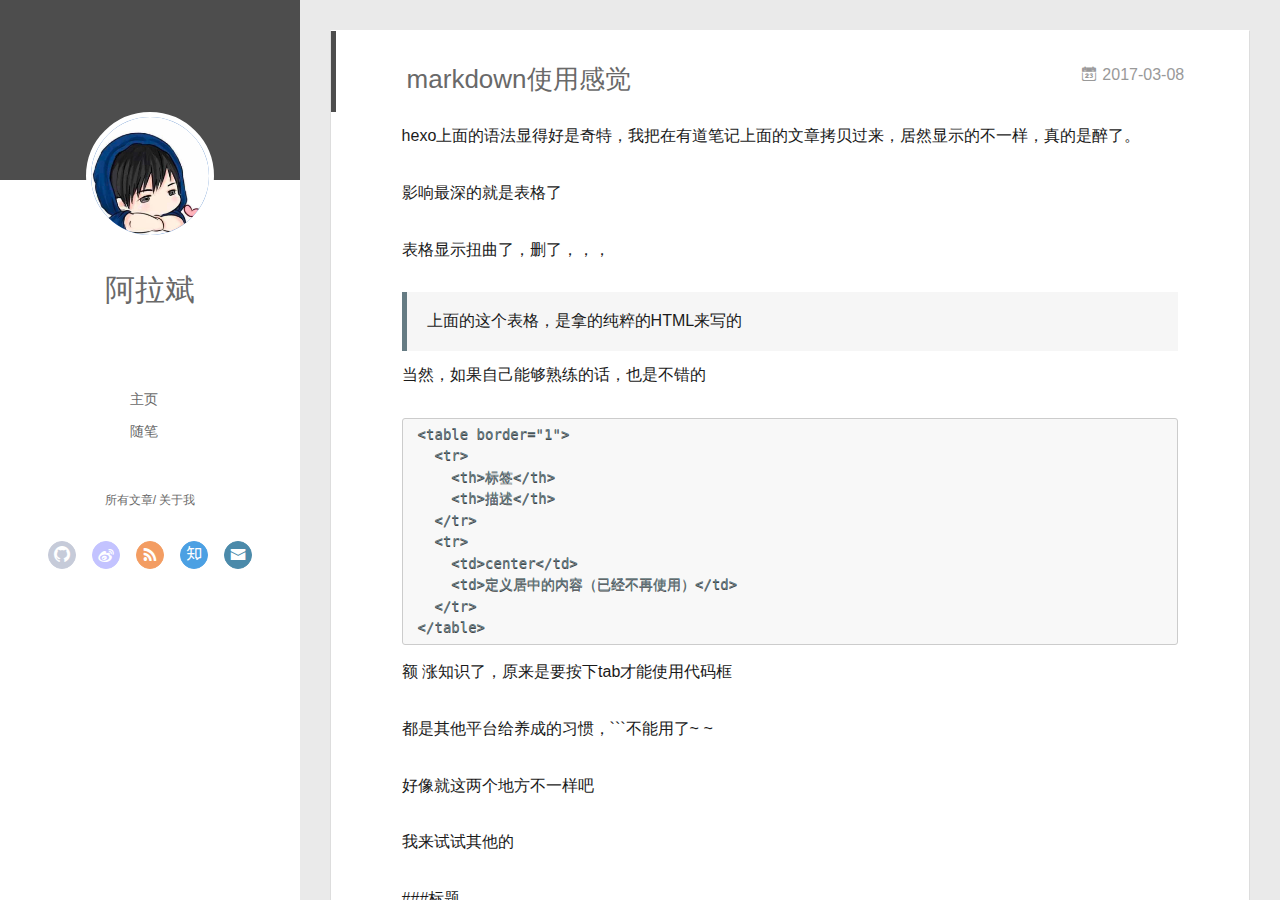
<file: index.html>
<!DOCTYPE html>
<html>
<head>
  <meta charset="utf-8">
  
  <meta name="renderer" content="webkit">
  <meta http-equiv="X-UA-Compatible" content="IE=edge" >
  <link rel="dns-prefetch" href="http://yoursite.com">
  <title>阿拉斌的博客</title>
  <meta name="viewport" content="width=device-width, initial-scale=1, maximum-scale=1">
  <meta property="og:type" content="website">
<meta property="og:title" content="阿拉斌的博客">
<meta property="og:url" content="http://yoursite.com/index.html">
<meta property="og:site_name" content="阿拉斌的博客">
<meta name="twitter:card" content="summary">
<meta name="twitter:title" content="阿拉斌的博客">
  
    <link rel="alternative" href="/atom.xml" title="阿拉斌的博客" type="application/atom+xml">
  
  
    <link rel="icon" href="/img/ico.png">
  
  <link rel="stylesheet" type="text/css" href="/./main.2d7529.css">
  <style type="text/css">
  
    #container.show {
      background: linear-gradient(200deg,#a0cfe4,#e8c37e);
    }
  </style>
  

  

</head>

<body>
  <div id="container" q-class="show:isCtnShow">
    <canvas id="anm-canvas" class="anm-canvas"></canvas>
    <div class="left-col" q-class="show:isShow">
      
<div class="overlay" style="background: #4d4d4d"></div>
<div class="intrude-less">
	<header id="header" class="inner">
		<a href="/" class="profilepic">
			<img src="/img/head.png" class="js-avatar">
		</a>
		<hgroup>
		  <h1 class="header-author"><a href="/">阿拉斌</a></h1>
		</hgroup>
		

		<nav class="header-menu">
			<ul>
			
				<li><a href="/">主页</a></li>
	        
				<li><a href="/tags/随笔/">随笔</a></li>
	        
			</ul>
		</nav>
		<nav class="header-smart-menu">
    		
    			
    			<a q-on="click: openSlider(e, 'innerArchive')" href="javascript:void(0)">所有文章</a>
    			
            
    			
            
    			
    			<a q-on="click: openSlider(e, 'aboutme')" href="javascript:void(0)">关于我</a>
    			
            
		</nav>
		<nav class="header-nav">
			<div class="social">
				
					<a class="github" target="_blank" href="#" title="github"><i class="icon-github"></i></a>
		        
					<a class="weibo" target="_blank" href="#" title="weibo"><i class="icon-weibo"></i></a>
		        
					<a class="rss" target="_blank" href="#" title="rss"><i class="icon-rss"></i></a>
		        
					<a class="zhihu" target="_blank" href="#" title="zhihu"><i class="icon-zhihu"></i></a>
		        
					<a class="mail" target="_blank" href="/allahbin1996@163.com" title="mail"><i class="icon-mail"></i></a>
		        
			</div>
		</nav>
	</header>		
</div>

    </div>
    <div class="mid-col" q-class="show:isShow,hide:isShow|isFalse">
      
<nav id="mobile-nav">
  	<div class="overlay js-overlay" style="background: #4d4d4d"></div>
	<div class="btnctn js-mobile-btnctn">
  		<div class="slider-trigger list" q-on="click: openSlider(e)"><i class="icon icon-sort"></i></div>
	</div>
	<div class="intrude-less">
		<header id="header" class="inner">
			<div class="profilepic">
				<img src="/img/head.png" class="js-avatar">
			</div>
			<hgroup>
			  <h1 class="header-author js-header-author">阿拉斌</h1>
			</hgroup>
			
			
			
				
			
				
			
			
			
			<nav class="header-nav">
				<div class="social">
					
						<a class="github" target="_blank" href="#" title="github"><i class="icon-github"></i></a>
			        
						<a class="weibo" target="_blank" href="#" title="weibo"><i class="icon-weibo"></i></a>
			        
						<a class="rss" target="_blank" href="#" title="rss"><i class="icon-rss"></i></a>
			        
						<a class="zhihu" target="_blank" href="#" title="zhihu"><i class="icon-zhihu"></i></a>
			        
						<a class="mail" target="_blank" href="/allahbin1996@163.com" title="mail"><i class="icon-mail"></i></a>
			        
				</div>
			</nav>

			<nav class="header-menu js-header-menu">
				<ul style="width: 50%">
				
				
					<li style="width: 50%"><a href="/">主页</a></li>
		        
					<li style="width: 50%"><a href="/tags/随笔/">随笔</a></li>
		        
				</ul>
			</nav>
		</header>				
	</div>
	<div class="mobile-mask" style="display:none" q-show="isShow"></div>
</nav>

      <div id="wrapper" class="body-wrap">
        <div class="menu-l">
          <div class="canvas-wrap">
            <canvas data-colors="#eaeaea" data-sectionHeight="100" data-contentId="js-content" id="myCanvas1" class="anm-canvas"></canvas>
          </div>
          <div id="js-content" class="content-ll">
            
  
    <article id="post-2017年3月8日" class="article article-type-post  article-index" itemscope itemprop="blogPost">
  <div class="article-inner">
    
      <header class="article-header">
        
  
    <h1 itemprop="name">
      <a class="article-title" href="/2017/03/08/2017年3月8日/">markdown使用感觉</a>
    </h1>
  

        
        <a href="/2017/03/08/2017年3月8日/" class="archive-article-date">
  	<time datetime="2017-03-08T13:00:33.000Z" itemprop="datePublished"><i class="icon-calendar icon"></i>2017-03-08</time>
</a>
        
      </header>
    
    <div class="article-entry" itemprop="articleBody">
      
        <p>hexo上面的语法显得好是奇特，我把在有道笔记上面的文章拷贝过来，居然显示的不一样，真的是醉了。</p>
<p>影响最深的就是表格了</p>
<p>表格显示扭曲了，删了，，，</p>
<blockquote>
<p>上面的这个表格，是拿的纯粹的HTML来写的</p>
</blockquote>
<p>当然，如果自己能够熟练的话，也是不错的</p>
<pre><code>&lt;table border=&quot;1&quot;&gt;
  &lt;tr&gt;
    &lt;th&gt;标签&lt;/th&gt;
    &lt;th&gt;描述&lt;/th&gt;
  &lt;/tr&gt;
  &lt;tr&gt;
    &lt;td&gt;center&lt;/td&gt;
    &lt;td&gt;定义居中的内容（已经不再使用）&lt;/td&gt;
  &lt;/tr&gt;
&lt;/table&gt;
</code></pre><p>额 涨知识了，原来是要按下tab才能使用代码框</p>
<p>都是其他平台给养成的习惯，```不能用了~ ~</p>
<p>好像就这两个地方不一样吧</p>
<p>我来试试其他的</p>
<p>###标题</p>
<ul>
<li>列表</li>
</ul>
<p>来个尺子</p>
<hr>
<p>嗯哼</p>
<ol>
<li>有序列表</li>
</ol>
<blockquote>
<p>嗯，我承认我是用的快捷键，哈哈，记几个快捷键还是很简单的</p>
</blockquote>
<p>图片的话，我貌似没有好的图片插，就不插了。</p>

      

      
    </div>
    <div class="article-info article-info-index">
      
      
	<div class="article-tag tagcloud">
		<i class="icon-price-tags icon"></i>
		<ul class="article-tag-list">
			 
        		<li class="article-tag-list-item">
        			<a href="javascript:void(0)" class="js-tag article-tag-list-link color3">日志</a>
        		</li>
      		
		</ul>
	</div>

      

      
        <p class="article-more-link">
          <a class="article-more-a" href="/2017/03/08/2017年3月8日/">展开全文 >></a>
        </p>
      

      
      <div class="clearfix"></div>
    </div>
  </div>
</article>








  
    <article id="post-生日快乐" class="article article-type-post  article-index" itemscope itemprop="blogPost">
  <div class="article-inner">
    
      <header class="article-header">
        
  
    <h1 itemprop="name">
      <a class="article-title" href="/2017/03/08/生日快乐/">祝自己生日快乐</a>
    </h1>
  

        
        <a href="/2017/03/08/生日快乐/" class="archive-article-date">
  	<time datetime="2017-03-07T16:00:00.000Z" itemprop="datePublished"><i class="icon-calendar icon"></i>2017-03-08</time>
</a>
        
      </header>
    
    <div class="article-entry" itemprop="articleBody">
      
        <p>在三八妇女节之际，祝阿拉斌同学，生日快乐！！！<br>现在是21岁了啦<br>想想就可怕，我还能再继续装嫩的。。。</p>

      

      
    </div>
    <div class="article-info article-info-index">
      
      
      

      
        <p class="article-more-link">
          <a class="article-more-a" href="/2017/03/08/生日快乐/">展开全文 >></a>
        </p>
      

      
      <div class="clearfix"></div>
    </div>
  </div>
</article>








  
    <article id="post-祝毛亚丽同学女生节快乐" class="article article-type-post  article-index" itemscope itemprop="blogPost">
  <div class="article-inner">
    
      <header class="article-header">
        
  
    <h1 itemprop="name">
      <a class="article-title" href="/2017/03/07/祝毛亚丽同学女生节快乐/">女生节快乐</a>
    </h1>
  

        
        <a href="/2017/03/07/祝毛亚丽同学女生节快乐/" class="archive-article-date">
  	<time datetime="2017-03-07T13:30:33.000Z" itemprop="datePublished"><i class="icon-calendar icon"></i>2017-03-07</time>
</a>
        
      </header>
    
    <div class="article-entry" itemprop="articleBody">
      
        <p>哈哈，盗用亚丽学姐的域名，祝亚丽学姐女生节快乐(๑•̀ㅂ•́)و✧</p>

      

      
    </div>
    <div class="article-info article-info-index">
      
      
      

      
        <p class="article-more-link">
          <a class="article-more-a" href="/2017/03/07/祝毛亚丽同学女生节快乐/">展开全文 >></a>
        </p>
      

      
      <div class="clearfix"></div>
    </div>
  </div>
</article>








  
    <article id="post-My-First-Blog" class="article article-type-post  article-index" itemscope itemprop="blogPost">
  <div class="article-inner">
    
      <header class="article-header">
        
  
    <h1 itemprop="name">
      <a class="article-title" href="/2017/03/06/My-First-Blog/">HTML标签</a>
    </h1>
  

        
        <a href="/2017/03/06/My-First-Blog/" class="archive-article-date">
  	<time datetime="2017-03-06T13:30:33.000Z" itemprop="datePublished"><i class="icon-calendar icon"></i>2017-03-06</time>
</a>
        
      </header>
    
    <div class="article-entry" itemprop="articleBody">
      
        <p><center><h2>获取JSON生成树</h2><center></center></center></p>
<h3 id="数据的类型"><a href="#数据的类型" class="headerlink" title="数据的类型"></a>数据的类型</h3><ul>
<li>对数据库进行查询后取得的数据</li>
</ul>
<figure class="highlight plain"><table><tr><td class="gutter"><pre><div class="line">1</div></pre></td><td class="code"><pre><div class="line">List&lt;Map&lt;String, Object&gt;&gt; listObj = jdbcTemplate.queryForList(sql,key);</div></pre></td></tr></table></figure>
<p>上面的代码，我们会获得一个ListObj的集合，里面存放的是Map类型的对象，里面是以String类型为键，以Object类型为值的键。</p>

      

      
    </div>
    <div class="article-info article-info-index">
      
      
      

      
        <p class="article-more-link">
          <a class="article-more-a" href="/2017/03/06/My-First-Blog/">展开全文 >></a>
        </p>
      

      
      <div class="clearfix"></div>
    </div>
  </div>
</article>








  
  


          </div>
        </div>
      </div>
      <footer id="footer">
  <div class="outer">
    <div id="footer-info">
    	<div class="footer-left">
    		&copy; 2017 阿拉斌
    	</div>
      	<div class="footer-right">
      		<a href="http://hexo.io/" target="_blank">Hexo</a>  Theme <a href="https://github.com/litten/hexo-theme-yilia" target="_blank">Yilia</a> by Litten
      	</div>
    </div>
  </div>
</footer>
    </div>
    <script>
	var yiliaConfig = {
		mathjax: false,
		isHome: true,
		isPost: false,
		isArchive: false,
		isTag: false,
		isCategory: false,
		open_in_new: false,
		root: "/",
		innerArchive: true,
		showTags: false
	}
</script>

<script>!function(t){function n(r){if(e[r])return e[r].exports;var o=e[r]={exports:{},id:r,loaded:!1};return t[r].call(o.exports,o,o.exports,n),o.loaded=!0,o.exports}var e={};return n.m=t,n.c=e,n.p="./",n(0)}([function(t,n,e){"use strict";function r(t){return t&&t.__esModule?t:{default:t}}function o(t,n){var e=/\/|index.html/g;return t.replace(e,"")===n.replace(e,"")}function i(){for(var t=document.querySelectorAll(".js-header-menu li a"),n=window.location.pathname,e=0,r=t.length;e<r;e++){var i=t[e];o(n,i.getAttribute("href"))&&(0,d.default)(i,"active")}}function u(t){for(var n=t.offsetLeft,e=t.offsetParent;null!==e;)n+=e.offsetLeft,e=e.offsetParent;return n}function f(t){for(var n=t.offsetTop,e=t.offsetParent;null!==e;)n+=e.offsetTop,e=e.offsetParent;return n}function c(t,n,e,r,o){var i=u(t),c=f(t)-n;if(c-e<=o){var a=t.$newDom;a||(a=t.cloneNode(!0),(0,h.default)(t,a),t.$newDom=a,a.style.position="fixed",a.style.top=(e||c)+"px",a.style.left=i+"px",a.style.zIndex=r||2,a.style.width="100%",a.style.color="#fff"),a.style.visibility="visible",t.style.visibility="hidden"}else{t.style.visibility="visible";var s=t.$newDom;s&&(s.style.visibility="hidden")}}function a(){var t=document.querySelector(".js-overlay"),n=document.querySelector(".js-header-menu");c(t,document.body.scrollTop,-63,2,0),c(n,document.body.scrollTop,1,3,0)}function s(){document.querySelector("#container").addEventListener("scroll",function(t){a()}),window.addEventListener("scroll",function(t){a()}),a()}function l(){x.default.versions.mobile&&window.screen.width<800&&(i(),s())}var p=e(71),d=r(p),v=e(72),y=(r(v),e(84)),h=r(y),b=e(69),x=r(b),m=e(75),g=r(m),w=e(70);l(),(0,w.addLoadEvent)(function(){g.default.init()}),t.exports={}},function(t,n){var e=t.exports="undefined"!=typeof window&&window.Math==Math?window:"undefined"!=typeof self&&self.Math==Math?self:Function("return this")();"number"==typeof __g&&(__g=e)},function(t,n){var e={}.hasOwnProperty;t.exports=function(t,n){return e.call(t,n)}},function(t,n,e){var r=e(49),o=e(15);t.exports=function(t){return r(o(t))}},function(t,n,e){t.exports=!e(8)(function(){return 7!=Object.defineProperty({},"a",{get:function(){return 7}}).a})},function(t,n,e){var r=e(6),o=e(12);t.exports=e(4)?function(t,n,e){return r.f(t,n,o(1,e))}:function(t,n,e){return t[n]=e,t}},function(t,n,e){var r=e(10),o=e(30),i=e(24),u=Object.defineProperty;n.f=e(4)?Object.defineProperty:function(t,n,e){if(r(t),n=i(n,!0),r(e),o)try{return u(t,n,e)}catch(t){}if("get"in e||"set"in e)throw TypeError("Accessors not supported!");return"value"in e&&(t[n]=e.value),t}},function(t,n,e){var r=e(22)("wks"),o=e(13),i=e(1).Symbol,u="function"==typeof i,f=t.exports=function(t){return r[t]||(r[t]=u&&i[t]||(u?i:o)("Symbol."+t))};f.store=r},function(t,n){t.exports=function(t){try{return!!t()}catch(t){return!0}}},function(t,n,e){var r=e(35),o=e(16);t.exports=Object.keys||function(t){return r(t,o)}},function(t,n,e){var r=e(11);t.exports=function(t){if(!r(t))throw TypeError(t+" is not an object!");return t}},function(t,n){t.exports=function(t){return"object"==typeof t?null!==t:"function"==typeof t}},function(t,n){t.exports=function(t,n){return{enumerable:!(1&t),configurable:!(2&t),writable:!(4&t),value:n}}},function(t,n){var e=0,r=Math.random();t.exports=function(t){return"Symbol(".concat(void 0===t?"":t,")_",(++e+r).toString(36))}},function(t,n){var e=t.exports={version:"2.4.0"};"number"==typeof __e&&(__e=e)},function(t,n){t.exports=function(t){if(void 0==t)throw TypeError("Can't call method on  "+t);return t}},function(t,n){t.exports="constructor,hasOwnProperty,isPrototypeOf,propertyIsEnumerable,toLocaleString,toString,valueOf".split(",")},function(t,n){t.exports={}},function(t,n){t.exports=!0},function(t,n){n.f={}.propertyIsEnumerable},function(t,n,e){var r=e(6).f,o=e(2),i=e(7)("toStringTag");t.exports=function(t,n,e){t&&!o(t=e?t:t.prototype,i)&&r(t,i,{configurable:!0,value:n})}},function(t,n,e){var r=e(22)("keys"),o=e(13);t.exports=function(t){return r[t]||(r[t]=o(t))}},function(t,n,e){var r=e(1),o="__core-js_shared__",i=r[o]||(r[o]={});t.exports=function(t){return i[t]||(i[t]={})}},function(t,n){var e=Math.ceil,r=Math.floor;t.exports=function(t){return isNaN(t=+t)?0:(t>0?r:e)(t)}},function(t,n,e){var r=e(11);t.exports=function(t,n){if(!r(t))return t;var e,o;if(n&&"function"==typeof(e=t.toString)&&!r(o=e.call(t)))return o;if("function"==typeof(e=t.valueOf)&&!r(o=e.call(t)))return o;if(!n&&"function"==typeof(e=t.toString)&&!r(o=e.call(t)))return o;throw TypeError("Can't convert object to primitive value")}},function(t,n,e){var r=e(1),o=e(14),i=e(18),u=e(26),f=e(6).f;t.exports=function(t){var n=o.Symbol||(o.Symbol=i?{}:r.Symbol||{});"_"==t.charAt(0)||t in n||f(n,t,{value:u.f(t)})}},function(t,n,e){n.f=e(7)},function(t,n,e){var r=e(1),o=e(14),i=e(46),u=e(5),f="prototype",c=function(t,n,e){var a,s,l,p=t&c.F,d=t&c.G,v=t&c.S,y=t&c.P,h=t&c.B,b=t&c.W,x=d?o:o[n]||(o[n]={}),m=x[f],g=d?r:v?r[n]:(r[n]||{})[f];d&&(e=n);for(a in e)s=!p&&g&&void 0!==g[a],s&&a in x||(l=s?g[a]:e[a],x[a]=d&&"function"!=typeof g[a]?e[a]:h&&s?i(l,r):b&&g[a]==l?function(t){var n=function(n,e,r){if(this instanceof t){switch(arguments.length){case 0:return new t;case 1:return new t(n);case 2:return new t(n,e)}return new t(n,e,r)}return t.apply(this,arguments)};return n[f]=t[f],n}(l):y&&"function"==typeof l?i(Function.call,l):l,y&&((x.virtual||(x.virtual={}))[a]=l,t&c.R&&m&&!m[a]&&u(m,a,l)))};c.F=1,c.G=2,c.S=4,c.P=8,c.B=16,c.W=32,c.U=64,c.R=128,t.exports=c},function(t,n){var e={}.toString;t.exports=function(t){return e.call(t).slice(8,-1)}},function(t,n,e){var r=e(11),o=e(1).document,i=r(o)&&r(o.createElement);t.exports=function(t){return i?o.createElement(t):{}}},function(t,n,e){t.exports=!e(4)&&!e(8)(function(){return 7!=Object.defineProperty(e(29)("div"),"a",{get:function(){return 7}}).a})},function(t,n,e){"use strict";var r=e(18),o=e(27),i=e(36),u=e(5),f=e(2),c=e(17),a=e(51),s=e(20),l=e(58),p=e(7)("iterator"),d=!([].keys&&"next"in[].keys()),v="@@iterator",y="keys",h="values",b=function(){return this};t.exports=function(t,n,e,x,m,g,w){a(e,n,x);var O,S,_,j=function(t){if(!d&&t in A)return A[t];switch(t){case y:return function(){return new e(this,t)};case h:return function(){return new e(this,t)}}return function(){return new e(this,t)}},P=n+" Iterator",E=m==h,M=!1,A=t.prototype,T=A[p]||A[v]||m&&A[m],L=T||j(m),N=m?E?j("entries"):L:void 0,C="Array"==n?A.entries||T:T;if(C&&(_=l(C.call(new t)),_!==Object.prototype&&(s(_,P,!0),r||f(_,p)||u(_,p,b))),E&&T&&T.name!==h&&(M=!0,L=function(){return T.call(this)}),r&&!w||!d&&!M&&A[p]||u(A,p,L),c[n]=L,c[P]=b,m)if(O={values:E?L:j(h),keys:g?L:j(y),entries:N},w)for(S in O)S in A||i(A,S,O[S]);else o(o.P+o.F*(d||M),n,O);return O}},function(t,n,e){var r=e(10),o=e(55),i=e(16),u=e(21)("IE_PROTO"),f=function(){},c="prototype",a=function(){var t,n=e(29)("iframe"),r=i.length,o="<",u=">";for(n.style.display="none",e(48).appendChild(n),n.src="javascript:",t=n.contentWindow.document,t.open(),t.write(o+"script"+u+"document.F=Object"+o+"/script"+u),t.close(),a=t.F;r--;)delete a[c][i[r]];return a()};t.exports=Object.create||function(t,n){var e;return null!==t?(f[c]=r(t),e=new f,f[c]=null,e[u]=t):e=a(),void 0===n?e:o(e,n)}},function(t,n,e){var r=e(35),o=e(16).concat("length","prototype");n.f=Object.getOwnPropertyNames||function(t){return r(t,o)}},function(t,n){n.f=Object.getOwnPropertySymbols},function(t,n,e){var r=e(2),o=e(3),i=e(45)(!1),u=e(21)("IE_PROTO");t.exports=function(t,n){var e,f=o(t),c=0,a=[];for(e in f)e!=u&&r(f,e)&&a.push(e);for(;n.length>c;)r(f,e=n[c++])&&(~i(a,e)||a.push(e));return a}},function(t,n,e){t.exports=e(5)},function(t,n,e){var r=e(15);t.exports=function(t){return Object(r(t))}},function(t,n,e){t.exports={default:e(41),__esModule:!0}},function(t,n,e){t.exports={default:e(42),__esModule:!0}},function(t,n,e){"use strict";function r(t){return t&&t.__esModule?t:{default:t}}n.__esModule=!0;var o=e(39),i=r(o),u=e(38),f=r(u),c="function"==typeof f.default&&"symbol"==typeof i.default?function(t){return typeof t}:function(t){return t&&"function"==typeof f.default&&t.constructor===f.default&&t!==f.default.prototype?"symbol":typeof t};n.default="function"==typeof f.default&&"symbol"===c(i.default)?function(t){return"undefined"==typeof t?"undefined":c(t)}:function(t){return t&&"function"==typeof f.default&&t.constructor===f.default&&t!==f.default.prototype?"symbol":"undefined"==typeof t?"undefined":c(t)}},function(t,n,e){e(65),e(63),e(66),e(67),t.exports=e(14).Symbol},function(t,n,e){e(64),e(68),t.exports=e(26).f("iterator")},function(t,n){t.exports=function(t){if("function"!=typeof t)throw TypeError(t+" is not a function!");return t}},function(t,n){t.exports=function(){}},function(t,n,e){var r=e(3),o=e(61),i=e(60);t.exports=function(t){return function(n,e,u){var f,c=r(n),a=o(c.length),s=i(u,a);if(t&&e!=e){for(;a>s;)if(f=c[s++],f!=f)return!0}else for(;a>s;s++)if((t||s in c)&&c[s]===e)return t||s||0;return!t&&-1}}},function(t,n,e){var r=e(43);t.exports=function(t,n,e){if(r(t),void 0===n)return t;switch(e){case 1:return function(e){return t.call(n,e)};case 2:return function(e,r){return t.call(n,e,r)};case 3:return function(e,r,o){return t.call(n,e,r,o)}}return function(){return t.apply(n,arguments)}}},function(t,n,e){var r=e(9),o=e(34),i=e(19);t.exports=function(t){var n=r(t),e=o.f;if(e)for(var u,f=e(t),c=i.f,a=0;f.length>a;)c.call(t,u=f[a++])&&n.push(u);return n}},function(t,n,e){t.exports=e(1).document&&document.documentElement},function(t,n,e){var r=e(28);t.exports=Object("z").propertyIsEnumerable(0)?Object:function(t){return"String"==r(t)?t.split(""):Object(t)}},function(t,n,e){var r=e(28);t.exports=Array.isArray||function(t){return"Array"==r(t)}},function(t,n,e){"use strict";var r=e(32),o=e(12),i=e(20),u={};e(5)(u,e(7)("iterator"),function(){return this}),t.exports=function(t,n,e){t.prototype=r(u,{next:o(1,e)}),i(t,n+" Iterator")}},function(t,n){t.exports=function(t,n){return{value:n,done:!!t}}},function(t,n,e){var r=e(9),o=e(3);t.exports=function(t,n){for(var e,i=o(t),u=r(i),f=u.length,c=0;f>c;)if(i[e=u[c++]]===n)return e}},function(t,n,e){var r=e(13)("meta"),o=e(11),i=e(2),u=e(6).f,f=0,c=Object.isExtensible||function(){return!0},a=!e(8)(function(){return c(Object.preventExtensions({}))}),s=function(t){u(t,r,{value:{i:"O"+ ++f,w:{}}})},l=function(t,n){if(!o(t))return"symbol"==typeof t?t:("string"==typeof t?"S":"P")+t;if(!i(t,r)){if(!c(t))return"F";if(!n)return"E";s(t)}return t[r].i},p=function(t,n){if(!i(t,r)){if(!c(t))return!0;if(!n)return!1;s(t)}return t[r].w},d=function(t){return a&&v.NEED&&c(t)&&!i(t,r)&&s(t),t},v=t.exports={KEY:r,NEED:!1,fastKey:l,getWeak:p,onFreeze:d}},function(t,n,e){var r=e(6),o=e(10),i=e(9);t.exports=e(4)?Object.defineProperties:function(t,n){o(t);for(var e,u=i(n),f=u.length,c=0;f>c;)r.f(t,e=u[c++],n[e]);return t}},function(t,n,e){var r=e(19),o=e(12),i=e(3),u=e(24),f=e(2),c=e(30),a=Object.getOwnPropertyDescriptor;n.f=e(4)?a:function(t,n){if(t=i(t),n=u(n,!0),c)try{return a(t,n)}catch(t){}if(f(t,n))return o(!r.f.call(t,n),t[n])}},function(t,n,e){var r=e(3),o=e(33).f,i={}.toString,u="object"==typeof window&&window&&Object.getOwnPropertyNames?Object.getOwnPropertyNames(window):[],f=function(t){try{return o(t)}catch(t){return u.slice()}};t.exports.f=function(t){return u&&"[object Window]"==i.call(t)?f(t):o(r(t))}},function(t,n,e){var r=e(2),o=e(37),i=e(21)("IE_PROTO"),u=Object.prototype;t.exports=Object.getPrototypeOf||function(t){return t=o(t),r(t,i)?t[i]:"function"==typeof t.constructor&&t instanceof t.constructor?t.constructor.prototype:t instanceof Object?u:null}},function(t,n,e){var r=e(23),o=e(15);t.exports=function(t){return function(n,e){var i,u,f=String(o(n)),c=r(e),a=f.length;return c<0||c>=a?t?"":void 0:(i=f.charCodeAt(c),i<55296||i>56319||c+1===a||(u=f.charCodeAt(c+1))<56320||u>57343?t?f.charAt(c):i:t?f.slice(c,c+2):(i-55296<<10)+(u-56320)+65536)}}},function(t,n,e){var r=e(23),o=Math.max,i=Math.min;t.exports=function(t,n){return t=r(t),t<0?o(t+n,0):i(t,n)}},function(t,n,e){var r=e(23),o=Math.min;t.exports=function(t){return t>0?o(r(t),9007199254740991):0}},function(t,n,e){"use strict";var r=e(44),o=e(52),i=e(17),u=e(3);t.exports=e(31)(Array,"Array",function(t,n){this._t=u(t),this._i=0,this._k=n},function(){var t=this._t,n=this._k,e=this._i++;return!t||e>=t.length?(this._t=void 0,o(1)):"keys"==n?o(0,e):"values"==n?o(0,t[e]):o(0,[e,t[e]])},"values"),i.Arguments=i.Array,r("keys"),r("values"),r("entries")},function(t,n){},function(t,n,e){"use strict";var r=e(59)(!0);e(31)(String,"String",function(t){this._t=String(t),this._i=0},function(){var t,n=this._t,e=this._i;return e>=n.length?{value:void 0,done:!0}:(t=r(n,e),this._i+=t.length,{value:t,done:!1})})},function(t,n,e){"use strict";var r=e(1),o=e(2),i=e(4),u=e(27),f=e(36),c=e(54).KEY,a=e(8),s=e(22),l=e(20),p=e(13),d=e(7),v=e(26),y=e(25),h=e(53),b=e(47),x=e(50),m=e(10),g=e(3),w=e(24),O=e(12),S=e(32),_=e(57),j=e(56),P=e(6),E=e(9),M=j.f,A=P.f,T=_.f,L=r.Symbol,N=r.JSON,C=N&&N.stringify,k="prototype",F=d("_hidden"),q=d("toPrimitive"),I={}.propertyIsEnumerable,B=s("symbol-registry"),D=s("symbols"),W=s("op-symbols"),H=Object[k],K="function"==typeof L,R=r.QObject,J=!R||!R[k]||!R[k].findChild,U=i&&a(function(){return 7!=S(A({},"a",{get:function(){return A(this,"a",{value:7}).a}})).a})?function(t,n,e){var r=M(H,n);r&&delete H[n],A(t,n,e),r&&t!==H&&A(H,n,r)}:A,G=function(t){var n=D[t]=S(L[k]);return n._k=t,n},$=K&&"symbol"==typeof L.iterator?function(t){return"symbol"==typeof t}:function(t){return t instanceof L},z=function(t,n,e){return t===H&&z(W,n,e),m(t),n=w(n,!0),m(e),o(D,n)?(e.enumerable?(o(t,F)&&t[F][n]&&(t[F][n]=!1),e=S(e,{enumerable:O(0,!1)})):(o(t,F)||A(t,F,O(1,{})),t[F][n]=!0),U(t,n,e)):A(t,n,e)},Y=function(t,n){m(t);for(var e,r=b(n=g(n)),o=0,i=r.length;i>o;)z(t,e=r[o++],n[e]);return t},Q=function(t,n){return void 0===n?S(t):Y(S(t),n)},X=function(t){var n=I.call(this,t=w(t,!0));return!(this===H&&o(D,t)&&!o(W,t))&&(!(n||!o(this,t)||!o(D,t)||o(this,F)&&this[F][t])||n)},V=function(t,n){if(t=g(t),n=w(n,!0),t!==H||!o(D,n)||o(W,n)){var e=M(t,n);return!e||!o(D,n)||o(t,F)&&t[F][n]||(e.enumerable=!0),e}},Z=function(t){for(var n,e=T(g(t)),r=[],i=0;e.length>i;)o(D,n=e[i++])||n==F||n==c||r.push(n);return r},tt=function(t){for(var n,e=t===H,r=T(e?W:g(t)),i=[],u=0;r.length>u;)!o(D,n=r[u++])||e&&!o(H,n)||i.push(D[n]);return i};K||(L=function(){if(this instanceof L)throw TypeError("Symbol is not a constructor!");var t=p(arguments.length>0?arguments[0]:void 0),n=function(e){this===H&&n.call(W,e),o(this,F)&&o(this[F],t)&&(this[F][t]=!1),U(this,t,O(1,e))};return i&&J&&U(H,t,{configurable:!0,set:n}),G(t)},f(L[k],"toString",function(){return this._k}),j.f=V,P.f=z,e(33).f=_.f=Z,e(19).f=X,e(34).f=tt,i&&!e(18)&&f(H,"propertyIsEnumerable",X,!0),v.f=function(t){return G(d(t))}),u(u.G+u.W+u.F*!K,{Symbol:L});for(var nt="hasInstance,isConcatSpreadable,iterator,match,replace,search,species,split,toPrimitive,toStringTag,unscopables".split(","),et=0;nt.length>et;)d(nt[et++]);for(var nt=E(d.store),et=0;nt.length>et;)y(nt[et++]);u(u.S+u.F*!K,"Symbol",{for:function(t){return o(B,t+="")?B[t]:B[t]=L(t)},keyFor:function(t){if($(t))return h(B,t);throw TypeError(t+" is not a symbol!")},useSetter:function(){J=!0},useSimple:function(){J=!1}}),u(u.S+u.F*!K,"Object",{create:Q,defineProperty:z,defineProperties:Y,getOwnPropertyDescriptor:V,getOwnPropertyNames:Z,getOwnPropertySymbols:tt}),N&&u(u.S+u.F*(!K||a(function(){var t=L();return"[null]"!=C([t])||"{}"!=C({a:t})||"{}"!=C(Object(t))})),"JSON",{stringify:function(t){if(void 0!==t&&!$(t)){for(var n,e,r=[t],o=1;arguments.length>o;)r.push(arguments[o++]);return n=r[1],"function"==typeof n&&(e=n),!e&&x(n)||(n=function(t,n){if(e&&(n=e.call(this,t,n)),!$(n))return n}),r[1]=n,C.apply(N,r)}}}),L[k][q]||e(5)(L[k],q,L[k].valueOf),l(L,"Symbol"),l(Math,"Math",!0),l(r.JSON,"JSON",!0)},function(t,n,e){e(25)("asyncIterator")},function(t,n,e){e(25)("observable")},function(t,n,e){e(62);for(var r=e(1),o=e(5),i=e(17),u=e(7)("toStringTag"),f=["NodeList","DOMTokenList","MediaList","StyleSheetList","CSSRuleList"],c=0;c<5;c++){var a=f[c],s=r[a],l=s&&s.prototype;l&&!l[u]&&o(l,u,a),i[a]=i.Array}},function(t,n){"use strict";var e={versions:function(){var t=window.navigator.userAgent;return{trident:t.indexOf("Trident")>-1,presto:t.indexOf("Presto")>-1,webKit:t.indexOf("AppleWebKit")>-1,gecko:t.indexOf("Gecko")>-1&&t.indexOf("KHTML")==-1,mobile:!!t.match(/AppleWebKit.*Mobile.*/),ios:!!t.match(/\(i[^;]+;( U;)? CPU.+Mac OS X/),android:t.indexOf("Android")>-1||t.indexOf("Linux")>-1,iPhone:t.indexOf("iPhone")>-1||t.indexOf("Mac")>-1,iPad:t.indexOf("iPad")>-1,webApp:t.indexOf("Safari")==-1,weixin:t.indexOf("MicroMessenger")==-1}}()};t.exports=e},function(t,n,e){"use strict";function r(t){return t&&t.__esModule?t:{default:t}}var o=e(40),i=r(o),u=function(){function t(t,n,e){return n||e?String.fromCharCode(n||e):o[t]||t}function n(t){return l[t]}var e=/&quot;|&lt;|&gt;|&amp;|&nbsp;|&apos;|&#(\d+);|&#(\d+)/g,r=/['<> "&]/g,o={"&quot;":'"',"&lt;":"<","&gt;":">","&amp;":"&","&nbsp;":" "},f=/\u00a0/g,c=/<br\s*\/?>/gi,a=/\r?\n/g,s=/\s/g,l={};for(var p in o)l[o[p]]=p;return o["&apos;"]="'",l["'"]="&#39;",{encode:function(t){return t?(""+t).replace(r,n).replace(a,"<br/>").replace(s,"&nbsp;"):""},decode:function(n){return n?(""+n).replace(c,"\n").replace(e,t).replace(f," "):""},encodeBase16:function(t){if(!t)return t;t+="";for(var n=[],e=0,r=t.length;r>e;e++)n.push(t.charCodeAt(e).toString(16).toUpperCase());return n.join("")},encodeBase16forJSON:function(t){if(!t)return t;t=t.replace(/[\u4E00-\u9FBF]/gi,function(t){return escape(t).replace("%u","\\u")});for(var n=[],e=0,r=t.length;r>e;e++)n.push(t.charCodeAt(e).toString(16).toUpperCase());return n.join("")},decodeBase16:function(t){if(!t)return t;t+="";for(var n=[],e=0,r=t.length;r>e;e+=2)n.push(String.fromCharCode("0x"+t.slice(e,e+2)));return n.join("")},encodeObject:function(t){if(t instanceof Array)for(var n=0,e=t.length;e>n;n++)t[n]=u.encodeObject(t[n]);else if("object"==("undefined"==typeof t?"undefined":(0,i.default)(t)))for(var r in t)t[r]=u.encodeObject(t[r]);else if("string"==typeof t)return u.encode(t);return t},loadScript:function(t){var n=document.createElement("script");document.getElementsByTagName("body")[0].appendChild(n),n.setAttribute("src",t)},addLoadEvent:function(t){var n=window.onload;"function"!=typeof window.onload?window.onload=t:window.onload=function(){n(),t()}}}}();t.exports=u},function(t,n){function e(t,n){t.classList?t.classList.add(n):t.className+=" "+n}t.exports=e},function(t,n){function e(t,n){if(t.classList)t.classList.remove(n);else{var e=new RegExp("(^|\\b)"+n.split(" ").join("|")+"(\\b|$)","gi");t.className=t.className.replace(e," ")}}t.exports=e},,,function(t,n){"use strict";function e(){var t=document.querySelector("#page-nav");if(t&&!document.querySelector("#page-nav .extend.prev")&&(t.innerHTML='<a class="extend prev disabled" rel="prev">&laquo; Prev</a>'+t.innerHTML),t&&!document.querySelector("#page-nav .extend.next")&&(t.innerHTML=t.innerHTML+'<a class="extend next disabled" rel="next">Next &raquo;</a>'),yiliaConfig&&yiliaConfig.open_in_new){var n=document.querySelectorAll(".article-entry a:not(.article-more-a)");n.forEach(function(t){t.setAttribute("target","_blank")})}var e=document.querySelector("#js-aboutme");e&&0!==e.length&&(e.innerHTML=e.innerText)}t.exports={init:e}},,,,,,,,,function(t,n){function e(t,n){if("string"==typeof n)return t.insertAdjacentHTML("afterend",n);var e=t.nextSibling;return e?t.parentNode.insertBefore(n,e):t.parentNode.appendChild(n)}t.exports=e}])</script><script src="/./main.2d7529.js"></script><script>!function(){var e=function(e){var t=document.createElement("script");document.getElementsByTagName("body")[0].appendChild(t),t.setAttribute("src",e)};e("/slider.885efe.js")}()</script>


    
<div class="tools-col" q-class="show:isShow,hide:isShow|isFalse" q-on="click:stop(e)">
  <div class="tools-nav header-menu">
    
    
      
      
      
    
      
    
      
      
      
    
    

    <ul style="width: 70%">
    
    
      
      <li style="width: 50%" q-on="click: openSlider(e, 'innerArchive')"><a href="javascript:void(0)" q-class="active:innerArchive">所有文章</a></li>
      
        
      
        
      
      <li style="width: 50%" q-on="click: openSlider(e, 'aboutme')"><a href="javascript:void(0)" q-class="active:aboutme">关于我</a></li>
      
        
    </ul>
  </div>
  <div class="tools-wrap">
    
    	<section class="tools-section tools-section-all" q-show="innerArchive">
        <div class="search-wrap">
          <input class="search-ipt" q-model="search" type="text" placeholder="find something…">
          <i class="icon-search icon" q-show="search|isEmptyStr"></i>
          <i class="icon-close icon" q-show="search|isNotEmptyStr" q-on="click:clearChose(e)"></i>
        </div>
        <div class="widget tagcloud search-tag">
          <p class="search-tag-wording">tag:</p>
          <label class="search-switch">
            <input type="checkbox" q-on="click:toggleTag(e)" q-attr="checked:showTags">
          </label>
          <ul class="article-tag-list" q-show="showTags">
             
              <li class="article-tag-list-item">
                <a href="javascript:void(0)" class="js-tag color3">日志</a>
              </li>
            
            <div class="clearfix"></div>
          </ul>
        </div>
        <ul class="search-ul">
          <p q-show="jsonFail" style="padding: 20px; font-size: 12px;">
            缺失模块。<br/>1、在博客根目录（注意不是yilia根目录）执行以下命令：<br/> npm i hexo-generator-json-content --save<br/><br/>
            2、在根目录_config.yml里添加配置：
<pre style="font-size: 12px;" q-show="jsonFail">
  jsonContent:
    meta: false
    pages: false
    posts:
      title: true
      date: true
      path: true
      text: true
      raw: false
      content: false
      slug: false
      updated: false
      comments: false
      link: false
      permalink: false
      excerpt: false
      categories: false
      tags: true
</pre>
          </p>
          <li class="search-li" q-repeat="items" q-show="isShow">
            <a q-attr="href:path|urlformat" class="search-title"><i class="icon-quo-left icon"></i><span q-text="title"></span></a>
            <p class="search-time">
              <i class="icon-calendar icon"></i>
              <span q-text="date|dateformat"></span>
            </p>
            <p class="search-tag">
              <i class="icon-price-tags icon"></i>
              <span q-repeat="tags" q-on="click:choseTag(e, name)" q-text="name|tagformat"></span>
            </p>
          </li>
        </ul>
    	</section>
    

    

    
    	<section class="tools-section tools-section-me" q-show="aboutme">
  	  	
  	  		<div class="aboutme-wrap" id="js-aboutme">我本将心向明月&lt;br&gt;奈何明月照沟渠&lt;br&gt;落花有意随流水&lt;br&gt;流水无心恋落花</div>
  	  	
    	</section>
    
  </div>
  
</div>
    <!-- Root element of PhotoSwipe. Must have class pswp. -->
<div class="pswp" tabindex="-1" role="dialog" aria-hidden="true">

    <!-- Background of PhotoSwipe. 
         It's a separate element as animating opacity is faster than rgba(). -->
    <div class="pswp__bg"></div>

    <!-- Slides wrapper with overflow:hidden. -->
    <div class="pswp__scroll-wrap">

        <!-- Container that holds slides. 
            PhotoSwipe keeps only 3 of them in the DOM to save memory.
            Don't modify these 3 pswp__item elements, data is added later on. -->
        <div class="pswp__container">
            <div class="pswp__item"></div>
            <div class="pswp__item"></div>
            <div class="pswp__item"></div>
        </div>

        <!-- Default (PhotoSwipeUI_Default) interface on top of sliding area. Can be changed. -->
        <div class="pswp__ui pswp__ui--hidden">

            <div class="pswp__top-bar">

                <!--  Controls are self-explanatory. Order can be changed. -->

                <div class="pswp__counter"></div>

                <button class="pswp__button pswp__button--close" title="Close (Esc)"></button>

                <button class="pswp__button pswp__button--share" style="display:none" title="Share"></button>

                <button class="pswp__button pswp__button--fs" title="Toggle fullscreen"></button>

                <button class="pswp__button pswp__button--zoom" title="Zoom in/out"></button>

                <!-- Preloader demo http://codepen.io/dimsemenov/pen/yyBWoR -->
                <!-- element will get class pswp__preloader--active when preloader is running -->
                <div class="pswp__preloader">
                    <div class="pswp__preloader__icn">
                      <div class="pswp__preloader__cut">
                        <div class="pswp__preloader__donut"></div>
                      </div>
                    </div>
                </div>
            </div>

            <div class="pswp__share-modal pswp__share-modal--hidden pswp__single-tap">
                <div class="pswp__share-tooltip"></div> 
            </div>

            <button class="pswp__button pswp__button--arrow--left" title="Previous (arrow left)">
            </button>

            <button class="pswp__button pswp__button--arrow--right" title="Next (arrow right)">
            </button>

            <div class="pswp__caption">
                <div class="pswp__caption__center"></div>
            </div>

        </div>

    </div>

</div>
  </div>
</body>
</html>
</file>
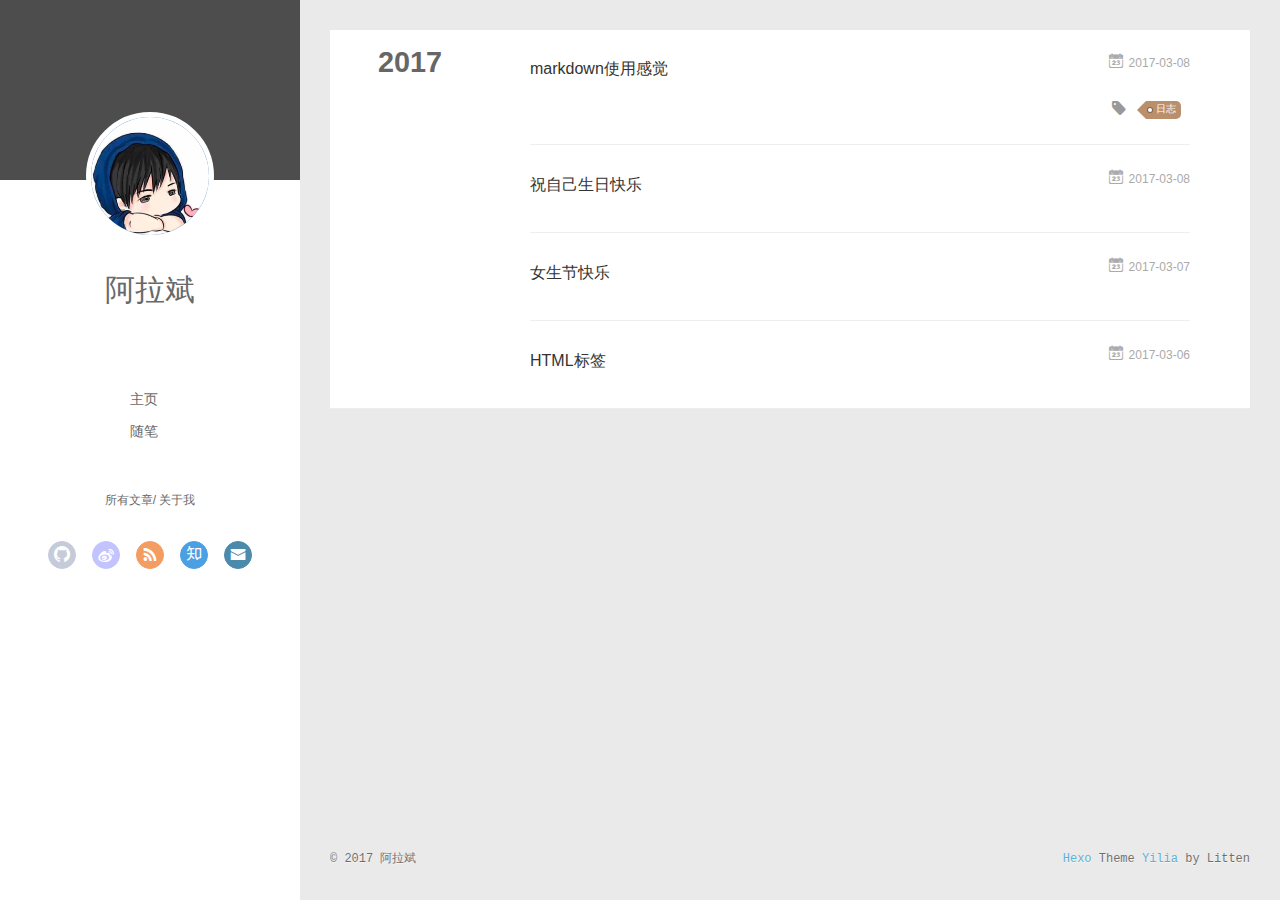
<file: archives/index.html>
<!DOCTYPE html>
<html>
<head>
  <meta charset="utf-8">
  
  <meta name="renderer" content="webkit">
  <meta http-equiv="X-UA-Compatible" content="IE=edge" >
  <link rel="dns-prefetch" href="http://yoursite.com">
  <title>Archives | 阿拉斌的博客</title>
  <meta name="viewport" content="width=device-width, initial-scale=1, maximum-scale=1">
  <meta property="og:type" content="website">
<meta property="og:title" content="阿拉斌的博客">
<meta property="og:url" content="http://yoursite.com/archives/index.html">
<meta property="og:site_name" content="阿拉斌的博客">
<meta name="twitter:card" content="summary">
<meta name="twitter:title" content="阿拉斌的博客">
  
    <link rel="alternative" href="/atom.xml" title="阿拉斌的博客" type="application/atom+xml">
  
  
    <link rel="icon" href="/img/ico.png">
  
  <link rel="stylesheet" type="text/css" href="/./main.2d7529.css">
  <style type="text/css">
  
    #container.show {
      background: linear-gradient(200deg,#a0cfe4,#e8c37e);
    }
  </style>
  

  

</head>

<body>
  <div id="container" q-class="show:isCtnShow">
    <canvas id="anm-canvas" class="anm-canvas"></canvas>
    <div class="left-col" q-class="show:isShow">
      
<div class="overlay" style="background: #4d4d4d"></div>
<div class="intrude-less">
	<header id="header" class="inner">
		<a href="/" class="profilepic">
			<img src="/img/head.png" class="js-avatar">
		</a>
		<hgroup>
		  <h1 class="header-author"><a href="/">阿拉斌</a></h1>
		</hgroup>
		

		<nav class="header-menu">
			<ul>
			
				<li><a href="/">主页</a></li>
	        
				<li><a href="/tags/随笔/">随笔</a></li>
	        
			</ul>
		</nav>
		<nav class="header-smart-menu">
    		
    			
    			<a q-on="click: openSlider(e, 'innerArchive')" href="javascript:void(0)">所有文章</a>
    			
            
    			
            
    			
    			<a q-on="click: openSlider(e, 'aboutme')" href="javascript:void(0)">关于我</a>
    			
            
		</nav>
		<nav class="header-nav">
			<div class="social">
				
					<a class="github" target="_blank" href="#" title="github"><i class="icon-github"></i></a>
		        
					<a class="weibo" target="_blank" href="#" title="weibo"><i class="icon-weibo"></i></a>
		        
					<a class="rss" target="_blank" href="#" title="rss"><i class="icon-rss"></i></a>
		        
					<a class="zhihu" target="_blank" href="#" title="zhihu"><i class="icon-zhihu"></i></a>
		        
					<a class="mail" target="_blank" href="/allahbin1996@163.com" title="mail"><i class="icon-mail"></i></a>
		        
			</div>
		</nav>
	</header>		
</div>

    </div>
    <div class="mid-col" q-class="show:isShow,hide:isShow|isFalse">
      
<nav id="mobile-nav">
  	<div class="overlay js-overlay" style="background: #4d4d4d"></div>
	<div class="btnctn js-mobile-btnctn">
  		<div class="slider-trigger list" q-on="click: openSlider(e)"><i class="icon icon-sort"></i></div>
	</div>
	<div class="intrude-less">
		<header id="header" class="inner">
			<div class="profilepic">
				<img src="/img/head.png" class="js-avatar">
			</div>
			<hgroup>
			  <h1 class="header-author js-header-author">阿拉斌</h1>
			</hgroup>
			
			
			
				
			
				
			
			
			
			<nav class="header-nav">
				<div class="social">
					
						<a class="github" target="_blank" href="#" title="github"><i class="icon-github"></i></a>
			        
						<a class="weibo" target="_blank" href="#" title="weibo"><i class="icon-weibo"></i></a>
			        
						<a class="rss" target="_blank" href="#" title="rss"><i class="icon-rss"></i></a>
			        
						<a class="zhihu" target="_blank" href="#" title="zhihu"><i class="icon-zhihu"></i></a>
			        
						<a class="mail" target="_blank" href="/allahbin1996@163.com" title="mail"><i class="icon-mail"></i></a>
			        
				</div>
			</nav>

			<nav class="header-menu js-header-menu">
				<ul style="width: 50%">
				
				
					<li style="width: 50%"><a href="/">主页</a></li>
		        
					<li style="width: 50%"><a href="/tags/随笔/">随笔</a></li>
		        
				</ul>
			</nav>
		</header>				
	</div>
	<div class="mobile-mask" style="display:none" q-show="isShow"></div>
</nav>

      <div id="wrapper" class="body-wrap">
        <div class="menu-l">
          <div class="canvas-wrap">
            <canvas data-colors="#eaeaea" data-sectionHeight="100" data-contentId="js-content" id="myCanvas1" class="anm-canvas"></canvas>
          </div>
          <div id="js-content" class="content-ll">
            
  
  
    
    
      
      
      <section class="archives-wrap">
        <div class="archive-year-wrap">
          <a href="/archives/2017" class="archive-year">2017</a>
        </div>
        <div class="archives">
    
    <article class="archive-article archive-type-post">
  <div class="archive-article-inner">
    <header class="archive-article-header">
      	<div class="article-meta">
	      	<a href="/2017/03/08/2017年3月8日/" class="archive-article-date">
  	<time datetime="2017-03-08T13:00:33.000Z" itemprop="datePublished"><i class="icon-calendar icon"></i>2017-03-08</time>
</a>
        </div>
    	 
  
    <h1 itemprop="name">
      <a class="archive-article-title" href="/2017/03/08/2017年3月8日/">markdown使用感觉</a>
    </h1>
  

        <div class="article-info info-on-right">
          
	<div class="article-tag tagcloud">
		<i class="icon-price-tags icon"></i>
		<ul class="article-tag-list">
			 
        		<li class="article-tag-list-item">
        			<a href="javascript:void(0)" class="js-tag article-tag-list-link color3">日志</a>
        		</li>
      		
		</ul>
	</div>

          

        </div>
        <div class="clearfix"></div>
    </header>
  </div>
</article>
  
    
    
    <article class="archive-article archive-type-post">
  <div class="archive-article-inner">
    <header class="archive-article-header">
      	<div class="article-meta">
	      	<a href="/2017/03/08/生日快乐/" class="archive-article-date">
  	<time datetime="2017-03-07T16:00:00.000Z" itemprop="datePublished"><i class="icon-calendar icon"></i>2017-03-08</time>
</a>
        </div>
    	 
  
    <h1 itemprop="name">
      <a class="archive-article-title" href="/2017/03/08/生日快乐/">祝自己生日快乐</a>
    </h1>
  

        <div class="article-info info-on-right">
          
          

        </div>
        <div class="clearfix"></div>
    </header>
  </div>
</article>
  
    
    
    <article class="archive-article archive-type-post">
  <div class="archive-article-inner">
    <header class="archive-article-header">
      	<div class="article-meta">
	      	<a href="/2017/03/07/祝毛亚丽同学女生节快乐/" class="archive-article-date">
  	<time datetime="2017-03-07T13:30:33.000Z" itemprop="datePublished"><i class="icon-calendar icon"></i>2017-03-07</time>
</a>
        </div>
    	 
  
    <h1 itemprop="name">
      <a class="archive-article-title" href="/2017/03/07/祝毛亚丽同学女生节快乐/">女生节快乐</a>
    </h1>
  

        <div class="article-info info-on-right">
          
          

        </div>
        <div class="clearfix"></div>
    </header>
  </div>
</article>
  
    
    
    <article class="archive-article archive-type-post">
  <div class="archive-article-inner">
    <header class="archive-article-header">
      	<div class="article-meta">
	      	<a href="/2017/03/06/My-First-Blog/" class="archive-article-date">
  	<time datetime="2017-03-06T13:30:33.000Z" itemprop="datePublished"><i class="icon-calendar icon"></i>2017-03-06</time>
</a>
        </div>
    	 
  
    <h1 itemprop="name">
      <a class="archive-article-title" href="/2017/03/06/My-First-Blog/">HTML标签</a>
    </h1>
  

        <div class="article-info info-on-right">
          
          

        </div>
        <div class="clearfix"></div>
    </header>
  </div>
</article>
  
  
    </div></section>
  

    


          </div>
        </div>
      </div>
      <footer id="footer">
  <div class="outer">
    <div id="footer-info">
    	<div class="footer-left">
    		&copy; 2017 阿拉斌
    	</div>
      	<div class="footer-right">
      		<a href="http://hexo.io/" target="_blank">Hexo</a>  Theme <a href="https://github.com/litten/hexo-theme-yilia" target="_blank">Yilia</a> by Litten
      	</div>
    </div>
  </div>
</footer>
    </div>
    <script>
	var yiliaConfig = {
		mathjax: false,
		isHome: false,
		isPost: false,
		isArchive: true,
		isTag: false,
		isCategory: false,
		open_in_new: false,
		root: "/",
		innerArchive: true,
		showTags: false
	}
</script>

<script>!function(t){function n(r){if(e[r])return e[r].exports;var o=e[r]={exports:{},id:r,loaded:!1};return t[r].call(o.exports,o,o.exports,n),o.loaded=!0,o.exports}var e={};return n.m=t,n.c=e,n.p="./",n(0)}([function(t,n,e){"use strict";function r(t){return t&&t.__esModule?t:{default:t}}function o(t,n){var e=/\/|index.html/g;return t.replace(e,"")===n.replace(e,"")}function i(){for(var t=document.querySelectorAll(".js-header-menu li a"),n=window.location.pathname,e=0,r=t.length;e<r;e++){var i=t[e];o(n,i.getAttribute("href"))&&(0,d.default)(i,"active")}}function u(t){for(var n=t.offsetLeft,e=t.offsetParent;null!==e;)n+=e.offsetLeft,e=e.offsetParent;return n}function f(t){for(var n=t.offsetTop,e=t.offsetParent;null!==e;)n+=e.offsetTop,e=e.offsetParent;return n}function c(t,n,e,r,o){var i=u(t),c=f(t)-n;if(c-e<=o){var a=t.$newDom;a||(a=t.cloneNode(!0),(0,h.default)(t,a),t.$newDom=a,a.style.position="fixed",a.style.top=(e||c)+"px",a.style.left=i+"px",a.style.zIndex=r||2,a.style.width="100%",a.style.color="#fff"),a.style.visibility="visible",t.style.visibility="hidden"}else{t.style.visibility="visible";var s=t.$newDom;s&&(s.style.visibility="hidden")}}function a(){var t=document.querySelector(".js-overlay"),n=document.querySelector(".js-header-menu");c(t,document.body.scrollTop,-63,2,0),c(n,document.body.scrollTop,1,3,0)}function s(){document.querySelector("#container").addEventListener("scroll",function(t){a()}),window.addEventListener("scroll",function(t){a()}),a()}function l(){x.default.versions.mobile&&window.screen.width<800&&(i(),s())}var p=e(71),d=r(p),v=e(72),y=(r(v),e(84)),h=r(y),b=e(69),x=r(b),m=e(75),g=r(m),w=e(70);l(),(0,w.addLoadEvent)(function(){g.default.init()}),t.exports={}},function(t,n){var e=t.exports="undefined"!=typeof window&&window.Math==Math?window:"undefined"!=typeof self&&self.Math==Math?self:Function("return this")();"number"==typeof __g&&(__g=e)},function(t,n){var e={}.hasOwnProperty;t.exports=function(t,n){return e.call(t,n)}},function(t,n,e){var r=e(49),o=e(15);t.exports=function(t){return r(o(t))}},function(t,n,e){t.exports=!e(8)(function(){return 7!=Object.defineProperty({},"a",{get:function(){return 7}}).a})},function(t,n,e){var r=e(6),o=e(12);t.exports=e(4)?function(t,n,e){return r.f(t,n,o(1,e))}:function(t,n,e){return t[n]=e,t}},function(t,n,e){var r=e(10),o=e(30),i=e(24),u=Object.defineProperty;n.f=e(4)?Object.defineProperty:function(t,n,e){if(r(t),n=i(n,!0),r(e),o)try{return u(t,n,e)}catch(t){}if("get"in e||"set"in e)throw TypeError("Accessors not supported!");return"value"in e&&(t[n]=e.value),t}},function(t,n,e){var r=e(22)("wks"),o=e(13),i=e(1).Symbol,u="function"==typeof i,f=t.exports=function(t){return r[t]||(r[t]=u&&i[t]||(u?i:o)("Symbol."+t))};f.store=r},function(t,n){t.exports=function(t){try{return!!t()}catch(t){return!0}}},function(t,n,e){var r=e(35),o=e(16);t.exports=Object.keys||function(t){return r(t,o)}},function(t,n,e){var r=e(11);t.exports=function(t){if(!r(t))throw TypeError(t+" is not an object!");return t}},function(t,n){t.exports=function(t){return"object"==typeof t?null!==t:"function"==typeof t}},function(t,n){t.exports=function(t,n){return{enumerable:!(1&t),configurable:!(2&t),writable:!(4&t),value:n}}},function(t,n){var e=0,r=Math.random();t.exports=function(t){return"Symbol(".concat(void 0===t?"":t,")_",(++e+r).toString(36))}},function(t,n){var e=t.exports={version:"2.4.0"};"number"==typeof __e&&(__e=e)},function(t,n){t.exports=function(t){if(void 0==t)throw TypeError("Can't call method on  "+t);return t}},function(t,n){t.exports="constructor,hasOwnProperty,isPrototypeOf,propertyIsEnumerable,toLocaleString,toString,valueOf".split(",")},function(t,n){t.exports={}},function(t,n){t.exports=!0},function(t,n){n.f={}.propertyIsEnumerable},function(t,n,e){var r=e(6).f,o=e(2),i=e(7)("toStringTag");t.exports=function(t,n,e){t&&!o(t=e?t:t.prototype,i)&&r(t,i,{configurable:!0,value:n})}},function(t,n,e){var r=e(22)("keys"),o=e(13);t.exports=function(t){return r[t]||(r[t]=o(t))}},function(t,n,e){var r=e(1),o="__core-js_shared__",i=r[o]||(r[o]={});t.exports=function(t){return i[t]||(i[t]={})}},function(t,n){var e=Math.ceil,r=Math.floor;t.exports=function(t){return isNaN(t=+t)?0:(t>0?r:e)(t)}},function(t,n,e){var r=e(11);t.exports=function(t,n){if(!r(t))return t;var e,o;if(n&&"function"==typeof(e=t.toString)&&!r(o=e.call(t)))return o;if("function"==typeof(e=t.valueOf)&&!r(o=e.call(t)))return o;if(!n&&"function"==typeof(e=t.toString)&&!r(o=e.call(t)))return o;throw TypeError("Can't convert object to primitive value")}},function(t,n,e){var r=e(1),o=e(14),i=e(18),u=e(26),f=e(6).f;t.exports=function(t){var n=o.Symbol||(o.Symbol=i?{}:r.Symbol||{});"_"==t.charAt(0)||t in n||f(n,t,{value:u.f(t)})}},function(t,n,e){n.f=e(7)},function(t,n,e){var r=e(1),o=e(14),i=e(46),u=e(5),f="prototype",c=function(t,n,e){var a,s,l,p=t&c.F,d=t&c.G,v=t&c.S,y=t&c.P,h=t&c.B,b=t&c.W,x=d?o:o[n]||(o[n]={}),m=x[f],g=d?r:v?r[n]:(r[n]||{})[f];d&&(e=n);for(a in e)s=!p&&g&&void 0!==g[a],s&&a in x||(l=s?g[a]:e[a],x[a]=d&&"function"!=typeof g[a]?e[a]:h&&s?i(l,r):b&&g[a]==l?function(t){var n=function(n,e,r){if(this instanceof t){switch(arguments.length){case 0:return new t;case 1:return new t(n);case 2:return new t(n,e)}return new t(n,e,r)}return t.apply(this,arguments)};return n[f]=t[f],n}(l):y&&"function"==typeof l?i(Function.call,l):l,y&&((x.virtual||(x.virtual={}))[a]=l,t&c.R&&m&&!m[a]&&u(m,a,l)))};c.F=1,c.G=2,c.S=4,c.P=8,c.B=16,c.W=32,c.U=64,c.R=128,t.exports=c},function(t,n){var e={}.toString;t.exports=function(t){return e.call(t).slice(8,-1)}},function(t,n,e){var r=e(11),o=e(1).document,i=r(o)&&r(o.createElement);t.exports=function(t){return i?o.createElement(t):{}}},function(t,n,e){t.exports=!e(4)&&!e(8)(function(){return 7!=Object.defineProperty(e(29)("div"),"a",{get:function(){return 7}}).a})},function(t,n,e){"use strict";var r=e(18),o=e(27),i=e(36),u=e(5),f=e(2),c=e(17),a=e(51),s=e(20),l=e(58),p=e(7)("iterator"),d=!([].keys&&"next"in[].keys()),v="@@iterator",y="keys",h="values",b=function(){return this};t.exports=function(t,n,e,x,m,g,w){a(e,n,x);var O,S,_,j=function(t){if(!d&&t in A)return A[t];switch(t){case y:return function(){return new e(this,t)};case h:return function(){return new e(this,t)}}return function(){return new e(this,t)}},P=n+" Iterator",E=m==h,M=!1,A=t.prototype,T=A[p]||A[v]||m&&A[m],L=T||j(m),N=m?E?j("entries"):L:void 0,C="Array"==n?A.entries||T:T;if(C&&(_=l(C.call(new t)),_!==Object.prototype&&(s(_,P,!0),r||f(_,p)||u(_,p,b))),E&&T&&T.name!==h&&(M=!0,L=function(){return T.call(this)}),r&&!w||!d&&!M&&A[p]||u(A,p,L),c[n]=L,c[P]=b,m)if(O={values:E?L:j(h),keys:g?L:j(y),entries:N},w)for(S in O)S in A||i(A,S,O[S]);else o(o.P+o.F*(d||M),n,O);return O}},function(t,n,e){var r=e(10),o=e(55),i=e(16),u=e(21)("IE_PROTO"),f=function(){},c="prototype",a=function(){var t,n=e(29)("iframe"),r=i.length,o="<",u=">";for(n.style.display="none",e(48).appendChild(n),n.src="javascript:",t=n.contentWindow.document,t.open(),t.write(o+"script"+u+"document.F=Object"+o+"/script"+u),t.close(),a=t.F;r--;)delete a[c][i[r]];return a()};t.exports=Object.create||function(t,n){var e;return null!==t?(f[c]=r(t),e=new f,f[c]=null,e[u]=t):e=a(),void 0===n?e:o(e,n)}},function(t,n,e){var r=e(35),o=e(16).concat("length","prototype");n.f=Object.getOwnPropertyNames||function(t){return r(t,o)}},function(t,n){n.f=Object.getOwnPropertySymbols},function(t,n,e){var r=e(2),o=e(3),i=e(45)(!1),u=e(21)("IE_PROTO");t.exports=function(t,n){var e,f=o(t),c=0,a=[];for(e in f)e!=u&&r(f,e)&&a.push(e);for(;n.length>c;)r(f,e=n[c++])&&(~i(a,e)||a.push(e));return a}},function(t,n,e){t.exports=e(5)},function(t,n,e){var r=e(15);t.exports=function(t){return Object(r(t))}},function(t,n,e){t.exports={default:e(41),__esModule:!0}},function(t,n,e){t.exports={default:e(42),__esModule:!0}},function(t,n,e){"use strict";function r(t){return t&&t.__esModule?t:{default:t}}n.__esModule=!0;var o=e(39),i=r(o),u=e(38),f=r(u),c="function"==typeof f.default&&"symbol"==typeof i.default?function(t){return typeof t}:function(t){return t&&"function"==typeof f.default&&t.constructor===f.default&&t!==f.default.prototype?"symbol":typeof t};n.default="function"==typeof f.default&&"symbol"===c(i.default)?function(t){return"undefined"==typeof t?"undefined":c(t)}:function(t){return t&&"function"==typeof f.default&&t.constructor===f.default&&t!==f.default.prototype?"symbol":"undefined"==typeof t?"undefined":c(t)}},function(t,n,e){e(65),e(63),e(66),e(67),t.exports=e(14).Symbol},function(t,n,e){e(64),e(68),t.exports=e(26).f("iterator")},function(t,n){t.exports=function(t){if("function"!=typeof t)throw TypeError(t+" is not a function!");return t}},function(t,n){t.exports=function(){}},function(t,n,e){var r=e(3),o=e(61),i=e(60);t.exports=function(t){return function(n,e,u){var f,c=r(n),a=o(c.length),s=i(u,a);if(t&&e!=e){for(;a>s;)if(f=c[s++],f!=f)return!0}else for(;a>s;s++)if((t||s in c)&&c[s]===e)return t||s||0;return!t&&-1}}},function(t,n,e){var r=e(43);t.exports=function(t,n,e){if(r(t),void 0===n)return t;switch(e){case 1:return function(e){return t.call(n,e)};case 2:return function(e,r){return t.call(n,e,r)};case 3:return function(e,r,o){return t.call(n,e,r,o)}}return function(){return t.apply(n,arguments)}}},function(t,n,e){var r=e(9),o=e(34),i=e(19);t.exports=function(t){var n=r(t),e=o.f;if(e)for(var u,f=e(t),c=i.f,a=0;f.length>a;)c.call(t,u=f[a++])&&n.push(u);return n}},function(t,n,e){t.exports=e(1).document&&document.documentElement},function(t,n,e){var r=e(28);t.exports=Object("z").propertyIsEnumerable(0)?Object:function(t){return"String"==r(t)?t.split(""):Object(t)}},function(t,n,e){var r=e(28);t.exports=Array.isArray||function(t){return"Array"==r(t)}},function(t,n,e){"use strict";var r=e(32),o=e(12),i=e(20),u={};e(5)(u,e(7)("iterator"),function(){return this}),t.exports=function(t,n,e){t.prototype=r(u,{next:o(1,e)}),i(t,n+" Iterator")}},function(t,n){t.exports=function(t,n){return{value:n,done:!!t}}},function(t,n,e){var r=e(9),o=e(3);t.exports=function(t,n){for(var e,i=o(t),u=r(i),f=u.length,c=0;f>c;)if(i[e=u[c++]]===n)return e}},function(t,n,e){var r=e(13)("meta"),o=e(11),i=e(2),u=e(6).f,f=0,c=Object.isExtensible||function(){return!0},a=!e(8)(function(){return c(Object.preventExtensions({}))}),s=function(t){u(t,r,{value:{i:"O"+ ++f,w:{}}})},l=function(t,n){if(!o(t))return"symbol"==typeof t?t:("string"==typeof t?"S":"P")+t;if(!i(t,r)){if(!c(t))return"F";if(!n)return"E";s(t)}return t[r].i},p=function(t,n){if(!i(t,r)){if(!c(t))return!0;if(!n)return!1;s(t)}return t[r].w},d=function(t){return a&&v.NEED&&c(t)&&!i(t,r)&&s(t),t},v=t.exports={KEY:r,NEED:!1,fastKey:l,getWeak:p,onFreeze:d}},function(t,n,e){var r=e(6),o=e(10),i=e(9);t.exports=e(4)?Object.defineProperties:function(t,n){o(t);for(var e,u=i(n),f=u.length,c=0;f>c;)r.f(t,e=u[c++],n[e]);return t}},function(t,n,e){var r=e(19),o=e(12),i=e(3),u=e(24),f=e(2),c=e(30),a=Object.getOwnPropertyDescriptor;n.f=e(4)?a:function(t,n){if(t=i(t),n=u(n,!0),c)try{return a(t,n)}catch(t){}if(f(t,n))return o(!r.f.call(t,n),t[n])}},function(t,n,e){var r=e(3),o=e(33).f,i={}.toString,u="object"==typeof window&&window&&Object.getOwnPropertyNames?Object.getOwnPropertyNames(window):[],f=function(t){try{return o(t)}catch(t){return u.slice()}};t.exports.f=function(t){return u&&"[object Window]"==i.call(t)?f(t):o(r(t))}},function(t,n,e){var r=e(2),o=e(37),i=e(21)("IE_PROTO"),u=Object.prototype;t.exports=Object.getPrototypeOf||function(t){return t=o(t),r(t,i)?t[i]:"function"==typeof t.constructor&&t instanceof t.constructor?t.constructor.prototype:t instanceof Object?u:null}},function(t,n,e){var r=e(23),o=e(15);t.exports=function(t){return function(n,e){var i,u,f=String(o(n)),c=r(e),a=f.length;return c<0||c>=a?t?"":void 0:(i=f.charCodeAt(c),i<55296||i>56319||c+1===a||(u=f.charCodeAt(c+1))<56320||u>57343?t?f.charAt(c):i:t?f.slice(c,c+2):(i-55296<<10)+(u-56320)+65536)}}},function(t,n,e){var r=e(23),o=Math.max,i=Math.min;t.exports=function(t,n){return t=r(t),t<0?o(t+n,0):i(t,n)}},function(t,n,e){var r=e(23),o=Math.min;t.exports=function(t){return t>0?o(r(t),9007199254740991):0}},function(t,n,e){"use strict";var r=e(44),o=e(52),i=e(17),u=e(3);t.exports=e(31)(Array,"Array",function(t,n){this._t=u(t),this._i=0,this._k=n},function(){var t=this._t,n=this._k,e=this._i++;return!t||e>=t.length?(this._t=void 0,o(1)):"keys"==n?o(0,e):"values"==n?o(0,t[e]):o(0,[e,t[e]])},"values"),i.Arguments=i.Array,r("keys"),r("values"),r("entries")},function(t,n){},function(t,n,e){"use strict";var r=e(59)(!0);e(31)(String,"String",function(t){this._t=String(t),this._i=0},function(){var t,n=this._t,e=this._i;return e>=n.length?{value:void 0,done:!0}:(t=r(n,e),this._i+=t.length,{value:t,done:!1})})},function(t,n,e){"use strict";var r=e(1),o=e(2),i=e(4),u=e(27),f=e(36),c=e(54).KEY,a=e(8),s=e(22),l=e(20),p=e(13),d=e(7),v=e(26),y=e(25),h=e(53),b=e(47),x=e(50),m=e(10),g=e(3),w=e(24),O=e(12),S=e(32),_=e(57),j=e(56),P=e(6),E=e(9),M=j.f,A=P.f,T=_.f,L=r.Symbol,N=r.JSON,C=N&&N.stringify,k="prototype",F=d("_hidden"),q=d("toPrimitive"),I={}.propertyIsEnumerable,B=s("symbol-registry"),D=s("symbols"),W=s("op-symbols"),H=Object[k],K="function"==typeof L,R=r.QObject,J=!R||!R[k]||!R[k].findChild,U=i&&a(function(){return 7!=S(A({},"a",{get:function(){return A(this,"a",{value:7}).a}})).a})?function(t,n,e){var r=M(H,n);r&&delete H[n],A(t,n,e),r&&t!==H&&A(H,n,r)}:A,G=function(t){var n=D[t]=S(L[k]);return n._k=t,n},$=K&&"symbol"==typeof L.iterator?function(t){return"symbol"==typeof t}:function(t){return t instanceof L},z=function(t,n,e){return t===H&&z(W,n,e),m(t),n=w(n,!0),m(e),o(D,n)?(e.enumerable?(o(t,F)&&t[F][n]&&(t[F][n]=!1),e=S(e,{enumerable:O(0,!1)})):(o(t,F)||A(t,F,O(1,{})),t[F][n]=!0),U(t,n,e)):A(t,n,e)},Y=function(t,n){m(t);for(var e,r=b(n=g(n)),o=0,i=r.length;i>o;)z(t,e=r[o++],n[e]);return t},Q=function(t,n){return void 0===n?S(t):Y(S(t),n)},X=function(t){var n=I.call(this,t=w(t,!0));return!(this===H&&o(D,t)&&!o(W,t))&&(!(n||!o(this,t)||!o(D,t)||o(this,F)&&this[F][t])||n)},V=function(t,n){if(t=g(t),n=w(n,!0),t!==H||!o(D,n)||o(W,n)){var e=M(t,n);return!e||!o(D,n)||o(t,F)&&t[F][n]||(e.enumerable=!0),e}},Z=function(t){for(var n,e=T(g(t)),r=[],i=0;e.length>i;)o(D,n=e[i++])||n==F||n==c||r.push(n);return r},tt=function(t){for(var n,e=t===H,r=T(e?W:g(t)),i=[],u=0;r.length>u;)!o(D,n=r[u++])||e&&!o(H,n)||i.push(D[n]);return i};K||(L=function(){if(this instanceof L)throw TypeError("Symbol is not a constructor!");var t=p(arguments.length>0?arguments[0]:void 0),n=function(e){this===H&&n.call(W,e),o(this,F)&&o(this[F],t)&&(this[F][t]=!1),U(this,t,O(1,e))};return i&&J&&U(H,t,{configurable:!0,set:n}),G(t)},f(L[k],"toString",function(){return this._k}),j.f=V,P.f=z,e(33).f=_.f=Z,e(19).f=X,e(34).f=tt,i&&!e(18)&&f(H,"propertyIsEnumerable",X,!0),v.f=function(t){return G(d(t))}),u(u.G+u.W+u.F*!K,{Symbol:L});for(var nt="hasInstance,isConcatSpreadable,iterator,match,replace,search,species,split,toPrimitive,toStringTag,unscopables".split(","),et=0;nt.length>et;)d(nt[et++]);for(var nt=E(d.store),et=0;nt.length>et;)y(nt[et++]);u(u.S+u.F*!K,"Symbol",{for:function(t){return o(B,t+="")?B[t]:B[t]=L(t)},keyFor:function(t){if($(t))return h(B,t);throw TypeError(t+" is not a symbol!")},useSetter:function(){J=!0},useSimple:function(){J=!1}}),u(u.S+u.F*!K,"Object",{create:Q,defineProperty:z,defineProperties:Y,getOwnPropertyDescriptor:V,getOwnPropertyNames:Z,getOwnPropertySymbols:tt}),N&&u(u.S+u.F*(!K||a(function(){var t=L();return"[null]"!=C([t])||"{}"!=C({a:t})||"{}"!=C(Object(t))})),"JSON",{stringify:function(t){if(void 0!==t&&!$(t)){for(var n,e,r=[t],o=1;arguments.length>o;)r.push(arguments[o++]);return n=r[1],"function"==typeof n&&(e=n),!e&&x(n)||(n=function(t,n){if(e&&(n=e.call(this,t,n)),!$(n))return n}),r[1]=n,C.apply(N,r)}}}),L[k][q]||e(5)(L[k],q,L[k].valueOf),l(L,"Symbol"),l(Math,"Math",!0),l(r.JSON,"JSON",!0)},function(t,n,e){e(25)("asyncIterator")},function(t,n,e){e(25)("observable")},function(t,n,e){e(62);for(var r=e(1),o=e(5),i=e(17),u=e(7)("toStringTag"),f=["NodeList","DOMTokenList","MediaList","StyleSheetList","CSSRuleList"],c=0;c<5;c++){var a=f[c],s=r[a],l=s&&s.prototype;l&&!l[u]&&o(l,u,a),i[a]=i.Array}},function(t,n){"use strict";var e={versions:function(){var t=window.navigator.userAgent;return{trident:t.indexOf("Trident")>-1,presto:t.indexOf("Presto")>-1,webKit:t.indexOf("AppleWebKit")>-1,gecko:t.indexOf("Gecko")>-1&&t.indexOf("KHTML")==-1,mobile:!!t.match(/AppleWebKit.*Mobile.*/),ios:!!t.match(/\(i[^;]+;( U;)? CPU.+Mac OS X/),android:t.indexOf("Android")>-1||t.indexOf("Linux")>-1,iPhone:t.indexOf("iPhone")>-1||t.indexOf("Mac")>-1,iPad:t.indexOf("iPad")>-1,webApp:t.indexOf("Safari")==-1,weixin:t.indexOf("MicroMessenger")==-1}}()};t.exports=e},function(t,n,e){"use strict";function r(t){return t&&t.__esModule?t:{default:t}}var o=e(40),i=r(o),u=function(){function t(t,n,e){return n||e?String.fromCharCode(n||e):o[t]||t}function n(t){return l[t]}var e=/&quot;|&lt;|&gt;|&amp;|&nbsp;|&apos;|&#(\d+);|&#(\d+)/g,r=/['<> "&]/g,o={"&quot;":'"',"&lt;":"<","&gt;":">","&amp;":"&","&nbsp;":" "},f=/\u00a0/g,c=/<br\s*\/?>/gi,a=/\r?\n/g,s=/\s/g,l={};for(var p in o)l[o[p]]=p;return o["&apos;"]="'",l["'"]="&#39;",{encode:function(t){return t?(""+t).replace(r,n).replace(a,"<br/>").replace(s,"&nbsp;"):""},decode:function(n){return n?(""+n).replace(c,"\n").replace(e,t).replace(f," "):""},encodeBase16:function(t){if(!t)return t;t+="";for(var n=[],e=0,r=t.length;r>e;e++)n.push(t.charCodeAt(e).toString(16).toUpperCase());return n.join("")},encodeBase16forJSON:function(t){if(!t)return t;t=t.replace(/[\u4E00-\u9FBF]/gi,function(t){return escape(t).replace("%u","\\u")});for(var n=[],e=0,r=t.length;r>e;e++)n.push(t.charCodeAt(e).toString(16).toUpperCase());return n.join("")},decodeBase16:function(t){if(!t)return t;t+="";for(var n=[],e=0,r=t.length;r>e;e+=2)n.push(String.fromCharCode("0x"+t.slice(e,e+2)));return n.join("")},encodeObject:function(t){if(t instanceof Array)for(var n=0,e=t.length;e>n;n++)t[n]=u.encodeObject(t[n]);else if("object"==("undefined"==typeof t?"undefined":(0,i.default)(t)))for(var r in t)t[r]=u.encodeObject(t[r]);else if("string"==typeof t)return u.encode(t);return t},loadScript:function(t){var n=document.createElement("script");document.getElementsByTagName("body")[0].appendChild(n),n.setAttribute("src",t)},addLoadEvent:function(t){var n=window.onload;"function"!=typeof window.onload?window.onload=t:window.onload=function(){n(),t()}}}}();t.exports=u},function(t,n){function e(t,n){t.classList?t.classList.add(n):t.className+=" "+n}t.exports=e},function(t,n){function e(t,n){if(t.classList)t.classList.remove(n);else{var e=new RegExp("(^|\\b)"+n.split(" ").join("|")+"(\\b|$)","gi");t.className=t.className.replace(e," ")}}t.exports=e},,,function(t,n){"use strict";function e(){var t=document.querySelector("#page-nav");if(t&&!document.querySelector("#page-nav .extend.prev")&&(t.innerHTML='<a class="extend prev disabled" rel="prev">&laquo; Prev</a>'+t.innerHTML),t&&!document.querySelector("#page-nav .extend.next")&&(t.innerHTML=t.innerHTML+'<a class="extend next disabled" rel="next">Next &raquo;</a>'),yiliaConfig&&yiliaConfig.open_in_new){var n=document.querySelectorAll(".article-entry a:not(.article-more-a)");n.forEach(function(t){t.setAttribute("target","_blank")})}var e=document.querySelector("#js-aboutme");e&&0!==e.length&&(e.innerHTML=e.innerText)}t.exports={init:e}},,,,,,,,,function(t,n){function e(t,n){if("string"==typeof n)return t.insertAdjacentHTML("afterend",n);var e=t.nextSibling;return e?t.parentNode.insertBefore(n,e):t.parentNode.appendChild(n)}t.exports=e}])</script><script src="/./main.2d7529.js"></script><script>!function(){var e=function(e){var t=document.createElement("script");document.getElementsByTagName("body")[0].appendChild(t),t.setAttribute("src",e)};e("/slider.885efe.js")}()</script>


    
<div class="tools-col" q-class="show:isShow,hide:isShow|isFalse" q-on="click:stop(e)">
  <div class="tools-nav header-menu">
    
    
      
      
      
    
      
    
      
      
      
    
    

    <ul style="width: 70%">
    
    
      
      <li style="width: 50%" q-on="click: openSlider(e, 'innerArchive')"><a href="javascript:void(0)" q-class="active:innerArchive">所有文章</a></li>
      
        
      
        
      
      <li style="width: 50%" q-on="click: openSlider(e, 'aboutme')"><a href="javascript:void(0)" q-class="active:aboutme">关于我</a></li>
      
        
    </ul>
  </div>
  <div class="tools-wrap">
    
    	<section class="tools-section tools-section-all" q-show="innerArchive">
        <div class="search-wrap">
          <input class="search-ipt" q-model="search" type="text" placeholder="find something…">
          <i class="icon-search icon" q-show="search|isEmptyStr"></i>
          <i class="icon-close icon" q-show="search|isNotEmptyStr" q-on="click:clearChose(e)"></i>
        </div>
        <div class="widget tagcloud search-tag">
          <p class="search-tag-wording">tag:</p>
          <label class="search-switch">
            <input type="checkbox" q-on="click:toggleTag(e)" q-attr="checked:showTags">
          </label>
          <ul class="article-tag-list" q-show="showTags">
             
              <li class="article-tag-list-item">
                <a href="javascript:void(0)" class="js-tag color3">日志</a>
              </li>
            
            <div class="clearfix"></div>
          </ul>
        </div>
        <ul class="search-ul">
          <p q-show="jsonFail" style="padding: 20px; font-size: 12px;">
            缺失模块。<br/>1、在博客根目录（注意不是yilia根目录）执行以下命令：<br/> npm i hexo-generator-json-content --save<br/><br/>
            2、在根目录_config.yml里添加配置：
<pre style="font-size: 12px;" q-show="jsonFail">
  jsonContent:
    meta: false
    pages: false
    posts:
      title: true
      date: true
      path: true
      text: true
      raw: false
      content: false
      slug: false
      updated: false
      comments: false
      link: false
      permalink: false
      excerpt: false
      categories: false
      tags: true
</pre>
          </p>
          <li class="search-li" q-repeat="items" q-show="isShow">
            <a q-attr="href:path|urlformat" class="search-title"><i class="icon-quo-left icon"></i><span q-text="title"></span></a>
            <p class="search-time">
              <i class="icon-calendar icon"></i>
              <span q-text="date|dateformat"></span>
            </p>
            <p class="search-tag">
              <i class="icon-price-tags icon"></i>
              <span q-repeat="tags" q-on="click:choseTag(e, name)" q-text="name|tagformat"></span>
            </p>
          </li>
        </ul>
    	</section>
    

    

    
    	<section class="tools-section tools-section-me" q-show="aboutme">
  	  	
  	  		<div class="aboutme-wrap" id="js-aboutme">我本将心向明月&lt;br&gt;奈何明月照沟渠&lt;br&gt;落花有意随流水&lt;br&gt;流水无心恋落花</div>
  	  	
    	</section>
    
  </div>
  
</div>
    <!-- Root element of PhotoSwipe. Must have class pswp. -->
<div class="pswp" tabindex="-1" role="dialog" aria-hidden="true">

    <!-- Background of PhotoSwipe. 
         It's a separate element as animating opacity is faster than rgba(). -->
    <div class="pswp__bg"></div>

    <!-- Slides wrapper with overflow:hidden. -->
    <div class="pswp__scroll-wrap">

        <!-- Container that holds slides. 
            PhotoSwipe keeps only 3 of them in the DOM to save memory.
            Don't modify these 3 pswp__item elements, data is added later on. -->
        <div class="pswp__container">
            <div class="pswp__item"></div>
            <div class="pswp__item"></div>
            <div class="pswp__item"></div>
        </div>

        <!-- Default (PhotoSwipeUI_Default) interface on top of sliding area. Can be changed. -->
        <div class="pswp__ui pswp__ui--hidden">

            <div class="pswp__top-bar">

                <!--  Controls are self-explanatory. Order can be changed. -->

                <div class="pswp__counter"></div>

                <button class="pswp__button pswp__button--close" title="Close (Esc)"></button>

                <button class="pswp__button pswp__button--share" style="display:none" title="Share"></button>

                <button class="pswp__button pswp__button--fs" title="Toggle fullscreen"></button>

                <button class="pswp__button pswp__button--zoom" title="Zoom in/out"></button>

                <!-- Preloader demo http://codepen.io/dimsemenov/pen/yyBWoR -->
                <!-- element will get class pswp__preloader--active when preloader is running -->
                <div class="pswp__preloader">
                    <div class="pswp__preloader__icn">
                      <div class="pswp__preloader__cut">
                        <div class="pswp__preloader__donut"></div>
                      </div>
                    </div>
                </div>
            </div>

            <div class="pswp__share-modal pswp__share-modal--hidden pswp__single-tap">
                <div class="pswp__share-tooltip"></div> 
            </div>

            <button class="pswp__button pswp__button--arrow--left" title="Previous (arrow left)">
            </button>

            <button class="pswp__button pswp__button--arrow--right" title="Next (arrow right)">
            </button>

            <div class="pswp__caption">
                <div class="pswp__caption__center"></div>
            </div>

        </div>

    </div>

</div>
  </div>
</body>
</html>
</file>
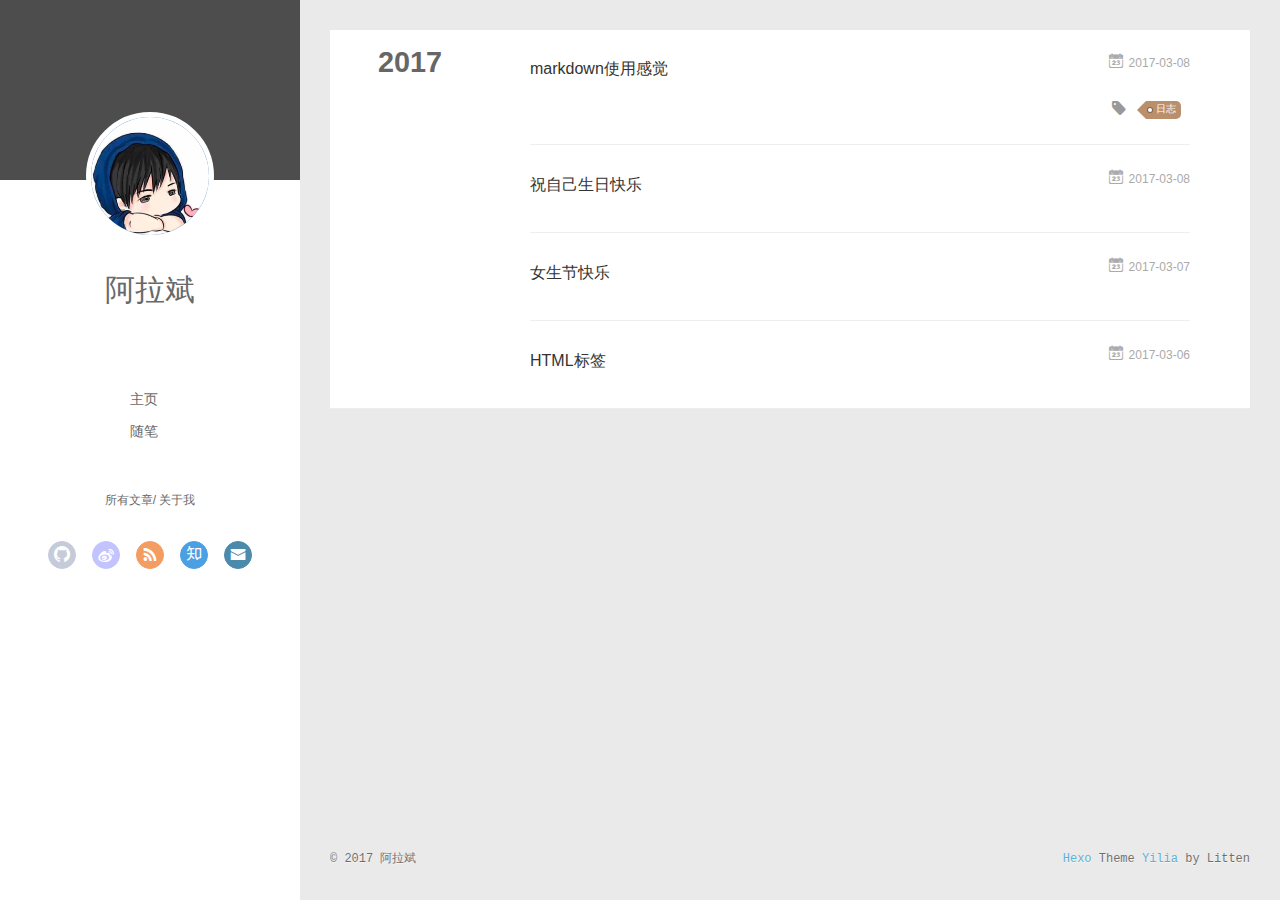
<file: archives/2017/index.html>
<!DOCTYPE html>
<html>
<head>
  <meta charset="utf-8">
  
  <meta name="renderer" content="webkit">
  <meta http-equiv="X-UA-Compatible" content="IE=edge" >
  <link rel="dns-prefetch" href="http://yoursite.com">
  <title>Archives: 2017 | 阿拉斌的博客</title>
  <meta name="viewport" content="width=device-width, initial-scale=1, maximum-scale=1">
  <meta property="og:type" content="website">
<meta property="og:title" content="阿拉斌的博客">
<meta property="og:url" content="http://yoursite.com/archives/2017/index.html">
<meta property="og:site_name" content="阿拉斌的博客">
<meta name="twitter:card" content="summary">
<meta name="twitter:title" content="阿拉斌的博客">
  
    <link rel="alternative" href="/atom.xml" title="阿拉斌的博客" type="application/atom+xml">
  
  
    <link rel="icon" href="/img/ico.png">
  
  <link rel="stylesheet" type="text/css" href="/./main.2d7529.css">
  <style type="text/css">
  
    #container.show {
      background: linear-gradient(200deg,#a0cfe4,#e8c37e);
    }
  </style>
  

  

</head>

<body>
  <div id="container" q-class="show:isCtnShow">
    <canvas id="anm-canvas" class="anm-canvas"></canvas>
    <div class="left-col" q-class="show:isShow">
      
<div class="overlay" style="background: #4d4d4d"></div>
<div class="intrude-less">
	<header id="header" class="inner">
		<a href="/" class="profilepic">
			<img src="/img/head.png" class="js-avatar">
		</a>
		<hgroup>
		  <h1 class="header-author"><a href="/">阿拉斌</a></h1>
		</hgroup>
		

		<nav class="header-menu">
			<ul>
			
				<li><a href="/">主页</a></li>
	        
				<li><a href="/tags/随笔/">随笔</a></li>
	        
			</ul>
		</nav>
		<nav class="header-smart-menu">
    		
    			
    			<a q-on="click: openSlider(e, 'innerArchive')" href="javascript:void(0)">所有文章</a>
    			
            
    			
            
    			
    			<a q-on="click: openSlider(e, 'aboutme')" href="javascript:void(0)">关于我</a>
    			
            
		</nav>
		<nav class="header-nav">
			<div class="social">
				
					<a class="github" target="_blank" href="#" title="github"><i class="icon-github"></i></a>
		        
					<a class="weibo" target="_blank" href="#" title="weibo"><i class="icon-weibo"></i></a>
		        
					<a class="rss" target="_blank" href="#" title="rss"><i class="icon-rss"></i></a>
		        
					<a class="zhihu" target="_blank" href="#" title="zhihu"><i class="icon-zhihu"></i></a>
		        
					<a class="mail" target="_blank" href="/allahbin1996@163.com" title="mail"><i class="icon-mail"></i></a>
		        
			</div>
		</nav>
	</header>		
</div>

    </div>
    <div class="mid-col" q-class="show:isShow,hide:isShow|isFalse">
      
<nav id="mobile-nav">
  	<div class="overlay js-overlay" style="background: #4d4d4d"></div>
	<div class="btnctn js-mobile-btnctn">
  		<div class="slider-trigger list" q-on="click: openSlider(e)"><i class="icon icon-sort"></i></div>
	</div>
	<div class="intrude-less">
		<header id="header" class="inner">
			<div class="profilepic">
				<img src="/img/head.png" class="js-avatar">
			</div>
			<hgroup>
			  <h1 class="header-author js-header-author">阿拉斌</h1>
			</hgroup>
			
			
			
				
			
				
			
			
			
			<nav class="header-nav">
				<div class="social">
					
						<a class="github" target="_blank" href="#" title="github"><i class="icon-github"></i></a>
			        
						<a class="weibo" target="_blank" href="#" title="weibo"><i class="icon-weibo"></i></a>
			        
						<a class="rss" target="_blank" href="#" title="rss"><i class="icon-rss"></i></a>
			        
						<a class="zhihu" target="_blank" href="#" title="zhihu"><i class="icon-zhihu"></i></a>
			        
						<a class="mail" target="_blank" href="/allahbin1996@163.com" title="mail"><i class="icon-mail"></i></a>
			        
				</div>
			</nav>

			<nav class="header-menu js-header-menu">
				<ul style="width: 50%">
				
				
					<li style="width: 50%"><a href="/">主页</a></li>
		        
					<li style="width: 50%"><a href="/tags/随笔/">随笔</a></li>
		        
				</ul>
			</nav>
		</header>				
	</div>
	<div class="mobile-mask" style="display:none" q-show="isShow"></div>
</nav>

      <div id="wrapper" class="body-wrap">
        <div class="menu-l">
          <div class="canvas-wrap">
            <canvas data-colors="#eaeaea" data-sectionHeight="100" data-contentId="js-content" id="myCanvas1" class="anm-canvas"></canvas>
          </div>
          <div id="js-content" class="content-ll">
            
  
  
    
    
      
      
      <section class="archives-wrap">
        <div class="archive-year-wrap">
          <a href="/archives/2017" class="archive-year">2017</a>
        </div>
        <div class="archives">
    
    <article class="archive-article archive-type-post">
  <div class="archive-article-inner">
    <header class="archive-article-header">
      	<div class="article-meta">
	      	<a href="/2017/03/08/2017年3月8日/" class="archive-article-date">
  	<time datetime="2017-03-08T13:00:33.000Z" itemprop="datePublished"><i class="icon-calendar icon"></i>2017-03-08</time>
</a>
        </div>
    	 
  
    <h1 itemprop="name">
      <a class="archive-article-title" href="/2017/03/08/2017年3月8日/">markdown使用感觉</a>
    </h1>
  

        <div class="article-info info-on-right">
          
	<div class="article-tag tagcloud">
		<i class="icon-price-tags icon"></i>
		<ul class="article-tag-list">
			 
        		<li class="article-tag-list-item">
        			<a href="javascript:void(0)" class="js-tag article-tag-list-link color3">日志</a>
        		</li>
      		
		</ul>
	</div>

          

        </div>
        <div class="clearfix"></div>
    </header>
  </div>
</article>
  
    
    
    <article class="archive-article archive-type-post">
  <div class="archive-article-inner">
    <header class="archive-article-header">
      	<div class="article-meta">
	      	<a href="/2017/03/08/生日快乐/" class="archive-article-date">
  	<time datetime="2017-03-07T16:00:00.000Z" itemprop="datePublished"><i class="icon-calendar icon"></i>2017-03-08</time>
</a>
        </div>
    	 
  
    <h1 itemprop="name">
      <a class="archive-article-title" href="/2017/03/08/生日快乐/">祝自己生日快乐</a>
    </h1>
  

        <div class="article-info info-on-right">
          
          

        </div>
        <div class="clearfix"></div>
    </header>
  </div>
</article>
  
    
    
    <article class="archive-article archive-type-post">
  <div class="archive-article-inner">
    <header class="archive-article-header">
      	<div class="article-meta">
	      	<a href="/2017/03/07/祝毛亚丽同学女生节快乐/" class="archive-article-date">
  	<time datetime="2017-03-07T13:30:33.000Z" itemprop="datePublished"><i class="icon-calendar icon"></i>2017-03-07</time>
</a>
        </div>
    	 
  
    <h1 itemprop="name">
      <a class="archive-article-title" href="/2017/03/07/祝毛亚丽同学女生节快乐/">女生节快乐</a>
    </h1>
  

        <div class="article-info info-on-right">
          
          

        </div>
        <div class="clearfix"></div>
    </header>
  </div>
</article>
  
    
    
    <article class="archive-article archive-type-post">
  <div class="archive-article-inner">
    <header class="archive-article-header">
      	<div class="article-meta">
	      	<a href="/2017/03/06/My-First-Blog/" class="archive-article-date">
  	<time datetime="2017-03-06T13:30:33.000Z" itemprop="datePublished"><i class="icon-calendar icon"></i>2017-03-06</time>
</a>
        </div>
    	 
  
    <h1 itemprop="name">
      <a class="archive-article-title" href="/2017/03/06/My-First-Blog/">HTML标签</a>
    </h1>
  

        <div class="article-info info-on-right">
          
          

        </div>
        <div class="clearfix"></div>
    </header>
  </div>
</article>
  
  
    </div></section>
  

    


          </div>
        </div>
      </div>
      <footer id="footer">
  <div class="outer">
    <div id="footer-info">
    	<div class="footer-left">
    		&copy; 2017 阿拉斌
    	</div>
      	<div class="footer-right">
      		<a href="http://hexo.io/" target="_blank">Hexo</a>  Theme <a href="https://github.com/litten/hexo-theme-yilia" target="_blank">Yilia</a> by Litten
      	</div>
    </div>
  </div>
</footer>
    </div>
    <script>
	var yiliaConfig = {
		mathjax: false,
		isHome: false,
		isPost: false,
		isArchive: true,
		isTag: false,
		isCategory: false,
		open_in_new: false,
		root: "/",
		innerArchive: true,
		showTags: false
	}
</script>

<script>!function(t){function n(r){if(e[r])return e[r].exports;var o=e[r]={exports:{},id:r,loaded:!1};return t[r].call(o.exports,o,o.exports,n),o.loaded=!0,o.exports}var e={};return n.m=t,n.c=e,n.p="./",n(0)}([function(t,n,e){"use strict";function r(t){return t&&t.__esModule?t:{default:t}}function o(t,n){var e=/\/|index.html/g;return t.replace(e,"")===n.replace(e,"")}function i(){for(var t=document.querySelectorAll(".js-header-menu li a"),n=window.location.pathname,e=0,r=t.length;e<r;e++){var i=t[e];o(n,i.getAttribute("href"))&&(0,d.default)(i,"active")}}function u(t){for(var n=t.offsetLeft,e=t.offsetParent;null!==e;)n+=e.offsetLeft,e=e.offsetParent;return n}function f(t){for(var n=t.offsetTop,e=t.offsetParent;null!==e;)n+=e.offsetTop,e=e.offsetParent;return n}function c(t,n,e,r,o){var i=u(t),c=f(t)-n;if(c-e<=o){var a=t.$newDom;a||(a=t.cloneNode(!0),(0,h.default)(t,a),t.$newDom=a,a.style.position="fixed",a.style.top=(e||c)+"px",a.style.left=i+"px",a.style.zIndex=r||2,a.style.width="100%",a.style.color="#fff"),a.style.visibility="visible",t.style.visibility="hidden"}else{t.style.visibility="visible";var s=t.$newDom;s&&(s.style.visibility="hidden")}}function a(){var t=document.querySelector(".js-overlay"),n=document.querySelector(".js-header-menu");c(t,document.body.scrollTop,-63,2,0),c(n,document.body.scrollTop,1,3,0)}function s(){document.querySelector("#container").addEventListener("scroll",function(t){a()}),window.addEventListener("scroll",function(t){a()}),a()}function l(){x.default.versions.mobile&&window.screen.width<800&&(i(),s())}var p=e(71),d=r(p),v=e(72),y=(r(v),e(84)),h=r(y),b=e(69),x=r(b),m=e(75),g=r(m),w=e(70);l(),(0,w.addLoadEvent)(function(){g.default.init()}),t.exports={}},function(t,n){var e=t.exports="undefined"!=typeof window&&window.Math==Math?window:"undefined"!=typeof self&&self.Math==Math?self:Function("return this")();"number"==typeof __g&&(__g=e)},function(t,n){var e={}.hasOwnProperty;t.exports=function(t,n){return e.call(t,n)}},function(t,n,e){var r=e(49),o=e(15);t.exports=function(t){return r(o(t))}},function(t,n,e){t.exports=!e(8)(function(){return 7!=Object.defineProperty({},"a",{get:function(){return 7}}).a})},function(t,n,e){var r=e(6),o=e(12);t.exports=e(4)?function(t,n,e){return r.f(t,n,o(1,e))}:function(t,n,e){return t[n]=e,t}},function(t,n,e){var r=e(10),o=e(30),i=e(24),u=Object.defineProperty;n.f=e(4)?Object.defineProperty:function(t,n,e){if(r(t),n=i(n,!0),r(e),o)try{return u(t,n,e)}catch(t){}if("get"in e||"set"in e)throw TypeError("Accessors not supported!");return"value"in e&&(t[n]=e.value),t}},function(t,n,e){var r=e(22)("wks"),o=e(13),i=e(1).Symbol,u="function"==typeof i,f=t.exports=function(t){return r[t]||(r[t]=u&&i[t]||(u?i:o)("Symbol."+t))};f.store=r},function(t,n){t.exports=function(t){try{return!!t()}catch(t){return!0}}},function(t,n,e){var r=e(35),o=e(16);t.exports=Object.keys||function(t){return r(t,o)}},function(t,n,e){var r=e(11);t.exports=function(t){if(!r(t))throw TypeError(t+" is not an object!");return t}},function(t,n){t.exports=function(t){return"object"==typeof t?null!==t:"function"==typeof t}},function(t,n){t.exports=function(t,n){return{enumerable:!(1&t),configurable:!(2&t),writable:!(4&t),value:n}}},function(t,n){var e=0,r=Math.random();t.exports=function(t){return"Symbol(".concat(void 0===t?"":t,")_",(++e+r).toString(36))}},function(t,n){var e=t.exports={version:"2.4.0"};"number"==typeof __e&&(__e=e)},function(t,n){t.exports=function(t){if(void 0==t)throw TypeError("Can't call method on  "+t);return t}},function(t,n){t.exports="constructor,hasOwnProperty,isPrototypeOf,propertyIsEnumerable,toLocaleString,toString,valueOf".split(",")},function(t,n){t.exports={}},function(t,n){t.exports=!0},function(t,n){n.f={}.propertyIsEnumerable},function(t,n,e){var r=e(6).f,o=e(2),i=e(7)("toStringTag");t.exports=function(t,n,e){t&&!o(t=e?t:t.prototype,i)&&r(t,i,{configurable:!0,value:n})}},function(t,n,e){var r=e(22)("keys"),o=e(13);t.exports=function(t){return r[t]||(r[t]=o(t))}},function(t,n,e){var r=e(1),o="__core-js_shared__",i=r[o]||(r[o]={});t.exports=function(t){return i[t]||(i[t]={})}},function(t,n){var e=Math.ceil,r=Math.floor;t.exports=function(t){return isNaN(t=+t)?0:(t>0?r:e)(t)}},function(t,n,e){var r=e(11);t.exports=function(t,n){if(!r(t))return t;var e,o;if(n&&"function"==typeof(e=t.toString)&&!r(o=e.call(t)))return o;if("function"==typeof(e=t.valueOf)&&!r(o=e.call(t)))return o;if(!n&&"function"==typeof(e=t.toString)&&!r(o=e.call(t)))return o;throw TypeError("Can't convert object to primitive value")}},function(t,n,e){var r=e(1),o=e(14),i=e(18),u=e(26),f=e(6).f;t.exports=function(t){var n=o.Symbol||(o.Symbol=i?{}:r.Symbol||{});"_"==t.charAt(0)||t in n||f(n,t,{value:u.f(t)})}},function(t,n,e){n.f=e(7)},function(t,n,e){var r=e(1),o=e(14),i=e(46),u=e(5),f="prototype",c=function(t,n,e){var a,s,l,p=t&c.F,d=t&c.G,v=t&c.S,y=t&c.P,h=t&c.B,b=t&c.W,x=d?o:o[n]||(o[n]={}),m=x[f],g=d?r:v?r[n]:(r[n]||{})[f];d&&(e=n);for(a in e)s=!p&&g&&void 0!==g[a],s&&a in x||(l=s?g[a]:e[a],x[a]=d&&"function"!=typeof g[a]?e[a]:h&&s?i(l,r):b&&g[a]==l?function(t){var n=function(n,e,r){if(this instanceof t){switch(arguments.length){case 0:return new t;case 1:return new t(n);case 2:return new t(n,e)}return new t(n,e,r)}return t.apply(this,arguments)};return n[f]=t[f],n}(l):y&&"function"==typeof l?i(Function.call,l):l,y&&((x.virtual||(x.virtual={}))[a]=l,t&c.R&&m&&!m[a]&&u(m,a,l)))};c.F=1,c.G=2,c.S=4,c.P=8,c.B=16,c.W=32,c.U=64,c.R=128,t.exports=c},function(t,n){var e={}.toString;t.exports=function(t){return e.call(t).slice(8,-1)}},function(t,n,e){var r=e(11),o=e(1).document,i=r(o)&&r(o.createElement);t.exports=function(t){return i?o.createElement(t):{}}},function(t,n,e){t.exports=!e(4)&&!e(8)(function(){return 7!=Object.defineProperty(e(29)("div"),"a",{get:function(){return 7}}).a})},function(t,n,e){"use strict";var r=e(18),o=e(27),i=e(36),u=e(5),f=e(2),c=e(17),a=e(51),s=e(20),l=e(58),p=e(7)("iterator"),d=!([].keys&&"next"in[].keys()),v="@@iterator",y="keys",h="values",b=function(){return this};t.exports=function(t,n,e,x,m,g,w){a(e,n,x);var O,S,_,j=function(t){if(!d&&t in A)return A[t];switch(t){case y:return function(){return new e(this,t)};case h:return function(){return new e(this,t)}}return function(){return new e(this,t)}},P=n+" Iterator",E=m==h,M=!1,A=t.prototype,T=A[p]||A[v]||m&&A[m],L=T||j(m),N=m?E?j("entries"):L:void 0,C="Array"==n?A.entries||T:T;if(C&&(_=l(C.call(new t)),_!==Object.prototype&&(s(_,P,!0),r||f(_,p)||u(_,p,b))),E&&T&&T.name!==h&&(M=!0,L=function(){return T.call(this)}),r&&!w||!d&&!M&&A[p]||u(A,p,L),c[n]=L,c[P]=b,m)if(O={values:E?L:j(h),keys:g?L:j(y),entries:N},w)for(S in O)S in A||i(A,S,O[S]);else o(o.P+o.F*(d||M),n,O);return O}},function(t,n,e){var r=e(10),o=e(55),i=e(16),u=e(21)("IE_PROTO"),f=function(){},c="prototype",a=function(){var t,n=e(29)("iframe"),r=i.length,o="<",u=">";for(n.style.display="none",e(48).appendChild(n),n.src="javascript:",t=n.contentWindow.document,t.open(),t.write(o+"script"+u+"document.F=Object"+o+"/script"+u),t.close(),a=t.F;r--;)delete a[c][i[r]];return a()};t.exports=Object.create||function(t,n){var e;return null!==t?(f[c]=r(t),e=new f,f[c]=null,e[u]=t):e=a(),void 0===n?e:o(e,n)}},function(t,n,e){var r=e(35),o=e(16).concat("length","prototype");n.f=Object.getOwnPropertyNames||function(t){return r(t,o)}},function(t,n){n.f=Object.getOwnPropertySymbols},function(t,n,e){var r=e(2),o=e(3),i=e(45)(!1),u=e(21)("IE_PROTO");t.exports=function(t,n){var e,f=o(t),c=0,a=[];for(e in f)e!=u&&r(f,e)&&a.push(e);for(;n.length>c;)r(f,e=n[c++])&&(~i(a,e)||a.push(e));return a}},function(t,n,e){t.exports=e(5)},function(t,n,e){var r=e(15);t.exports=function(t){return Object(r(t))}},function(t,n,e){t.exports={default:e(41),__esModule:!0}},function(t,n,e){t.exports={default:e(42),__esModule:!0}},function(t,n,e){"use strict";function r(t){return t&&t.__esModule?t:{default:t}}n.__esModule=!0;var o=e(39),i=r(o),u=e(38),f=r(u),c="function"==typeof f.default&&"symbol"==typeof i.default?function(t){return typeof t}:function(t){return t&&"function"==typeof f.default&&t.constructor===f.default&&t!==f.default.prototype?"symbol":typeof t};n.default="function"==typeof f.default&&"symbol"===c(i.default)?function(t){return"undefined"==typeof t?"undefined":c(t)}:function(t){return t&&"function"==typeof f.default&&t.constructor===f.default&&t!==f.default.prototype?"symbol":"undefined"==typeof t?"undefined":c(t)}},function(t,n,e){e(65),e(63),e(66),e(67),t.exports=e(14).Symbol},function(t,n,e){e(64),e(68),t.exports=e(26).f("iterator")},function(t,n){t.exports=function(t){if("function"!=typeof t)throw TypeError(t+" is not a function!");return t}},function(t,n){t.exports=function(){}},function(t,n,e){var r=e(3),o=e(61),i=e(60);t.exports=function(t){return function(n,e,u){var f,c=r(n),a=o(c.length),s=i(u,a);if(t&&e!=e){for(;a>s;)if(f=c[s++],f!=f)return!0}else for(;a>s;s++)if((t||s in c)&&c[s]===e)return t||s||0;return!t&&-1}}},function(t,n,e){var r=e(43);t.exports=function(t,n,e){if(r(t),void 0===n)return t;switch(e){case 1:return function(e){return t.call(n,e)};case 2:return function(e,r){return t.call(n,e,r)};case 3:return function(e,r,o){return t.call(n,e,r,o)}}return function(){return t.apply(n,arguments)}}},function(t,n,e){var r=e(9),o=e(34),i=e(19);t.exports=function(t){var n=r(t),e=o.f;if(e)for(var u,f=e(t),c=i.f,a=0;f.length>a;)c.call(t,u=f[a++])&&n.push(u);return n}},function(t,n,e){t.exports=e(1).document&&document.documentElement},function(t,n,e){var r=e(28);t.exports=Object("z").propertyIsEnumerable(0)?Object:function(t){return"String"==r(t)?t.split(""):Object(t)}},function(t,n,e){var r=e(28);t.exports=Array.isArray||function(t){return"Array"==r(t)}},function(t,n,e){"use strict";var r=e(32),o=e(12),i=e(20),u={};e(5)(u,e(7)("iterator"),function(){return this}),t.exports=function(t,n,e){t.prototype=r(u,{next:o(1,e)}),i(t,n+" Iterator")}},function(t,n){t.exports=function(t,n){return{value:n,done:!!t}}},function(t,n,e){var r=e(9),o=e(3);t.exports=function(t,n){for(var e,i=o(t),u=r(i),f=u.length,c=0;f>c;)if(i[e=u[c++]]===n)return e}},function(t,n,e){var r=e(13)("meta"),o=e(11),i=e(2),u=e(6).f,f=0,c=Object.isExtensible||function(){return!0},a=!e(8)(function(){return c(Object.preventExtensions({}))}),s=function(t){u(t,r,{value:{i:"O"+ ++f,w:{}}})},l=function(t,n){if(!o(t))return"symbol"==typeof t?t:("string"==typeof t?"S":"P")+t;if(!i(t,r)){if(!c(t))return"F";if(!n)return"E";s(t)}return t[r].i},p=function(t,n){if(!i(t,r)){if(!c(t))return!0;if(!n)return!1;s(t)}return t[r].w},d=function(t){return a&&v.NEED&&c(t)&&!i(t,r)&&s(t),t},v=t.exports={KEY:r,NEED:!1,fastKey:l,getWeak:p,onFreeze:d}},function(t,n,e){var r=e(6),o=e(10),i=e(9);t.exports=e(4)?Object.defineProperties:function(t,n){o(t);for(var e,u=i(n),f=u.length,c=0;f>c;)r.f(t,e=u[c++],n[e]);return t}},function(t,n,e){var r=e(19),o=e(12),i=e(3),u=e(24),f=e(2),c=e(30),a=Object.getOwnPropertyDescriptor;n.f=e(4)?a:function(t,n){if(t=i(t),n=u(n,!0),c)try{return a(t,n)}catch(t){}if(f(t,n))return o(!r.f.call(t,n),t[n])}},function(t,n,e){var r=e(3),o=e(33).f,i={}.toString,u="object"==typeof window&&window&&Object.getOwnPropertyNames?Object.getOwnPropertyNames(window):[],f=function(t){try{return o(t)}catch(t){return u.slice()}};t.exports.f=function(t){return u&&"[object Window]"==i.call(t)?f(t):o(r(t))}},function(t,n,e){var r=e(2),o=e(37),i=e(21)("IE_PROTO"),u=Object.prototype;t.exports=Object.getPrototypeOf||function(t){return t=o(t),r(t,i)?t[i]:"function"==typeof t.constructor&&t instanceof t.constructor?t.constructor.prototype:t instanceof Object?u:null}},function(t,n,e){var r=e(23),o=e(15);t.exports=function(t){return function(n,e){var i,u,f=String(o(n)),c=r(e),a=f.length;return c<0||c>=a?t?"":void 0:(i=f.charCodeAt(c),i<55296||i>56319||c+1===a||(u=f.charCodeAt(c+1))<56320||u>57343?t?f.charAt(c):i:t?f.slice(c,c+2):(i-55296<<10)+(u-56320)+65536)}}},function(t,n,e){var r=e(23),o=Math.max,i=Math.min;t.exports=function(t,n){return t=r(t),t<0?o(t+n,0):i(t,n)}},function(t,n,e){var r=e(23),o=Math.min;t.exports=function(t){return t>0?o(r(t),9007199254740991):0}},function(t,n,e){"use strict";var r=e(44),o=e(52),i=e(17),u=e(3);t.exports=e(31)(Array,"Array",function(t,n){this._t=u(t),this._i=0,this._k=n},function(){var t=this._t,n=this._k,e=this._i++;return!t||e>=t.length?(this._t=void 0,o(1)):"keys"==n?o(0,e):"values"==n?o(0,t[e]):o(0,[e,t[e]])},"values"),i.Arguments=i.Array,r("keys"),r("values"),r("entries")},function(t,n){},function(t,n,e){"use strict";var r=e(59)(!0);e(31)(String,"String",function(t){this._t=String(t),this._i=0},function(){var t,n=this._t,e=this._i;return e>=n.length?{value:void 0,done:!0}:(t=r(n,e),this._i+=t.length,{value:t,done:!1})})},function(t,n,e){"use strict";var r=e(1),o=e(2),i=e(4),u=e(27),f=e(36),c=e(54).KEY,a=e(8),s=e(22),l=e(20),p=e(13),d=e(7),v=e(26),y=e(25),h=e(53),b=e(47),x=e(50),m=e(10),g=e(3),w=e(24),O=e(12),S=e(32),_=e(57),j=e(56),P=e(6),E=e(9),M=j.f,A=P.f,T=_.f,L=r.Symbol,N=r.JSON,C=N&&N.stringify,k="prototype",F=d("_hidden"),q=d("toPrimitive"),I={}.propertyIsEnumerable,B=s("symbol-registry"),D=s("symbols"),W=s("op-symbols"),H=Object[k],K="function"==typeof L,R=r.QObject,J=!R||!R[k]||!R[k].findChild,U=i&&a(function(){return 7!=S(A({},"a",{get:function(){return A(this,"a",{value:7}).a}})).a})?function(t,n,e){var r=M(H,n);r&&delete H[n],A(t,n,e),r&&t!==H&&A(H,n,r)}:A,G=function(t){var n=D[t]=S(L[k]);return n._k=t,n},$=K&&"symbol"==typeof L.iterator?function(t){return"symbol"==typeof t}:function(t){return t instanceof L},z=function(t,n,e){return t===H&&z(W,n,e),m(t),n=w(n,!0),m(e),o(D,n)?(e.enumerable?(o(t,F)&&t[F][n]&&(t[F][n]=!1),e=S(e,{enumerable:O(0,!1)})):(o(t,F)||A(t,F,O(1,{})),t[F][n]=!0),U(t,n,e)):A(t,n,e)},Y=function(t,n){m(t);for(var e,r=b(n=g(n)),o=0,i=r.length;i>o;)z(t,e=r[o++],n[e]);return t},Q=function(t,n){return void 0===n?S(t):Y(S(t),n)},X=function(t){var n=I.call(this,t=w(t,!0));return!(this===H&&o(D,t)&&!o(W,t))&&(!(n||!o(this,t)||!o(D,t)||o(this,F)&&this[F][t])||n)},V=function(t,n){if(t=g(t),n=w(n,!0),t!==H||!o(D,n)||o(W,n)){var e=M(t,n);return!e||!o(D,n)||o(t,F)&&t[F][n]||(e.enumerable=!0),e}},Z=function(t){for(var n,e=T(g(t)),r=[],i=0;e.length>i;)o(D,n=e[i++])||n==F||n==c||r.push(n);return r},tt=function(t){for(var n,e=t===H,r=T(e?W:g(t)),i=[],u=0;r.length>u;)!o(D,n=r[u++])||e&&!o(H,n)||i.push(D[n]);return i};K||(L=function(){if(this instanceof L)throw TypeError("Symbol is not a constructor!");var t=p(arguments.length>0?arguments[0]:void 0),n=function(e){this===H&&n.call(W,e),o(this,F)&&o(this[F],t)&&(this[F][t]=!1),U(this,t,O(1,e))};return i&&J&&U(H,t,{configurable:!0,set:n}),G(t)},f(L[k],"toString",function(){return this._k}),j.f=V,P.f=z,e(33).f=_.f=Z,e(19).f=X,e(34).f=tt,i&&!e(18)&&f(H,"propertyIsEnumerable",X,!0),v.f=function(t){return G(d(t))}),u(u.G+u.W+u.F*!K,{Symbol:L});for(var nt="hasInstance,isConcatSpreadable,iterator,match,replace,search,species,split,toPrimitive,toStringTag,unscopables".split(","),et=0;nt.length>et;)d(nt[et++]);for(var nt=E(d.store),et=0;nt.length>et;)y(nt[et++]);u(u.S+u.F*!K,"Symbol",{for:function(t){return o(B,t+="")?B[t]:B[t]=L(t)},keyFor:function(t){if($(t))return h(B,t);throw TypeError(t+" is not a symbol!")},useSetter:function(){J=!0},useSimple:function(){J=!1}}),u(u.S+u.F*!K,"Object",{create:Q,defineProperty:z,defineProperties:Y,getOwnPropertyDescriptor:V,getOwnPropertyNames:Z,getOwnPropertySymbols:tt}),N&&u(u.S+u.F*(!K||a(function(){var t=L();return"[null]"!=C([t])||"{}"!=C({a:t})||"{}"!=C(Object(t))})),"JSON",{stringify:function(t){if(void 0!==t&&!$(t)){for(var n,e,r=[t],o=1;arguments.length>o;)r.push(arguments[o++]);return n=r[1],"function"==typeof n&&(e=n),!e&&x(n)||(n=function(t,n){if(e&&(n=e.call(this,t,n)),!$(n))return n}),r[1]=n,C.apply(N,r)}}}),L[k][q]||e(5)(L[k],q,L[k].valueOf),l(L,"Symbol"),l(Math,"Math",!0),l(r.JSON,"JSON",!0)},function(t,n,e){e(25)("asyncIterator")},function(t,n,e){e(25)("observable")},function(t,n,e){e(62);for(var r=e(1),o=e(5),i=e(17),u=e(7)("toStringTag"),f=["NodeList","DOMTokenList","MediaList","StyleSheetList","CSSRuleList"],c=0;c<5;c++){var a=f[c],s=r[a],l=s&&s.prototype;l&&!l[u]&&o(l,u,a),i[a]=i.Array}},function(t,n){"use strict";var e={versions:function(){var t=window.navigator.userAgent;return{trident:t.indexOf("Trident")>-1,presto:t.indexOf("Presto")>-1,webKit:t.indexOf("AppleWebKit")>-1,gecko:t.indexOf("Gecko")>-1&&t.indexOf("KHTML")==-1,mobile:!!t.match(/AppleWebKit.*Mobile.*/),ios:!!t.match(/\(i[^;]+;( U;)? CPU.+Mac OS X/),android:t.indexOf("Android")>-1||t.indexOf("Linux")>-1,iPhone:t.indexOf("iPhone")>-1||t.indexOf("Mac")>-1,iPad:t.indexOf("iPad")>-1,webApp:t.indexOf("Safari")==-1,weixin:t.indexOf("MicroMessenger")==-1}}()};t.exports=e},function(t,n,e){"use strict";function r(t){return t&&t.__esModule?t:{default:t}}var o=e(40),i=r(o),u=function(){function t(t,n,e){return n||e?String.fromCharCode(n||e):o[t]||t}function n(t){return l[t]}var e=/&quot;|&lt;|&gt;|&amp;|&nbsp;|&apos;|&#(\d+);|&#(\d+)/g,r=/['<> "&]/g,o={"&quot;":'"',"&lt;":"<","&gt;":">","&amp;":"&","&nbsp;":" "},f=/\u00a0/g,c=/<br\s*\/?>/gi,a=/\r?\n/g,s=/\s/g,l={};for(var p in o)l[o[p]]=p;return o["&apos;"]="'",l["'"]="&#39;",{encode:function(t){return t?(""+t).replace(r,n).replace(a,"<br/>").replace(s,"&nbsp;"):""},decode:function(n){return n?(""+n).replace(c,"\n").replace(e,t).replace(f," "):""},encodeBase16:function(t){if(!t)return t;t+="";for(var n=[],e=0,r=t.length;r>e;e++)n.push(t.charCodeAt(e).toString(16).toUpperCase());return n.join("")},encodeBase16forJSON:function(t){if(!t)return t;t=t.replace(/[\u4E00-\u9FBF]/gi,function(t){return escape(t).replace("%u","\\u")});for(var n=[],e=0,r=t.length;r>e;e++)n.push(t.charCodeAt(e).toString(16).toUpperCase());return n.join("")},decodeBase16:function(t){if(!t)return t;t+="";for(var n=[],e=0,r=t.length;r>e;e+=2)n.push(String.fromCharCode("0x"+t.slice(e,e+2)));return n.join("")},encodeObject:function(t){if(t instanceof Array)for(var n=0,e=t.length;e>n;n++)t[n]=u.encodeObject(t[n]);else if("object"==("undefined"==typeof t?"undefined":(0,i.default)(t)))for(var r in t)t[r]=u.encodeObject(t[r]);else if("string"==typeof t)return u.encode(t);return t},loadScript:function(t){var n=document.createElement("script");document.getElementsByTagName("body")[0].appendChild(n),n.setAttribute("src",t)},addLoadEvent:function(t){var n=window.onload;"function"!=typeof window.onload?window.onload=t:window.onload=function(){n(),t()}}}}();t.exports=u},function(t,n){function e(t,n){t.classList?t.classList.add(n):t.className+=" "+n}t.exports=e},function(t,n){function e(t,n){if(t.classList)t.classList.remove(n);else{var e=new RegExp("(^|\\b)"+n.split(" ").join("|")+"(\\b|$)","gi");t.className=t.className.replace(e," ")}}t.exports=e},,,function(t,n){"use strict";function e(){var t=document.querySelector("#page-nav");if(t&&!document.querySelector("#page-nav .extend.prev")&&(t.innerHTML='<a class="extend prev disabled" rel="prev">&laquo; Prev</a>'+t.innerHTML),t&&!document.querySelector("#page-nav .extend.next")&&(t.innerHTML=t.innerHTML+'<a class="extend next disabled" rel="next">Next &raquo;</a>'),yiliaConfig&&yiliaConfig.open_in_new){var n=document.querySelectorAll(".article-entry a:not(.article-more-a)");n.forEach(function(t){t.setAttribute("target","_blank")})}var e=document.querySelector("#js-aboutme");e&&0!==e.length&&(e.innerHTML=e.innerText)}t.exports={init:e}},,,,,,,,,function(t,n){function e(t,n){if("string"==typeof n)return t.insertAdjacentHTML("afterend",n);var e=t.nextSibling;return e?t.parentNode.insertBefore(n,e):t.parentNode.appendChild(n)}t.exports=e}])</script><script src="/./main.2d7529.js"></script><script>!function(){var e=function(e){var t=document.createElement("script");document.getElementsByTagName("body")[0].appendChild(t),t.setAttribute("src",e)};e("/slider.885efe.js")}()</script>


    
<div class="tools-col" q-class="show:isShow,hide:isShow|isFalse" q-on="click:stop(e)">
  <div class="tools-nav header-menu">
    
    
      
      
      
    
      
    
      
      
      
    
    

    <ul style="width: 70%">
    
    
      
      <li style="width: 50%" q-on="click: openSlider(e, 'innerArchive')"><a href="javascript:void(0)" q-class="active:innerArchive">所有文章</a></li>
      
        
      
        
      
      <li style="width: 50%" q-on="click: openSlider(e, 'aboutme')"><a href="javascript:void(0)" q-class="active:aboutme">关于我</a></li>
      
        
    </ul>
  </div>
  <div class="tools-wrap">
    
    	<section class="tools-section tools-section-all" q-show="innerArchive">
        <div class="search-wrap">
          <input class="search-ipt" q-model="search" type="text" placeholder="find something…">
          <i class="icon-search icon" q-show="search|isEmptyStr"></i>
          <i class="icon-close icon" q-show="search|isNotEmptyStr" q-on="click:clearChose(e)"></i>
        </div>
        <div class="widget tagcloud search-tag">
          <p class="search-tag-wording">tag:</p>
          <label class="search-switch">
            <input type="checkbox" q-on="click:toggleTag(e)" q-attr="checked:showTags">
          </label>
          <ul class="article-tag-list" q-show="showTags">
             
              <li class="article-tag-list-item">
                <a href="javascript:void(0)" class="js-tag color3">日志</a>
              </li>
            
            <div class="clearfix"></div>
          </ul>
        </div>
        <ul class="search-ul">
          <p q-show="jsonFail" style="padding: 20px; font-size: 12px;">
            缺失模块。<br/>1、在博客根目录（注意不是yilia根目录）执行以下命令：<br/> npm i hexo-generator-json-content --save<br/><br/>
            2、在根目录_config.yml里添加配置：
<pre style="font-size: 12px;" q-show="jsonFail">
  jsonContent:
    meta: false
    pages: false
    posts:
      title: true
      date: true
      path: true
      text: true
      raw: false
      content: false
      slug: false
      updated: false
      comments: false
      link: false
      permalink: false
      excerpt: false
      categories: false
      tags: true
</pre>
          </p>
          <li class="search-li" q-repeat="items" q-show="isShow">
            <a q-attr="href:path|urlformat" class="search-title"><i class="icon-quo-left icon"></i><span q-text="title"></span></a>
            <p class="search-time">
              <i class="icon-calendar icon"></i>
              <span q-text="date|dateformat"></span>
            </p>
            <p class="search-tag">
              <i class="icon-price-tags icon"></i>
              <span q-repeat="tags" q-on="click:choseTag(e, name)" q-text="name|tagformat"></span>
            </p>
          </li>
        </ul>
    	</section>
    

    

    
    	<section class="tools-section tools-section-me" q-show="aboutme">
  	  	
  	  		<div class="aboutme-wrap" id="js-aboutme">我本将心向明月&lt;br&gt;奈何明月照沟渠&lt;br&gt;落花有意随流水&lt;br&gt;流水无心恋落花</div>
  	  	
    	</section>
    
  </div>
  
</div>
    <!-- Root element of PhotoSwipe. Must have class pswp. -->
<div class="pswp" tabindex="-1" role="dialog" aria-hidden="true">

    <!-- Background of PhotoSwipe. 
         It's a separate element as animating opacity is faster than rgba(). -->
    <div class="pswp__bg"></div>

    <!-- Slides wrapper with overflow:hidden. -->
    <div class="pswp__scroll-wrap">

        <!-- Container that holds slides. 
            PhotoSwipe keeps only 3 of them in the DOM to save memory.
            Don't modify these 3 pswp__item elements, data is added later on. -->
        <div class="pswp__container">
            <div class="pswp__item"></div>
            <div class="pswp__item"></div>
            <div class="pswp__item"></div>
        </div>

        <!-- Default (PhotoSwipeUI_Default) interface on top of sliding area. Can be changed. -->
        <div class="pswp__ui pswp__ui--hidden">

            <div class="pswp__top-bar">

                <!--  Controls are self-explanatory. Order can be changed. -->

                <div class="pswp__counter"></div>

                <button class="pswp__button pswp__button--close" title="Close (Esc)"></button>

                <button class="pswp__button pswp__button--share" style="display:none" title="Share"></button>

                <button class="pswp__button pswp__button--fs" title="Toggle fullscreen"></button>

                <button class="pswp__button pswp__button--zoom" title="Zoom in/out"></button>

                <!-- Preloader demo http://codepen.io/dimsemenov/pen/yyBWoR -->
                <!-- element will get class pswp__preloader--active when preloader is running -->
                <div class="pswp__preloader">
                    <div class="pswp__preloader__icn">
                      <div class="pswp__preloader__cut">
                        <div class="pswp__preloader__donut"></div>
                      </div>
                    </div>
                </div>
            </div>

            <div class="pswp__share-modal pswp__share-modal--hidden pswp__single-tap">
                <div class="pswp__share-tooltip"></div> 
            </div>

            <button class="pswp__button pswp__button--arrow--left" title="Previous (arrow left)">
            </button>

            <button class="pswp__button pswp__button--arrow--right" title="Next (arrow right)">
            </button>

            <div class="pswp__caption">
                <div class="pswp__caption__center"></div>
            </div>

        </div>

    </div>

</div>
  </div>
</body>
</html>
</file>
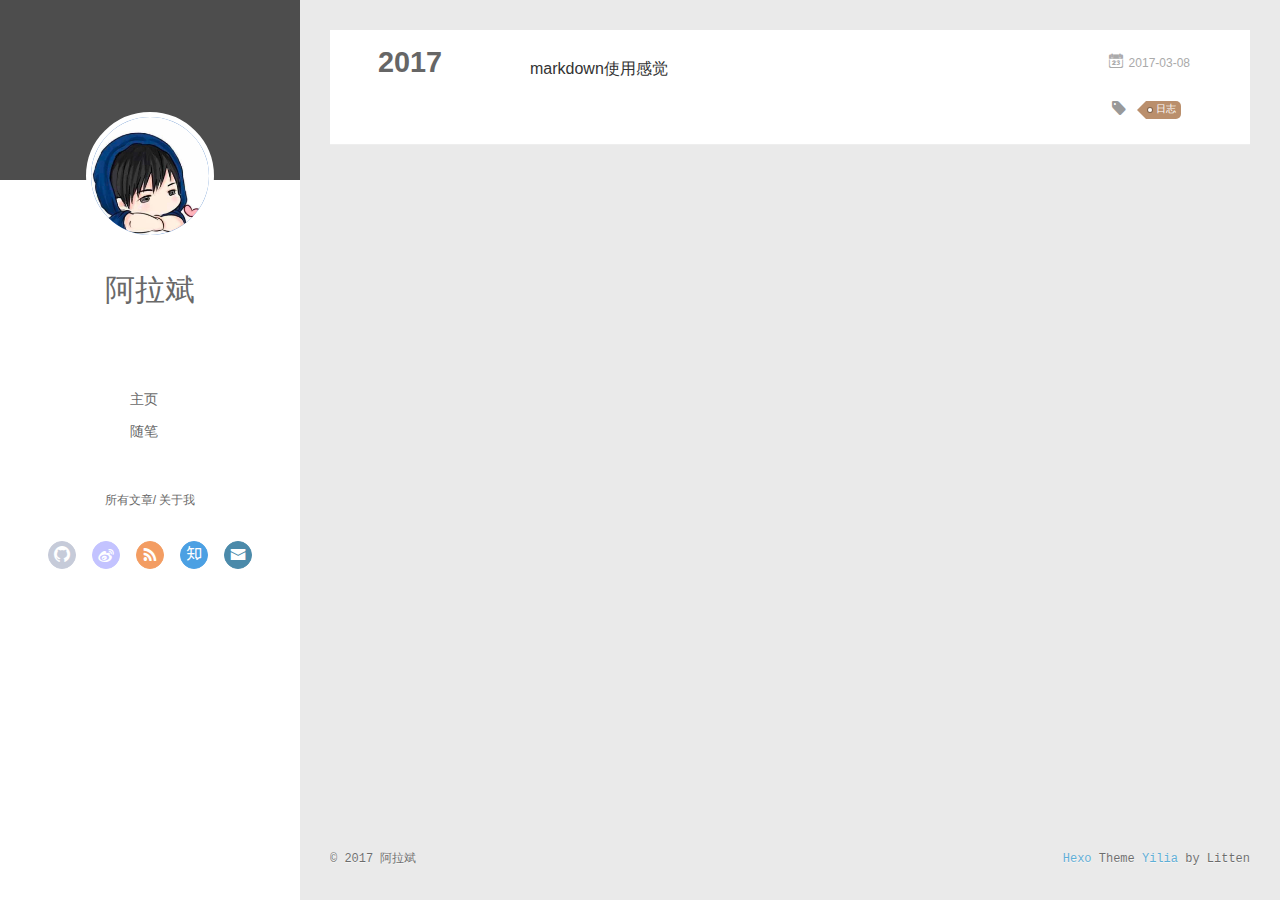
<file: tags/日志/index.html>
<!DOCTYPE html>
<html>
<head>
  <meta charset="utf-8">
  
  <meta name="renderer" content="webkit">
  <meta http-equiv="X-UA-Compatible" content="IE=edge" >
  <link rel="dns-prefetch" href="http://yoursite.com">
  <title>Tag: 日志 | 阿拉斌的博客</title>
  <meta name="viewport" content="width=device-width, initial-scale=1, maximum-scale=1">
  <meta property="og:type" content="website">
<meta property="og:title" content="阿拉斌的博客">
<meta property="og:url" content="http://yoursite.com/tags/日志/index.html">
<meta property="og:site_name" content="阿拉斌的博客">
<meta name="twitter:card" content="summary">
<meta name="twitter:title" content="阿拉斌的博客">
  
    <link rel="alternative" href="/atom.xml" title="阿拉斌的博客" type="application/atom+xml">
  
  
    <link rel="icon" href="/img/ico.png">
  
  <link rel="stylesheet" type="text/css" href="/./main.2d7529.css">
  <style type="text/css">
  
    #container.show {
      background: linear-gradient(200deg,#a0cfe4,#e8c37e);
    }
  </style>
  

  

</head>

<body>
  <div id="container" q-class="show:isCtnShow">
    <canvas id="anm-canvas" class="anm-canvas"></canvas>
    <div class="left-col" q-class="show:isShow">
      
<div class="overlay" style="background: #4d4d4d"></div>
<div class="intrude-less">
	<header id="header" class="inner">
		<a href="/" class="profilepic">
			<img src="/img/head.png" class="js-avatar">
		</a>
		<hgroup>
		  <h1 class="header-author"><a href="/">阿拉斌</a></h1>
		</hgroup>
		

		<nav class="header-menu">
			<ul>
			
				<li><a href="/">主页</a></li>
	        
				<li><a href="/tags/随笔/">随笔</a></li>
	        
			</ul>
		</nav>
		<nav class="header-smart-menu">
    		
    			
    			<a q-on="click: openSlider(e, 'innerArchive')" href="javascript:void(0)">所有文章</a>
    			
            
    			
            
    			
    			<a q-on="click: openSlider(e, 'aboutme')" href="javascript:void(0)">关于我</a>
    			
            
		</nav>
		<nav class="header-nav">
			<div class="social">
				
					<a class="github" target="_blank" href="#" title="github"><i class="icon-github"></i></a>
		        
					<a class="weibo" target="_blank" href="#" title="weibo"><i class="icon-weibo"></i></a>
		        
					<a class="rss" target="_blank" href="#" title="rss"><i class="icon-rss"></i></a>
		        
					<a class="zhihu" target="_blank" href="#" title="zhihu"><i class="icon-zhihu"></i></a>
		        
					<a class="mail" target="_blank" href="/allahbin1996@163.com" title="mail"><i class="icon-mail"></i></a>
		        
			</div>
		</nav>
	</header>		
</div>

    </div>
    <div class="mid-col" q-class="show:isShow,hide:isShow|isFalse">
      
<nav id="mobile-nav">
  	<div class="overlay js-overlay" style="background: #4d4d4d"></div>
	<div class="btnctn js-mobile-btnctn">
  		<div class="slider-trigger list" q-on="click: openSlider(e)"><i class="icon icon-sort"></i></div>
	</div>
	<div class="intrude-less">
		<header id="header" class="inner">
			<div class="profilepic">
				<img src="/img/head.png" class="js-avatar">
			</div>
			<hgroup>
			  <h1 class="header-author js-header-author">阿拉斌</h1>
			</hgroup>
			
			
			
				
			
				
			
			
			
			<nav class="header-nav">
				<div class="social">
					
						<a class="github" target="_blank" href="#" title="github"><i class="icon-github"></i></a>
			        
						<a class="weibo" target="_blank" href="#" title="weibo"><i class="icon-weibo"></i></a>
			        
						<a class="rss" target="_blank" href="#" title="rss"><i class="icon-rss"></i></a>
			        
						<a class="zhihu" target="_blank" href="#" title="zhihu"><i class="icon-zhihu"></i></a>
			        
						<a class="mail" target="_blank" href="/allahbin1996@163.com" title="mail"><i class="icon-mail"></i></a>
			        
				</div>
			</nav>

			<nav class="header-menu js-header-menu">
				<ul style="width: 50%">
				
				
					<li style="width: 50%"><a href="/">主页</a></li>
		        
					<li style="width: 50%"><a href="/tags/随笔/">随笔</a></li>
		        
				</ul>
			</nav>
		</header>				
	</div>
	<div class="mobile-mask" style="display:none" q-show="isShow"></div>
</nav>

      <div id="wrapper" class="body-wrap">
        <div class="menu-l">
          <div class="canvas-wrap">
            <canvas data-colors="#eaeaea" data-sectionHeight="100" data-contentId="js-content" id="myCanvas1" class="anm-canvas"></canvas>
          </div>
          <div id="js-content" class="content-ll">
            
  
  
    
    
      
      
      <section class="archives-wrap">
        <div class="archive-year-wrap">
          <a href="/archives/2017" class="archive-year">2017</a>
        </div>
        <div class="archives">
    
    <article class="archive-article archive-type-post">
  <div class="archive-article-inner">
    <header class="archive-article-header">
      	<div class="article-meta">
	      	<a href="/2017/03/08/2017年3月8日/" class="archive-article-date">
  	<time datetime="2017-03-08T13:00:33.000Z" itemprop="datePublished"><i class="icon-calendar icon"></i>2017-03-08</time>
</a>
        </div>
    	 
  
    <h1 itemprop="name">
      <a class="archive-article-title" href="/2017/03/08/2017年3月8日/">markdown使用感觉</a>
    </h1>
  

        <div class="article-info info-on-right">
          
	<div class="article-tag tagcloud">
		<i class="icon-price-tags icon"></i>
		<ul class="article-tag-list">
			 
        		<li class="article-tag-list-item">
        			<a href="javascript:void(0)" class="js-tag article-tag-list-link color3">日志</a>
        		</li>
      		
		</ul>
	</div>

          

        </div>
        <div class="clearfix"></div>
    </header>
  </div>
</article>
  
  
    </div></section>
  

    


          </div>
        </div>
      </div>
      <footer id="footer">
  <div class="outer">
    <div id="footer-info">
    	<div class="footer-left">
    		&copy; 2017 阿拉斌
    	</div>
      	<div class="footer-right">
      		<a href="http://hexo.io/" target="_blank">Hexo</a>  Theme <a href="https://github.com/litten/hexo-theme-yilia" target="_blank">Yilia</a> by Litten
      	</div>
    </div>
  </div>
</footer>
    </div>
    <script>
	var yiliaConfig = {
		mathjax: false,
		isHome: false,
		isPost: false,
		isArchive: false,
		isTag: true,
		isCategory: false,
		open_in_new: false,
		root: "/",
		innerArchive: true,
		showTags: false
	}
</script>

<script>!function(t){function n(r){if(e[r])return e[r].exports;var o=e[r]={exports:{},id:r,loaded:!1};return t[r].call(o.exports,o,o.exports,n),o.loaded=!0,o.exports}var e={};return n.m=t,n.c=e,n.p="./",n(0)}([function(t,n,e){"use strict";function r(t){return t&&t.__esModule?t:{default:t}}function o(t,n){var e=/\/|index.html/g;return t.replace(e,"")===n.replace(e,"")}function i(){for(var t=document.querySelectorAll(".js-header-menu li a"),n=window.location.pathname,e=0,r=t.length;e<r;e++){var i=t[e];o(n,i.getAttribute("href"))&&(0,d.default)(i,"active")}}function u(t){for(var n=t.offsetLeft,e=t.offsetParent;null!==e;)n+=e.offsetLeft,e=e.offsetParent;return n}function f(t){for(var n=t.offsetTop,e=t.offsetParent;null!==e;)n+=e.offsetTop,e=e.offsetParent;return n}function c(t,n,e,r,o){var i=u(t),c=f(t)-n;if(c-e<=o){var a=t.$newDom;a||(a=t.cloneNode(!0),(0,h.default)(t,a),t.$newDom=a,a.style.position="fixed",a.style.top=(e||c)+"px",a.style.left=i+"px",a.style.zIndex=r||2,a.style.width="100%",a.style.color="#fff"),a.style.visibility="visible",t.style.visibility="hidden"}else{t.style.visibility="visible";var s=t.$newDom;s&&(s.style.visibility="hidden")}}function a(){var t=document.querySelector(".js-overlay"),n=document.querySelector(".js-header-menu");c(t,document.body.scrollTop,-63,2,0),c(n,document.body.scrollTop,1,3,0)}function s(){document.querySelector("#container").addEventListener("scroll",function(t){a()}),window.addEventListener("scroll",function(t){a()}),a()}function l(){x.default.versions.mobile&&window.screen.width<800&&(i(),s())}var p=e(71),d=r(p),v=e(72),y=(r(v),e(84)),h=r(y),b=e(69),x=r(b),m=e(75),g=r(m),w=e(70);l(),(0,w.addLoadEvent)(function(){g.default.init()}),t.exports={}},function(t,n){var e=t.exports="undefined"!=typeof window&&window.Math==Math?window:"undefined"!=typeof self&&self.Math==Math?self:Function("return this")();"number"==typeof __g&&(__g=e)},function(t,n){var e={}.hasOwnProperty;t.exports=function(t,n){return e.call(t,n)}},function(t,n,e){var r=e(49),o=e(15);t.exports=function(t){return r(o(t))}},function(t,n,e){t.exports=!e(8)(function(){return 7!=Object.defineProperty({},"a",{get:function(){return 7}}).a})},function(t,n,e){var r=e(6),o=e(12);t.exports=e(4)?function(t,n,e){return r.f(t,n,o(1,e))}:function(t,n,e){return t[n]=e,t}},function(t,n,e){var r=e(10),o=e(30),i=e(24),u=Object.defineProperty;n.f=e(4)?Object.defineProperty:function(t,n,e){if(r(t),n=i(n,!0),r(e),o)try{return u(t,n,e)}catch(t){}if("get"in e||"set"in e)throw TypeError("Accessors not supported!");return"value"in e&&(t[n]=e.value),t}},function(t,n,e){var r=e(22)("wks"),o=e(13),i=e(1).Symbol,u="function"==typeof i,f=t.exports=function(t){return r[t]||(r[t]=u&&i[t]||(u?i:o)("Symbol."+t))};f.store=r},function(t,n){t.exports=function(t){try{return!!t()}catch(t){return!0}}},function(t,n,e){var r=e(35),o=e(16);t.exports=Object.keys||function(t){return r(t,o)}},function(t,n,e){var r=e(11);t.exports=function(t){if(!r(t))throw TypeError(t+" is not an object!");return t}},function(t,n){t.exports=function(t){return"object"==typeof t?null!==t:"function"==typeof t}},function(t,n){t.exports=function(t,n){return{enumerable:!(1&t),configurable:!(2&t),writable:!(4&t),value:n}}},function(t,n){var e=0,r=Math.random();t.exports=function(t){return"Symbol(".concat(void 0===t?"":t,")_",(++e+r).toString(36))}},function(t,n){var e=t.exports={version:"2.4.0"};"number"==typeof __e&&(__e=e)},function(t,n){t.exports=function(t){if(void 0==t)throw TypeError("Can't call method on  "+t);return t}},function(t,n){t.exports="constructor,hasOwnProperty,isPrototypeOf,propertyIsEnumerable,toLocaleString,toString,valueOf".split(",")},function(t,n){t.exports={}},function(t,n){t.exports=!0},function(t,n){n.f={}.propertyIsEnumerable},function(t,n,e){var r=e(6).f,o=e(2),i=e(7)("toStringTag");t.exports=function(t,n,e){t&&!o(t=e?t:t.prototype,i)&&r(t,i,{configurable:!0,value:n})}},function(t,n,e){var r=e(22)("keys"),o=e(13);t.exports=function(t){return r[t]||(r[t]=o(t))}},function(t,n,e){var r=e(1),o="__core-js_shared__",i=r[o]||(r[o]={});t.exports=function(t){return i[t]||(i[t]={})}},function(t,n){var e=Math.ceil,r=Math.floor;t.exports=function(t){return isNaN(t=+t)?0:(t>0?r:e)(t)}},function(t,n,e){var r=e(11);t.exports=function(t,n){if(!r(t))return t;var e,o;if(n&&"function"==typeof(e=t.toString)&&!r(o=e.call(t)))return o;if("function"==typeof(e=t.valueOf)&&!r(o=e.call(t)))return o;if(!n&&"function"==typeof(e=t.toString)&&!r(o=e.call(t)))return o;throw TypeError("Can't convert object to primitive value")}},function(t,n,e){var r=e(1),o=e(14),i=e(18),u=e(26),f=e(6).f;t.exports=function(t){var n=o.Symbol||(o.Symbol=i?{}:r.Symbol||{});"_"==t.charAt(0)||t in n||f(n,t,{value:u.f(t)})}},function(t,n,e){n.f=e(7)},function(t,n,e){var r=e(1),o=e(14),i=e(46),u=e(5),f="prototype",c=function(t,n,e){var a,s,l,p=t&c.F,d=t&c.G,v=t&c.S,y=t&c.P,h=t&c.B,b=t&c.W,x=d?o:o[n]||(o[n]={}),m=x[f],g=d?r:v?r[n]:(r[n]||{})[f];d&&(e=n);for(a in e)s=!p&&g&&void 0!==g[a],s&&a in x||(l=s?g[a]:e[a],x[a]=d&&"function"!=typeof g[a]?e[a]:h&&s?i(l,r):b&&g[a]==l?function(t){var n=function(n,e,r){if(this instanceof t){switch(arguments.length){case 0:return new t;case 1:return new t(n);case 2:return new t(n,e)}return new t(n,e,r)}return t.apply(this,arguments)};return n[f]=t[f],n}(l):y&&"function"==typeof l?i(Function.call,l):l,y&&((x.virtual||(x.virtual={}))[a]=l,t&c.R&&m&&!m[a]&&u(m,a,l)))};c.F=1,c.G=2,c.S=4,c.P=8,c.B=16,c.W=32,c.U=64,c.R=128,t.exports=c},function(t,n){var e={}.toString;t.exports=function(t){return e.call(t).slice(8,-1)}},function(t,n,e){var r=e(11),o=e(1).document,i=r(o)&&r(o.createElement);t.exports=function(t){return i?o.createElement(t):{}}},function(t,n,e){t.exports=!e(4)&&!e(8)(function(){return 7!=Object.defineProperty(e(29)("div"),"a",{get:function(){return 7}}).a})},function(t,n,e){"use strict";var r=e(18),o=e(27),i=e(36),u=e(5),f=e(2),c=e(17),a=e(51),s=e(20),l=e(58),p=e(7)("iterator"),d=!([].keys&&"next"in[].keys()),v="@@iterator",y="keys",h="values",b=function(){return this};t.exports=function(t,n,e,x,m,g,w){a(e,n,x);var O,S,_,j=function(t){if(!d&&t in A)return A[t];switch(t){case y:return function(){return new e(this,t)};case h:return function(){return new e(this,t)}}return function(){return new e(this,t)}},P=n+" Iterator",E=m==h,M=!1,A=t.prototype,T=A[p]||A[v]||m&&A[m],L=T||j(m),N=m?E?j("entries"):L:void 0,C="Array"==n?A.entries||T:T;if(C&&(_=l(C.call(new t)),_!==Object.prototype&&(s(_,P,!0),r||f(_,p)||u(_,p,b))),E&&T&&T.name!==h&&(M=!0,L=function(){return T.call(this)}),r&&!w||!d&&!M&&A[p]||u(A,p,L),c[n]=L,c[P]=b,m)if(O={values:E?L:j(h),keys:g?L:j(y),entries:N},w)for(S in O)S in A||i(A,S,O[S]);else o(o.P+o.F*(d||M),n,O);return O}},function(t,n,e){var r=e(10),o=e(55),i=e(16),u=e(21)("IE_PROTO"),f=function(){},c="prototype",a=function(){var t,n=e(29)("iframe"),r=i.length,o="<",u=">";for(n.style.display="none",e(48).appendChild(n),n.src="javascript:",t=n.contentWindow.document,t.open(),t.write(o+"script"+u+"document.F=Object"+o+"/script"+u),t.close(),a=t.F;r--;)delete a[c][i[r]];return a()};t.exports=Object.create||function(t,n){var e;return null!==t?(f[c]=r(t),e=new f,f[c]=null,e[u]=t):e=a(),void 0===n?e:o(e,n)}},function(t,n,e){var r=e(35),o=e(16).concat("length","prototype");n.f=Object.getOwnPropertyNames||function(t){return r(t,o)}},function(t,n){n.f=Object.getOwnPropertySymbols},function(t,n,e){var r=e(2),o=e(3),i=e(45)(!1),u=e(21)("IE_PROTO");t.exports=function(t,n){var e,f=o(t),c=0,a=[];for(e in f)e!=u&&r(f,e)&&a.push(e);for(;n.length>c;)r(f,e=n[c++])&&(~i(a,e)||a.push(e));return a}},function(t,n,e){t.exports=e(5)},function(t,n,e){var r=e(15);t.exports=function(t){return Object(r(t))}},function(t,n,e){t.exports={default:e(41),__esModule:!0}},function(t,n,e){t.exports={default:e(42),__esModule:!0}},function(t,n,e){"use strict";function r(t){return t&&t.__esModule?t:{default:t}}n.__esModule=!0;var o=e(39),i=r(o),u=e(38),f=r(u),c="function"==typeof f.default&&"symbol"==typeof i.default?function(t){return typeof t}:function(t){return t&&"function"==typeof f.default&&t.constructor===f.default&&t!==f.default.prototype?"symbol":typeof t};n.default="function"==typeof f.default&&"symbol"===c(i.default)?function(t){return"undefined"==typeof t?"undefined":c(t)}:function(t){return t&&"function"==typeof f.default&&t.constructor===f.default&&t!==f.default.prototype?"symbol":"undefined"==typeof t?"undefined":c(t)}},function(t,n,e){e(65),e(63),e(66),e(67),t.exports=e(14).Symbol},function(t,n,e){e(64),e(68),t.exports=e(26).f("iterator")},function(t,n){t.exports=function(t){if("function"!=typeof t)throw TypeError(t+" is not a function!");return t}},function(t,n){t.exports=function(){}},function(t,n,e){var r=e(3),o=e(61),i=e(60);t.exports=function(t){return function(n,e,u){var f,c=r(n),a=o(c.length),s=i(u,a);if(t&&e!=e){for(;a>s;)if(f=c[s++],f!=f)return!0}else for(;a>s;s++)if((t||s in c)&&c[s]===e)return t||s||0;return!t&&-1}}},function(t,n,e){var r=e(43);t.exports=function(t,n,e){if(r(t),void 0===n)return t;switch(e){case 1:return function(e){return t.call(n,e)};case 2:return function(e,r){return t.call(n,e,r)};case 3:return function(e,r,o){return t.call(n,e,r,o)}}return function(){return t.apply(n,arguments)}}},function(t,n,e){var r=e(9),o=e(34),i=e(19);t.exports=function(t){var n=r(t),e=o.f;if(e)for(var u,f=e(t),c=i.f,a=0;f.length>a;)c.call(t,u=f[a++])&&n.push(u);return n}},function(t,n,e){t.exports=e(1).document&&document.documentElement},function(t,n,e){var r=e(28);t.exports=Object("z").propertyIsEnumerable(0)?Object:function(t){return"String"==r(t)?t.split(""):Object(t)}},function(t,n,e){var r=e(28);t.exports=Array.isArray||function(t){return"Array"==r(t)}},function(t,n,e){"use strict";var r=e(32),o=e(12),i=e(20),u={};e(5)(u,e(7)("iterator"),function(){return this}),t.exports=function(t,n,e){t.prototype=r(u,{next:o(1,e)}),i(t,n+" Iterator")}},function(t,n){t.exports=function(t,n){return{value:n,done:!!t}}},function(t,n,e){var r=e(9),o=e(3);t.exports=function(t,n){for(var e,i=o(t),u=r(i),f=u.length,c=0;f>c;)if(i[e=u[c++]]===n)return e}},function(t,n,e){var r=e(13)("meta"),o=e(11),i=e(2),u=e(6).f,f=0,c=Object.isExtensible||function(){return!0},a=!e(8)(function(){return c(Object.preventExtensions({}))}),s=function(t){u(t,r,{value:{i:"O"+ ++f,w:{}}})},l=function(t,n){if(!o(t))return"symbol"==typeof t?t:("string"==typeof t?"S":"P")+t;if(!i(t,r)){if(!c(t))return"F";if(!n)return"E";s(t)}return t[r].i},p=function(t,n){if(!i(t,r)){if(!c(t))return!0;if(!n)return!1;s(t)}return t[r].w},d=function(t){return a&&v.NEED&&c(t)&&!i(t,r)&&s(t),t},v=t.exports={KEY:r,NEED:!1,fastKey:l,getWeak:p,onFreeze:d}},function(t,n,e){var r=e(6),o=e(10),i=e(9);t.exports=e(4)?Object.defineProperties:function(t,n){o(t);for(var e,u=i(n),f=u.length,c=0;f>c;)r.f(t,e=u[c++],n[e]);return t}},function(t,n,e){var r=e(19),o=e(12),i=e(3),u=e(24),f=e(2),c=e(30),a=Object.getOwnPropertyDescriptor;n.f=e(4)?a:function(t,n){if(t=i(t),n=u(n,!0),c)try{return a(t,n)}catch(t){}if(f(t,n))return o(!r.f.call(t,n),t[n])}},function(t,n,e){var r=e(3),o=e(33).f,i={}.toString,u="object"==typeof window&&window&&Object.getOwnPropertyNames?Object.getOwnPropertyNames(window):[],f=function(t){try{return o(t)}catch(t){return u.slice()}};t.exports.f=function(t){return u&&"[object Window]"==i.call(t)?f(t):o(r(t))}},function(t,n,e){var r=e(2),o=e(37),i=e(21)("IE_PROTO"),u=Object.prototype;t.exports=Object.getPrototypeOf||function(t){return t=o(t),r(t,i)?t[i]:"function"==typeof t.constructor&&t instanceof t.constructor?t.constructor.prototype:t instanceof Object?u:null}},function(t,n,e){var r=e(23),o=e(15);t.exports=function(t){return function(n,e){var i,u,f=String(o(n)),c=r(e),a=f.length;return c<0||c>=a?t?"":void 0:(i=f.charCodeAt(c),i<55296||i>56319||c+1===a||(u=f.charCodeAt(c+1))<56320||u>57343?t?f.charAt(c):i:t?f.slice(c,c+2):(i-55296<<10)+(u-56320)+65536)}}},function(t,n,e){var r=e(23),o=Math.max,i=Math.min;t.exports=function(t,n){return t=r(t),t<0?o(t+n,0):i(t,n)}},function(t,n,e){var r=e(23),o=Math.min;t.exports=function(t){return t>0?o(r(t),9007199254740991):0}},function(t,n,e){"use strict";var r=e(44),o=e(52),i=e(17),u=e(3);t.exports=e(31)(Array,"Array",function(t,n){this._t=u(t),this._i=0,this._k=n},function(){var t=this._t,n=this._k,e=this._i++;return!t||e>=t.length?(this._t=void 0,o(1)):"keys"==n?o(0,e):"values"==n?o(0,t[e]):o(0,[e,t[e]])},"values"),i.Arguments=i.Array,r("keys"),r("values"),r("entries")},function(t,n){},function(t,n,e){"use strict";var r=e(59)(!0);e(31)(String,"String",function(t){this._t=String(t),this._i=0},function(){var t,n=this._t,e=this._i;return e>=n.length?{value:void 0,done:!0}:(t=r(n,e),this._i+=t.length,{value:t,done:!1})})},function(t,n,e){"use strict";var r=e(1),o=e(2),i=e(4),u=e(27),f=e(36),c=e(54).KEY,a=e(8),s=e(22),l=e(20),p=e(13),d=e(7),v=e(26),y=e(25),h=e(53),b=e(47),x=e(50),m=e(10),g=e(3),w=e(24),O=e(12),S=e(32),_=e(57),j=e(56),P=e(6),E=e(9),M=j.f,A=P.f,T=_.f,L=r.Symbol,N=r.JSON,C=N&&N.stringify,k="prototype",F=d("_hidden"),q=d("toPrimitive"),I={}.propertyIsEnumerable,B=s("symbol-registry"),D=s("symbols"),W=s("op-symbols"),H=Object[k],K="function"==typeof L,R=r.QObject,J=!R||!R[k]||!R[k].findChild,U=i&&a(function(){return 7!=S(A({},"a",{get:function(){return A(this,"a",{value:7}).a}})).a})?function(t,n,e){var r=M(H,n);r&&delete H[n],A(t,n,e),r&&t!==H&&A(H,n,r)}:A,G=function(t){var n=D[t]=S(L[k]);return n._k=t,n},$=K&&"symbol"==typeof L.iterator?function(t){return"symbol"==typeof t}:function(t){return t instanceof L},z=function(t,n,e){return t===H&&z(W,n,e),m(t),n=w(n,!0),m(e),o(D,n)?(e.enumerable?(o(t,F)&&t[F][n]&&(t[F][n]=!1),e=S(e,{enumerable:O(0,!1)})):(o(t,F)||A(t,F,O(1,{})),t[F][n]=!0),U(t,n,e)):A(t,n,e)},Y=function(t,n){m(t);for(var e,r=b(n=g(n)),o=0,i=r.length;i>o;)z(t,e=r[o++],n[e]);return t},Q=function(t,n){return void 0===n?S(t):Y(S(t),n)},X=function(t){var n=I.call(this,t=w(t,!0));return!(this===H&&o(D,t)&&!o(W,t))&&(!(n||!o(this,t)||!o(D,t)||o(this,F)&&this[F][t])||n)},V=function(t,n){if(t=g(t),n=w(n,!0),t!==H||!o(D,n)||o(W,n)){var e=M(t,n);return!e||!o(D,n)||o(t,F)&&t[F][n]||(e.enumerable=!0),e}},Z=function(t){for(var n,e=T(g(t)),r=[],i=0;e.length>i;)o(D,n=e[i++])||n==F||n==c||r.push(n);return r},tt=function(t){for(var n,e=t===H,r=T(e?W:g(t)),i=[],u=0;r.length>u;)!o(D,n=r[u++])||e&&!o(H,n)||i.push(D[n]);return i};K||(L=function(){if(this instanceof L)throw TypeError("Symbol is not a constructor!");var t=p(arguments.length>0?arguments[0]:void 0),n=function(e){this===H&&n.call(W,e),o(this,F)&&o(this[F],t)&&(this[F][t]=!1),U(this,t,O(1,e))};return i&&J&&U(H,t,{configurable:!0,set:n}),G(t)},f(L[k],"toString",function(){return this._k}),j.f=V,P.f=z,e(33).f=_.f=Z,e(19).f=X,e(34).f=tt,i&&!e(18)&&f(H,"propertyIsEnumerable",X,!0),v.f=function(t){return G(d(t))}),u(u.G+u.W+u.F*!K,{Symbol:L});for(var nt="hasInstance,isConcatSpreadable,iterator,match,replace,search,species,split,toPrimitive,toStringTag,unscopables".split(","),et=0;nt.length>et;)d(nt[et++]);for(var nt=E(d.store),et=0;nt.length>et;)y(nt[et++]);u(u.S+u.F*!K,"Symbol",{for:function(t){return o(B,t+="")?B[t]:B[t]=L(t)},keyFor:function(t){if($(t))return h(B,t);throw TypeError(t+" is not a symbol!")},useSetter:function(){J=!0},useSimple:function(){J=!1}}),u(u.S+u.F*!K,"Object",{create:Q,defineProperty:z,defineProperties:Y,getOwnPropertyDescriptor:V,getOwnPropertyNames:Z,getOwnPropertySymbols:tt}),N&&u(u.S+u.F*(!K||a(function(){var t=L();return"[null]"!=C([t])||"{}"!=C({a:t})||"{}"!=C(Object(t))})),"JSON",{stringify:function(t){if(void 0!==t&&!$(t)){for(var n,e,r=[t],o=1;arguments.length>o;)r.push(arguments[o++]);return n=r[1],"function"==typeof n&&(e=n),!e&&x(n)||(n=function(t,n){if(e&&(n=e.call(this,t,n)),!$(n))return n}),r[1]=n,C.apply(N,r)}}}),L[k][q]||e(5)(L[k],q,L[k].valueOf),l(L,"Symbol"),l(Math,"Math",!0),l(r.JSON,"JSON",!0)},function(t,n,e){e(25)("asyncIterator")},function(t,n,e){e(25)("observable")},function(t,n,e){e(62);for(var r=e(1),o=e(5),i=e(17),u=e(7)("toStringTag"),f=["NodeList","DOMTokenList","MediaList","StyleSheetList","CSSRuleList"],c=0;c<5;c++){var a=f[c],s=r[a],l=s&&s.prototype;l&&!l[u]&&o(l,u,a),i[a]=i.Array}},function(t,n){"use strict";var e={versions:function(){var t=window.navigator.userAgent;return{trident:t.indexOf("Trident")>-1,presto:t.indexOf("Presto")>-1,webKit:t.indexOf("AppleWebKit")>-1,gecko:t.indexOf("Gecko")>-1&&t.indexOf("KHTML")==-1,mobile:!!t.match(/AppleWebKit.*Mobile.*/),ios:!!t.match(/\(i[^;]+;( U;)? CPU.+Mac OS X/),android:t.indexOf("Android")>-1||t.indexOf("Linux")>-1,iPhone:t.indexOf("iPhone")>-1||t.indexOf("Mac")>-1,iPad:t.indexOf("iPad")>-1,webApp:t.indexOf("Safari")==-1,weixin:t.indexOf("MicroMessenger")==-1}}()};t.exports=e},function(t,n,e){"use strict";function r(t){return t&&t.__esModule?t:{default:t}}var o=e(40),i=r(o),u=function(){function t(t,n,e){return n||e?String.fromCharCode(n||e):o[t]||t}function n(t){return l[t]}var e=/&quot;|&lt;|&gt;|&amp;|&nbsp;|&apos;|&#(\d+);|&#(\d+)/g,r=/['<> "&]/g,o={"&quot;":'"',"&lt;":"<","&gt;":">","&amp;":"&","&nbsp;":" "},f=/\u00a0/g,c=/<br\s*\/?>/gi,a=/\r?\n/g,s=/\s/g,l={};for(var p in o)l[o[p]]=p;return o["&apos;"]="'",l["'"]="&#39;",{encode:function(t){return t?(""+t).replace(r,n).replace(a,"<br/>").replace(s,"&nbsp;"):""},decode:function(n){return n?(""+n).replace(c,"\n").replace(e,t).replace(f," "):""},encodeBase16:function(t){if(!t)return t;t+="";for(var n=[],e=0,r=t.length;r>e;e++)n.push(t.charCodeAt(e).toString(16).toUpperCase());return n.join("")},encodeBase16forJSON:function(t){if(!t)return t;t=t.replace(/[\u4E00-\u9FBF]/gi,function(t){return escape(t).replace("%u","\\u")});for(var n=[],e=0,r=t.length;r>e;e++)n.push(t.charCodeAt(e).toString(16).toUpperCase());return n.join("")},decodeBase16:function(t){if(!t)return t;t+="";for(var n=[],e=0,r=t.length;r>e;e+=2)n.push(String.fromCharCode("0x"+t.slice(e,e+2)));return n.join("")},encodeObject:function(t){if(t instanceof Array)for(var n=0,e=t.length;e>n;n++)t[n]=u.encodeObject(t[n]);else if("object"==("undefined"==typeof t?"undefined":(0,i.default)(t)))for(var r in t)t[r]=u.encodeObject(t[r]);else if("string"==typeof t)return u.encode(t);return t},loadScript:function(t){var n=document.createElement("script");document.getElementsByTagName("body")[0].appendChild(n),n.setAttribute("src",t)},addLoadEvent:function(t){var n=window.onload;"function"!=typeof window.onload?window.onload=t:window.onload=function(){n(),t()}}}}();t.exports=u},function(t,n){function e(t,n){t.classList?t.classList.add(n):t.className+=" "+n}t.exports=e},function(t,n){function e(t,n){if(t.classList)t.classList.remove(n);else{var e=new RegExp("(^|\\b)"+n.split(" ").join("|")+"(\\b|$)","gi");t.className=t.className.replace(e," ")}}t.exports=e},,,function(t,n){"use strict";function e(){var t=document.querySelector("#page-nav");if(t&&!document.querySelector("#page-nav .extend.prev")&&(t.innerHTML='<a class="extend prev disabled" rel="prev">&laquo; Prev</a>'+t.innerHTML),t&&!document.querySelector("#page-nav .extend.next")&&(t.innerHTML=t.innerHTML+'<a class="extend next disabled" rel="next">Next &raquo;</a>'),yiliaConfig&&yiliaConfig.open_in_new){var n=document.querySelectorAll(".article-entry a:not(.article-more-a)");n.forEach(function(t){t.setAttribute("target","_blank")})}var e=document.querySelector("#js-aboutme");e&&0!==e.length&&(e.innerHTML=e.innerText)}t.exports={init:e}},,,,,,,,,function(t,n){function e(t,n){if("string"==typeof n)return t.insertAdjacentHTML("afterend",n);var e=t.nextSibling;return e?t.parentNode.insertBefore(n,e):t.parentNode.appendChild(n)}t.exports=e}])</script><script src="/./main.2d7529.js"></script><script>!function(){var e=function(e){var t=document.createElement("script");document.getElementsByTagName("body")[0].appendChild(t),t.setAttribute("src",e)};e("/slider.885efe.js")}()</script>


    
<div class="tools-col" q-class="show:isShow,hide:isShow|isFalse" q-on="click:stop(e)">
  <div class="tools-nav header-menu">
    
    
      
      
      
    
      
    
      
      
      
    
    

    <ul style="width: 70%">
    
    
      
      <li style="width: 50%" q-on="click: openSlider(e, 'innerArchive')"><a href="javascript:void(0)" q-class="active:innerArchive">所有文章</a></li>
      
        
      
        
      
      <li style="width: 50%" q-on="click: openSlider(e, 'aboutme')"><a href="javascript:void(0)" q-class="active:aboutme">关于我</a></li>
      
        
    </ul>
  </div>
  <div class="tools-wrap">
    
    	<section class="tools-section tools-section-all" q-show="innerArchive">
        <div class="search-wrap">
          <input class="search-ipt" q-model="search" type="text" placeholder="find something…">
          <i class="icon-search icon" q-show="search|isEmptyStr"></i>
          <i class="icon-close icon" q-show="search|isNotEmptyStr" q-on="click:clearChose(e)"></i>
        </div>
        <div class="widget tagcloud search-tag">
          <p class="search-tag-wording">tag:</p>
          <label class="search-switch">
            <input type="checkbox" q-on="click:toggleTag(e)" q-attr="checked:showTags">
          </label>
          <ul class="article-tag-list" q-show="showTags">
             
              <li class="article-tag-list-item">
                <a href="javascript:void(0)" class="js-tag color3">日志</a>
              </li>
            
            <div class="clearfix"></div>
          </ul>
        </div>
        <ul class="search-ul">
          <p q-show="jsonFail" style="padding: 20px; font-size: 12px;">
            缺失模块。<br/>1、在博客根目录（注意不是yilia根目录）执行以下命令：<br/> npm i hexo-generator-json-content --save<br/><br/>
            2、在根目录_config.yml里添加配置：
<pre style="font-size: 12px;" q-show="jsonFail">
  jsonContent:
    meta: false
    pages: false
    posts:
      title: true
      date: true
      path: true
      text: true
      raw: false
      content: false
      slug: false
      updated: false
      comments: false
      link: false
      permalink: false
      excerpt: false
      categories: false
      tags: true
</pre>
          </p>
          <li class="search-li" q-repeat="items" q-show="isShow">
            <a q-attr="href:path|urlformat" class="search-title"><i class="icon-quo-left icon"></i><span q-text="title"></span></a>
            <p class="search-time">
              <i class="icon-calendar icon"></i>
              <span q-text="date|dateformat"></span>
            </p>
            <p class="search-tag">
              <i class="icon-price-tags icon"></i>
              <span q-repeat="tags" q-on="click:choseTag(e, name)" q-text="name|tagformat"></span>
            </p>
          </li>
        </ul>
    	</section>
    

    

    
    	<section class="tools-section tools-section-me" q-show="aboutme">
  	  	
  	  		<div class="aboutme-wrap" id="js-aboutme">我本将心向明月&lt;br&gt;奈何明月照沟渠&lt;br&gt;落花有意随流水&lt;br&gt;流水无心恋落花</div>
  	  	
    	</section>
    
  </div>
  
</div>
    <!-- Root element of PhotoSwipe. Must have class pswp. -->
<div class="pswp" tabindex="-1" role="dialog" aria-hidden="true">

    <!-- Background of PhotoSwipe. 
         It's a separate element as animating opacity is faster than rgba(). -->
    <div class="pswp__bg"></div>

    <!-- Slides wrapper with overflow:hidden. -->
    <div class="pswp__scroll-wrap">

        <!-- Container that holds slides. 
            PhotoSwipe keeps only 3 of them in the DOM to save memory.
            Don't modify these 3 pswp__item elements, data is added later on. -->
        <div class="pswp__container">
            <div class="pswp__item"></div>
            <div class="pswp__item"></div>
            <div class="pswp__item"></div>
        </div>

        <!-- Default (PhotoSwipeUI_Default) interface on top of sliding area. Can be changed. -->
        <div class="pswp__ui pswp__ui--hidden">

            <div class="pswp__top-bar">

                <!--  Controls are self-explanatory. Order can be changed. -->

                <div class="pswp__counter"></div>

                <button class="pswp__button pswp__button--close" title="Close (Esc)"></button>

                <button class="pswp__button pswp__button--share" style="display:none" title="Share"></button>

                <button class="pswp__button pswp__button--fs" title="Toggle fullscreen"></button>

                <button class="pswp__button pswp__button--zoom" title="Zoom in/out"></button>

                <!-- Preloader demo http://codepen.io/dimsemenov/pen/yyBWoR -->
                <!-- element will get class pswp__preloader--active when preloader is running -->
                <div class="pswp__preloader">
                    <div class="pswp__preloader__icn">
                      <div class="pswp__preloader__cut">
                        <div class="pswp__preloader__donut"></div>
                      </div>
                    </div>
                </div>
            </div>

            <div class="pswp__share-modal pswp__share-modal--hidden pswp__single-tap">
                <div class="pswp__share-tooltip"></div> 
            </div>

            <button class="pswp__button pswp__button--arrow--left" title="Previous (arrow left)">
            </button>

            <button class="pswp__button pswp__button--arrow--right" title="Next (arrow right)">
            </button>

            <div class="pswp__caption">
                <div class="pswp__caption__center"></div>
            </div>

        </div>

    </div>

</div>
  </div>
</body>
</html>
</file>
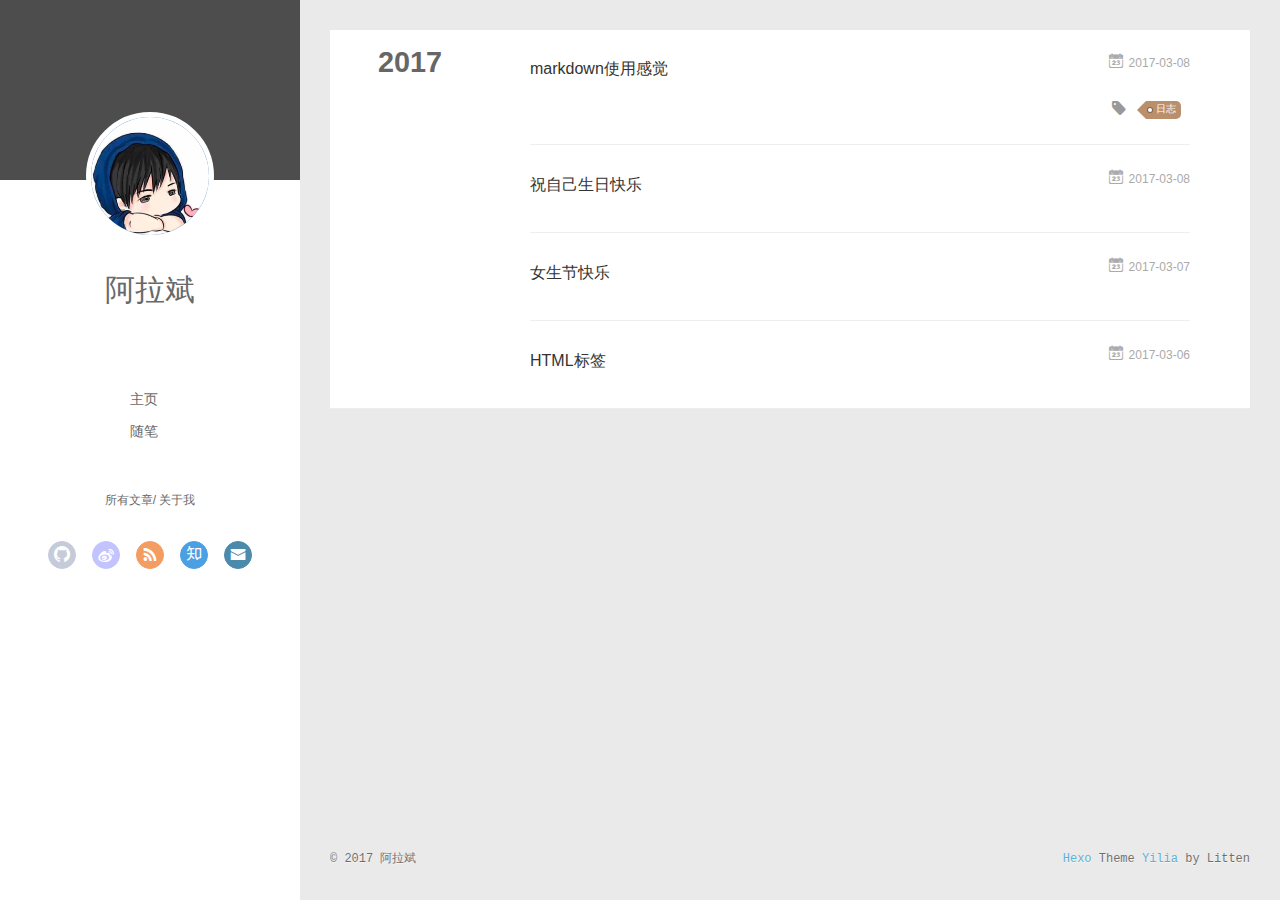
<file: archives/2017/03/index.html>
<!DOCTYPE html>
<html>
<head>
  <meta charset="utf-8">
  
  <meta name="renderer" content="webkit">
  <meta http-equiv="X-UA-Compatible" content="IE=edge" >
  <link rel="dns-prefetch" href="http://yoursite.com">
  <title>Archives: 2017/3 | 阿拉斌的博客</title>
  <meta name="viewport" content="width=device-width, initial-scale=1, maximum-scale=1">
  <meta property="og:type" content="website">
<meta property="og:title" content="阿拉斌的博客">
<meta property="og:url" content="http://yoursite.com/archives/2017/03/index.html">
<meta property="og:site_name" content="阿拉斌的博客">
<meta name="twitter:card" content="summary">
<meta name="twitter:title" content="阿拉斌的博客">
  
    <link rel="alternative" href="/atom.xml" title="阿拉斌的博客" type="application/atom+xml">
  
  
    <link rel="icon" href="/img/ico.png">
  
  <link rel="stylesheet" type="text/css" href="/./main.2d7529.css">
  <style type="text/css">
  
    #container.show {
      background: linear-gradient(200deg,#a0cfe4,#e8c37e);
    }
  </style>
  

  

</head>

<body>
  <div id="container" q-class="show:isCtnShow">
    <canvas id="anm-canvas" class="anm-canvas"></canvas>
    <div class="left-col" q-class="show:isShow">
      
<div class="overlay" style="background: #4d4d4d"></div>
<div class="intrude-less">
	<header id="header" class="inner">
		<a href="/" class="profilepic">
			<img src="/img/head.png" class="js-avatar">
		</a>
		<hgroup>
		  <h1 class="header-author"><a href="/">阿拉斌</a></h1>
		</hgroup>
		

		<nav class="header-menu">
			<ul>
			
				<li><a href="/">主页</a></li>
	        
				<li><a href="/tags/随笔/">随笔</a></li>
	        
			</ul>
		</nav>
		<nav class="header-smart-menu">
    		
    			
    			<a q-on="click: openSlider(e, 'innerArchive')" href="javascript:void(0)">所有文章</a>
    			
            
    			
            
    			
    			<a q-on="click: openSlider(e, 'aboutme')" href="javascript:void(0)">关于我</a>
    			
            
		</nav>
		<nav class="header-nav">
			<div class="social">
				
					<a class="github" target="_blank" href="#" title="github"><i class="icon-github"></i></a>
		        
					<a class="weibo" target="_blank" href="#" title="weibo"><i class="icon-weibo"></i></a>
		        
					<a class="rss" target="_blank" href="#" title="rss"><i class="icon-rss"></i></a>
		        
					<a class="zhihu" target="_blank" href="#" title="zhihu"><i class="icon-zhihu"></i></a>
		        
					<a class="mail" target="_blank" href="/allahbin1996@163.com" title="mail"><i class="icon-mail"></i></a>
		        
			</div>
		</nav>
	</header>		
</div>

    </div>
    <div class="mid-col" q-class="show:isShow,hide:isShow|isFalse">
      
<nav id="mobile-nav">
  	<div class="overlay js-overlay" style="background: #4d4d4d"></div>
	<div class="btnctn js-mobile-btnctn">
  		<div class="slider-trigger list" q-on="click: openSlider(e)"><i class="icon icon-sort"></i></div>
	</div>
	<div class="intrude-less">
		<header id="header" class="inner">
			<div class="profilepic">
				<img src="/img/head.png" class="js-avatar">
			</div>
			<hgroup>
			  <h1 class="header-author js-header-author">阿拉斌</h1>
			</hgroup>
			
			
			
				
			
				
			
			
			
			<nav class="header-nav">
				<div class="social">
					
						<a class="github" target="_blank" href="#" title="github"><i class="icon-github"></i></a>
			        
						<a class="weibo" target="_blank" href="#" title="weibo"><i class="icon-weibo"></i></a>
			        
						<a class="rss" target="_blank" href="#" title="rss"><i class="icon-rss"></i></a>
			        
						<a class="zhihu" target="_blank" href="#" title="zhihu"><i class="icon-zhihu"></i></a>
			        
						<a class="mail" target="_blank" href="/allahbin1996@163.com" title="mail"><i class="icon-mail"></i></a>
			        
				</div>
			</nav>

			<nav class="header-menu js-header-menu">
				<ul style="width: 50%">
				
				
					<li style="width: 50%"><a href="/">主页</a></li>
		        
					<li style="width: 50%"><a href="/tags/随笔/">随笔</a></li>
		        
				</ul>
			</nav>
		</header>				
	</div>
	<div class="mobile-mask" style="display:none" q-show="isShow"></div>
</nav>

      <div id="wrapper" class="body-wrap">
        <div class="menu-l">
          <div class="canvas-wrap">
            <canvas data-colors="#eaeaea" data-sectionHeight="100" data-contentId="js-content" id="myCanvas1" class="anm-canvas"></canvas>
          </div>
          <div id="js-content" class="content-ll">
            
  
  
    
    
      
      
      <section class="archives-wrap">
        <div class="archive-year-wrap">
          <a href="/archives/2017" class="archive-year">2017</a>
        </div>
        <div class="archives">
    
    <article class="archive-article archive-type-post">
  <div class="archive-article-inner">
    <header class="archive-article-header">
      	<div class="article-meta">
	      	<a href="/2017/03/08/2017年3月8日/" class="archive-article-date">
  	<time datetime="2017-03-08T13:00:33.000Z" itemprop="datePublished"><i class="icon-calendar icon"></i>2017-03-08</time>
</a>
        </div>
    	 
  
    <h1 itemprop="name">
      <a class="archive-article-title" href="/2017/03/08/2017年3月8日/">markdown使用感觉</a>
    </h1>
  

        <div class="article-info info-on-right">
          
	<div class="article-tag tagcloud">
		<i class="icon-price-tags icon"></i>
		<ul class="article-tag-list">
			 
        		<li class="article-tag-list-item">
        			<a href="javascript:void(0)" class="js-tag article-tag-list-link color3">日志</a>
        		</li>
      		
		</ul>
	</div>

          

        </div>
        <div class="clearfix"></div>
    </header>
  </div>
</article>
  
    
    
    <article class="archive-article archive-type-post">
  <div class="archive-article-inner">
    <header class="archive-article-header">
      	<div class="article-meta">
	      	<a href="/2017/03/08/生日快乐/" class="archive-article-date">
  	<time datetime="2017-03-07T16:00:00.000Z" itemprop="datePublished"><i class="icon-calendar icon"></i>2017-03-08</time>
</a>
        </div>
    	 
  
    <h1 itemprop="name">
      <a class="archive-article-title" href="/2017/03/08/生日快乐/">祝自己生日快乐</a>
    </h1>
  

        <div class="article-info info-on-right">
          
          

        </div>
        <div class="clearfix"></div>
    </header>
  </div>
</article>
  
    
    
    <article class="archive-article archive-type-post">
  <div class="archive-article-inner">
    <header class="archive-article-header">
      	<div class="article-meta">
	      	<a href="/2017/03/07/祝毛亚丽同学女生节快乐/" class="archive-article-date">
  	<time datetime="2017-03-07T13:30:33.000Z" itemprop="datePublished"><i class="icon-calendar icon"></i>2017-03-07</time>
</a>
        </div>
    	 
  
    <h1 itemprop="name">
      <a class="archive-article-title" href="/2017/03/07/祝毛亚丽同学女生节快乐/">女生节快乐</a>
    </h1>
  

        <div class="article-info info-on-right">
          
          

        </div>
        <div class="clearfix"></div>
    </header>
  </div>
</article>
  
    
    
    <article class="archive-article archive-type-post">
  <div class="archive-article-inner">
    <header class="archive-article-header">
      	<div class="article-meta">
	      	<a href="/2017/03/06/My-First-Blog/" class="archive-article-date">
  	<time datetime="2017-03-06T13:30:33.000Z" itemprop="datePublished"><i class="icon-calendar icon"></i>2017-03-06</time>
</a>
        </div>
    	 
  
    <h1 itemprop="name">
      <a class="archive-article-title" href="/2017/03/06/My-First-Blog/">HTML标签</a>
    </h1>
  

        <div class="article-info info-on-right">
          
          

        </div>
        <div class="clearfix"></div>
    </header>
  </div>
</article>
  
  
    </div></section>
  

    


          </div>
        </div>
      </div>
      <footer id="footer">
  <div class="outer">
    <div id="footer-info">
    	<div class="footer-left">
    		&copy; 2017 阿拉斌
    	</div>
      	<div class="footer-right">
      		<a href="http://hexo.io/" target="_blank">Hexo</a>  Theme <a href="https://github.com/litten/hexo-theme-yilia" target="_blank">Yilia</a> by Litten
      	</div>
    </div>
  </div>
</footer>
    </div>
    <script>
	var yiliaConfig = {
		mathjax: false,
		isHome: false,
		isPost: false,
		isArchive: true,
		isTag: false,
		isCategory: false,
		open_in_new: false,
		root: "/",
		innerArchive: true,
		showTags: false
	}
</script>

<script>!function(t){function n(r){if(e[r])return e[r].exports;var o=e[r]={exports:{},id:r,loaded:!1};return t[r].call(o.exports,o,o.exports,n),o.loaded=!0,o.exports}var e={};return n.m=t,n.c=e,n.p="./",n(0)}([function(t,n,e){"use strict";function r(t){return t&&t.__esModule?t:{default:t}}function o(t,n){var e=/\/|index.html/g;return t.replace(e,"")===n.replace(e,"")}function i(){for(var t=document.querySelectorAll(".js-header-menu li a"),n=window.location.pathname,e=0,r=t.length;e<r;e++){var i=t[e];o(n,i.getAttribute("href"))&&(0,d.default)(i,"active")}}function u(t){for(var n=t.offsetLeft,e=t.offsetParent;null!==e;)n+=e.offsetLeft,e=e.offsetParent;return n}function f(t){for(var n=t.offsetTop,e=t.offsetParent;null!==e;)n+=e.offsetTop,e=e.offsetParent;return n}function c(t,n,e,r,o){var i=u(t),c=f(t)-n;if(c-e<=o){var a=t.$newDom;a||(a=t.cloneNode(!0),(0,h.default)(t,a),t.$newDom=a,a.style.position="fixed",a.style.top=(e||c)+"px",a.style.left=i+"px",a.style.zIndex=r||2,a.style.width="100%",a.style.color="#fff"),a.style.visibility="visible",t.style.visibility="hidden"}else{t.style.visibility="visible";var s=t.$newDom;s&&(s.style.visibility="hidden")}}function a(){var t=document.querySelector(".js-overlay"),n=document.querySelector(".js-header-menu");c(t,document.body.scrollTop,-63,2,0),c(n,document.body.scrollTop,1,3,0)}function s(){document.querySelector("#container").addEventListener("scroll",function(t){a()}),window.addEventListener("scroll",function(t){a()}),a()}function l(){x.default.versions.mobile&&window.screen.width<800&&(i(),s())}var p=e(71),d=r(p),v=e(72),y=(r(v),e(84)),h=r(y),b=e(69),x=r(b),m=e(75),g=r(m),w=e(70);l(),(0,w.addLoadEvent)(function(){g.default.init()}),t.exports={}},function(t,n){var e=t.exports="undefined"!=typeof window&&window.Math==Math?window:"undefined"!=typeof self&&self.Math==Math?self:Function("return this")();"number"==typeof __g&&(__g=e)},function(t,n){var e={}.hasOwnProperty;t.exports=function(t,n){return e.call(t,n)}},function(t,n,e){var r=e(49),o=e(15);t.exports=function(t){return r(o(t))}},function(t,n,e){t.exports=!e(8)(function(){return 7!=Object.defineProperty({},"a",{get:function(){return 7}}).a})},function(t,n,e){var r=e(6),o=e(12);t.exports=e(4)?function(t,n,e){return r.f(t,n,o(1,e))}:function(t,n,e){return t[n]=e,t}},function(t,n,e){var r=e(10),o=e(30),i=e(24),u=Object.defineProperty;n.f=e(4)?Object.defineProperty:function(t,n,e){if(r(t),n=i(n,!0),r(e),o)try{return u(t,n,e)}catch(t){}if("get"in e||"set"in e)throw TypeError("Accessors not supported!");return"value"in e&&(t[n]=e.value),t}},function(t,n,e){var r=e(22)("wks"),o=e(13),i=e(1).Symbol,u="function"==typeof i,f=t.exports=function(t){return r[t]||(r[t]=u&&i[t]||(u?i:o)("Symbol."+t))};f.store=r},function(t,n){t.exports=function(t){try{return!!t()}catch(t){return!0}}},function(t,n,e){var r=e(35),o=e(16);t.exports=Object.keys||function(t){return r(t,o)}},function(t,n,e){var r=e(11);t.exports=function(t){if(!r(t))throw TypeError(t+" is not an object!");return t}},function(t,n){t.exports=function(t){return"object"==typeof t?null!==t:"function"==typeof t}},function(t,n){t.exports=function(t,n){return{enumerable:!(1&t),configurable:!(2&t),writable:!(4&t),value:n}}},function(t,n){var e=0,r=Math.random();t.exports=function(t){return"Symbol(".concat(void 0===t?"":t,")_",(++e+r).toString(36))}},function(t,n){var e=t.exports={version:"2.4.0"};"number"==typeof __e&&(__e=e)},function(t,n){t.exports=function(t){if(void 0==t)throw TypeError("Can't call method on  "+t);return t}},function(t,n){t.exports="constructor,hasOwnProperty,isPrototypeOf,propertyIsEnumerable,toLocaleString,toString,valueOf".split(",")},function(t,n){t.exports={}},function(t,n){t.exports=!0},function(t,n){n.f={}.propertyIsEnumerable},function(t,n,e){var r=e(6).f,o=e(2),i=e(7)("toStringTag");t.exports=function(t,n,e){t&&!o(t=e?t:t.prototype,i)&&r(t,i,{configurable:!0,value:n})}},function(t,n,e){var r=e(22)("keys"),o=e(13);t.exports=function(t){return r[t]||(r[t]=o(t))}},function(t,n,e){var r=e(1),o="__core-js_shared__",i=r[o]||(r[o]={});t.exports=function(t){return i[t]||(i[t]={})}},function(t,n){var e=Math.ceil,r=Math.floor;t.exports=function(t){return isNaN(t=+t)?0:(t>0?r:e)(t)}},function(t,n,e){var r=e(11);t.exports=function(t,n){if(!r(t))return t;var e,o;if(n&&"function"==typeof(e=t.toString)&&!r(o=e.call(t)))return o;if("function"==typeof(e=t.valueOf)&&!r(o=e.call(t)))return o;if(!n&&"function"==typeof(e=t.toString)&&!r(o=e.call(t)))return o;throw TypeError("Can't convert object to primitive value")}},function(t,n,e){var r=e(1),o=e(14),i=e(18),u=e(26),f=e(6).f;t.exports=function(t){var n=o.Symbol||(o.Symbol=i?{}:r.Symbol||{});"_"==t.charAt(0)||t in n||f(n,t,{value:u.f(t)})}},function(t,n,e){n.f=e(7)},function(t,n,e){var r=e(1),o=e(14),i=e(46),u=e(5),f="prototype",c=function(t,n,e){var a,s,l,p=t&c.F,d=t&c.G,v=t&c.S,y=t&c.P,h=t&c.B,b=t&c.W,x=d?o:o[n]||(o[n]={}),m=x[f],g=d?r:v?r[n]:(r[n]||{})[f];d&&(e=n);for(a in e)s=!p&&g&&void 0!==g[a],s&&a in x||(l=s?g[a]:e[a],x[a]=d&&"function"!=typeof g[a]?e[a]:h&&s?i(l,r):b&&g[a]==l?function(t){var n=function(n,e,r){if(this instanceof t){switch(arguments.length){case 0:return new t;case 1:return new t(n);case 2:return new t(n,e)}return new t(n,e,r)}return t.apply(this,arguments)};return n[f]=t[f],n}(l):y&&"function"==typeof l?i(Function.call,l):l,y&&((x.virtual||(x.virtual={}))[a]=l,t&c.R&&m&&!m[a]&&u(m,a,l)))};c.F=1,c.G=2,c.S=4,c.P=8,c.B=16,c.W=32,c.U=64,c.R=128,t.exports=c},function(t,n){var e={}.toString;t.exports=function(t){return e.call(t).slice(8,-1)}},function(t,n,e){var r=e(11),o=e(1).document,i=r(o)&&r(o.createElement);t.exports=function(t){return i?o.createElement(t):{}}},function(t,n,e){t.exports=!e(4)&&!e(8)(function(){return 7!=Object.defineProperty(e(29)("div"),"a",{get:function(){return 7}}).a})},function(t,n,e){"use strict";var r=e(18),o=e(27),i=e(36),u=e(5),f=e(2),c=e(17),a=e(51),s=e(20),l=e(58),p=e(7)("iterator"),d=!([].keys&&"next"in[].keys()),v="@@iterator",y="keys",h="values",b=function(){return this};t.exports=function(t,n,e,x,m,g,w){a(e,n,x);var O,S,_,j=function(t){if(!d&&t in A)return A[t];switch(t){case y:return function(){return new e(this,t)};case h:return function(){return new e(this,t)}}return function(){return new e(this,t)}},P=n+" Iterator",E=m==h,M=!1,A=t.prototype,T=A[p]||A[v]||m&&A[m],L=T||j(m),N=m?E?j("entries"):L:void 0,C="Array"==n?A.entries||T:T;if(C&&(_=l(C.call(new t)),_!==Object.prototype&&(s(_,P,!0),r||f(_,p)||u(_,p,b))),E&&T&&T.name!==h&&(M=!0,L=function(){return T.call(this)}),r&&!w||!d&&!M&&A[p]||u(A,p,L),c[n]=L,c[P]=b,m)if(O={values:E?L:j(h),keys:g?L:j(y),entries:N},w)for(S in O)S in A||i(A,S,O[S]);else o(o.P+o.F*(d||M),n,O);return O}},function(t,n,e){var r=e(10),o=e(55),i=e(16),u=e(21)("IE_PROTO"),f=function(){},c="prototype",a=function(){var t,n=e(29)("iframe"),r=i.length,o="<",u=">";for(n.style.display="none",e(48).appendChild(n),n.src="javascript:",t=n.contentWindow.document,t.open(),t.write(o+"script"+u+"document.F=Object"+o+"/script"+u),t.close(),a=t.F;r--;)delete a[c][i[r]];return a()};t.exports=Object.create||function(t,n){var e;return null!==t?(f[c]=r(t),e=new f,f[c]=null,e[u]=t):e=a(),void 0===n?e:o(e,n)}},function(t,n,e){var r=e(35),o=e(16).concat("length","prototype");n.f=Object.getOwnPropertyNames||function(t){return r(t,o)}},function(t,n){n.f=Object.getOwnPropertySymbols},function(t,n,e){var r=e(2),o=e(3),i=e(45)(!1),u=e(21)("IE_PROTO");t.exports=function(t,n){var e,f=o(t),c=0,a=[];for(e in f)e!=u&&r(f,e)&&a.push(e);for(;n.length>c;)r(f,e=n[c++])&&(~i(a,e)||a.push(e));return a}},function(t,n,e){t.exports=e(5)},function(t,n,e){var r=e(15);t.exports=function(t){return Object(r(t))}},function(t,n,e){t.exports={default:e(41),__esModule:!0}},function(t,n,e){t.exports={default:e(42),__esModule:!0}},function(t,n,e){"use strict";function r(t){return t&&t.__esModule?t:{default:t}}n.__esModule=!0;var o=e(39),i=r(o),u=e(38),f=r(u),c="function"==typeof f.default&&"symbol"==typeof i.default?function(t){return typeof t}:function(t){return t&&"function"==typeof f.default&&t.constructor===f.default&&t!==f.default.prototype?"symbol":typeof t};n.default="function"==typeof f.default&&"symbol"===c(i.default)?function(t){return"undefined"==typeof t?"undefined":c(t)}:function(t){return t&&"function"==typeof f.default&&t.constructor===f.default&&t!==f.default.prototype?"symbol":"undefined"==typeof t?"undefined":c(t)}},function(t,n,e){e(65),e(63),e(66),e(67),t.exports=e(14).Symbol},function(t,n,e){e(64),e(68),t.exports=e(26).f("iterator")},function(t,n){t.exports=function(t){if("function"!=typeof t)throw TypeError(t+" is not a function!");return t}},function(t,n){t.exports=function(){}},function(t,n,e){var r=e(3),o=e(61),i=e(60);t.exports=function(t){return function(n,e,u){var f,c=r(n),a=o(c.length),s=i(u,a);if(t&&e!=e){for(;a>s;)if(f=c[s++],f!=f)return!0}else for(;a>s;s++)if((t||s in c)&&c[s]===e)return t||s||0;return!t&&-1}}},function(t,n,e){var r=e(43);t.exports=function(t,n,e){if(r(t),void 0===n)return t;switch(e){case 1:return function(e){return t.call(n,e)};case 2:return function(e,r){return t.call(n,e,r)};case 3:return function(e,r,o){return t.call(n,e,r,o)}}return function(){return t.apply(n,arguments)}}},function(t,n,e){var r=e(9),o=e(34),i=e(19);t.exports=function(t){var n=r(t),e=o.f;if(e)for(var u,f=e(t),c=i.f,a=0;f.length>a;)c.call(t,u=f[a++])&&n.push(u);return n}},function(t,n,e){t.exports=e(1).document&&document.documentElement},function(t,n,e){var r=e(28);t.exports=Object("z").propertyIsEnumerable(0)?Object:function(t){return"String"==r(t)?t.split(""):Object(t)}},function(t,n,e){var r=e(28);t.exports=Array.isArray||function(t){return"Array"==r(t)}},function(t,n,e){"use strict";var r=e(32),o=e(12),i=e(20),u={};e(5)(u,e(7)("iterator"),function(){return this}),t.exports=function(t,n,e){t.prototype=r(u,{next:o(1,e)}),i(t,n+" Iterator")}},function(t,n){t.exports=function(t,n){return{value:n,done:!!t}}},function(t,n,e){var r=e(9),o=e(3);t.exports=function(t,n){for(var e,i=o(t),u=r(i),f=u.length,c=0;f>c;)if(i[e=u[c++]]===n)return e}},function(t,n,e){var r=e(13)("meta"),o=e(11),i=e(2),u=e(6).f,f=0,c=Object.isExtensible||function(){return!0},a=!e(8)(function(){return c(Object.preventExtensions({}))}),s=function(t){u(t,r,{value:{i:"O"+ ++f,w:{}}})},l=function(t,n){if(!o(t))return"symbol"==typeof t?t:("string"==typeof t?"S":"P")+t;if(!i(t,r)){if(!c(t))return"F";if(!n)return"E";s(t)}return t[r].i},p=function(t,n){if(!i(t,r)){if(!c(t))return!0;if(!n)return!1;s(t)}return t[r].w},d=function(t){return a&&v.NEED&&c(t)&&!i(t,r)&&s(t),t},v=t.exports={KEY:r,NEED:!1,fastKey:l,getWeak:p,onFreeze:d}},function(t,n,e){var r=e(6),o=e(10),i=e(9);t.exports=e(4)?Object.defineProperties:function(t,n){o(t);for(var e,u=i(n),f=u.length,c=0;f>c;)r.f(t,e=u[c++],n[e]);return t}},function(t,n,e){var r=e(19),o=e(12),i=e(3),u=e(24),f=e(2),c=e(30),a=Object.getOwnPropertyDescriptor;n.f=e(4)?a:function(t,n){if(t=i(t),n=u(n,!0),c)try{return a(t,n)}catch(t){}if(f(t,n))return o(!r.f.call(t,n),t[n])}},function(t,n,e){var r=e(3),o=e(33).f,i={}.toString,u="object"==typeof window&&window&&Object.getOwnPropertyNames?Object.getOwnPropertyNames(window):[],f=function(t){try{return o(t)}catch(t){return u.slice()}};t.exports.f=function(t){return u&&"[object Window]"==i.call(t)?f(t):o(r(t))}},function(t,n,e){var r=e(2),o=e(37),i=e(21)("IE_PROTO"),u=Object.prototype;t.exports=Object.getPrototypeOf||function(t){return t=o(t),r(t,i)?t[i]:"function"==typeof t.constructor&&t instanceof t.constructor?t.constructor.prototype:t instanceof Object?u:null}},function(t,n,e){var r=e(23),o=e(15);t.exports=function(t){return function(n,e){var i,u,f=String(o(n)),c=r(e),a=f.length;return c<0||c>=a?t?"":void 0:(i=f.charCodeAt(c),i<55296||i>56319||c+1===a||(u=f.charCodeAt(c+1))<56320||u>57343?t?f.charAt(c):i:t?f.slice(c,c+2):(i-55296<<10)+(u-56320)+65536)}}},function(t,n,e){var r=e(23),o=Math.max,i=Math.min;t.exports=function(t,n){return t=r(t),t<0?o(t+n,0):i(t,n)}},function(t,n,e){var r=e(23),o=Math.min;t.exports=function(t){return t>0?o(r(t),9007199254740991):0}},function(t,n,e){"use strict";var r=e(44),o=e(52),i=e(17),u=e(3);t.exports=e(31)(Array,"Array",function(t,n){this._t=u(t),this._i=0,this._k=n},function(){var t=this._t,n=this._k,e=this._i++;return!t||e>=t.length?(this._t=void 0,o(1)):"keys"==n?o(0,e):"values"==n?o(0,t[e]):o(0,[e,t[e]])},"values"),i.Arguments=i.Array,r("keys"),r("values"),r("entries")},function(t,n){},function(t,n,e){"use strict";var r=e(59)(!0);e(31)(String,"String",function(t){this._t=String(t),this._i=0},function(){var t,n=this._t,e=this._i;return e>=n.length?{value:void 0,done:!0}:(t=r(n,e),this._i+=t.length,{value:t,done:!1})})},function(t,n,e){"use strict";var r=e(1),o=e(2),i=e(4),u=e(27),f=e(36),c=e(54).KEY,a=e(8),s=e(22),l=e(20),p=e(13),d=e(7),v=e(26),y=e(25),h=e(53),b=e(47),x=e(50),m=e(10),g=e(3),w=e(24),O=e(12),S=e(32),_=e(57),j=e(56),P=e(6),E=e(9),M=j.f,A=P.f,T=_.f,L=r.Symbol,N=r.JSON,C=N&&N.stringify,k="prototype",F=d("_hidden"),q=d("toPrimitive"),I={}.propertyIsEnumerable,B=s("symbol-registry"),D=s("symbols"),W=s("op-symbols"),H=Object[k],K="function"==typeof L,R=r.QObject,J=!R||!R[k]||!R[k].findChild,U=i&&a(function(){return 7!=S(A({},"a",{get:function(){return A(this,"a",{value:7}).a}})).a})?function(t,n,e){var r=M(H,n);r&&delete H[n],A(t,n,e),r&&t!==H&&A(H,n,r)}:A,G=function(t){var n=D[t]=S(L[k]);return n._k=t,n},$=K&&"symbol"==typeof L.iterator?function(t){return"symbol"==typeof t}:function(t){return t instanceof L},z=function(t,n,e){return t===H&&z(W,n,e),m(t),n=w(n,!0),m(e),o(D,n)?(e.enumerable?(o(t,F)&&t[F][n]&&(t[F][n]=!1),e=S(e,{enumerable:O(0,!1)})):(o(t,F)||A(t,F,O(1,{})),t[F][n]=!0),U(t,n,e)):A(t,n,e)},Y=function(t,n){m(t);for(var e,r=b(n=g(n)),o=0,i=r.length;i>o;)z(t,e=r[o++],n[e]);return t},Q=function(t,n){return void 0===n?S(t):Y(S(t),n)},X=function(t){var n=I.call(this,t=w(t,!0));return!(this===H&&o(D,t)&&!o(W,t))&&(!(n||!o(this,t)||!o(D,t)||o(this,F)&&this[F][t])||n)},V=function(t,n){if(t=g(t),n=w(n,!0),t!==H||!o(D,n)||o(W,n)){var e=M(t,n);return!e||!o(D,n)||o(t,F)&&t[F][n]||(e.enumerable=!0),e}},Z=function(t){for(var n,e=T(g(t)),r=[],i=0;e.length>i;)o(D,n=e[i++])||n==F||n==c||r.push(n);return r},tt=function(t){for(var n,e=t===H,r=T(e?W:g(t)),i=[],u=0;r.length>u;)!o(D,n=r[u++])||e&&!o(H,n)||i.push(D[n]);return i};K||(L=function(){if(this instanceof L)throw TypeError("Symbol is not a constructor!");var t=p(arguments.length>0?arguments[0]:void 0),n=function(e){this===H&&n.call(W,e),o(this,F)&&o(this[F],t)&&(this[F][t]=!1),U(this,t,O(1,e))};return i&&J&&U(H,t,{configurable:!0,set:n}),G(t)},f(L[k],"toString",function(){return this._k}),j.f=V,P.f=z,e(33).f=_.f=Z,e(19).f=X,e(34).f=tt,i&&!e(18)&&f(H,"propertyIsEnumerable",X,!0),v.f=function(t){return G(d(t))}),u(u.G+u.W+u.F*!K,{Symbol:L});for(var nt="hasInstance,isConcatSpreadable,iterator,match,replace,search,species,split,toPrimitive,toStringTag,unscopables".split(","),et=0;nt.length>et;)d(nt[et++]);for(var nt=E(d.store),et=0;nt.length>et;)y(nt[et++]);u(u.S+u.F*!K,"Symbol",{for:function(t){return o(B,t+="")?B[t]:B[t]=L(t)},keyFor:function(t){if($(t))return h(B,t);throw TypeError(t+" is not a symbol!")},useSetter:function(){J=!0},useSimple:function(){J=!1}}),u(u.S+u.F*!K,"Object",{create:Q,defineProperty:z,defineProperties:Y,getOwnPropertyDescriptor:V,getOwnPropertyNames:Z,getOwnPropertySymbols:tt}),N&&u(u.S+u.F*(!K||a(function(){var t=L();return"[null]"!=C([t])||"{}"!=C({a:t})||"{}"!=C(Object(t))})),"JSON",{stringify:function(t){if(void 0!==t&&!$(t)){for(var n,e,r=[t],o=1;arguments.length>o;)r.push(arguments[o++]);return n=r[1],"function"==typeof n&&(e=n),!e&&x(n)||(n=function(t,n){if(e&&(n=e.call(this,t,n)),!$(n))return n}),r[1]=n,C.apply(N,r)}}}),L[k][q]||e(5)(L[k],q,L[k].valueOf),l(L,"Symbol"),l(Math,"Math",!0),l(r.JSON,"JSON",!0)},function(t,n,e){e(25)("asyncIterator")},function(t,n,e){e(25)("observable")},function(t,n,e){e(62);for(var r=e(1),o=e(5),i=e(17),u=e(7)("toStringTag"),f=["NodeList","DOMTokenList","MediaList","StyleSheetList","CSSRuleList"],c=0;c<5;c++){var a=f[c],s=r[a],l=s&&s.prototype;l&&!l[u]&&o(l,u,a),i[a]=i.Array}},function(t,n){"use strict";var e={versions:function(){var t=window.navigator.userAgent;return{trident:t.indexOf("Trident")>-1,presto:t.indexOf("Presto")>-1,webKit:t.indexOf("AppleWebKit")>-1,gecko:t.indexOf("Gecko")>-1&&t.indexOf("KHTML")==-1,mobile:!!t.match(/AppleWebKit.*Mobile.*/),ios:!!t.match(/\(i[^;]+;( U;)? CPU.+Mac OS X/),android:t.indexOf("Android")>-1||t.indexOf("Linux")>-1,iPhone:t.indexOf("iPhone")>-1||t.indexOf("Mac")>-1,iPad:t.indexOf("iPad")>-1,webApp:t.indexOf("Safari")==-1,weixin:t.indexOf("MicroMessenger")==-1}}()};t.exports=e},function(t,n,e){"use strict";function r(t){return t&&t.__esModule?t:{default:t}}var o=e(40),i=r(o),u=function(){function t(t,n,e){return n||e?String.fromCharCode(n||e):o[t]||t}function n(t){return l[t]}var e=/&quot;|&lt;|&gt;|&amp;|&nbsp;|&apos;|&#(\d+);|&#(\d+)/g,r=/['<> "&]/g,o={"&quot;":'"',"&lt;":"<","&gt;":">","&amp;":"&","&nbsp;":" "},f=/\u00a0/g,c=/<br\s*\/?>/gi,a=/\r?\n/g,s=/\s/g,l={};for(var p in o)l[o[p]]=p;return o["&apos;"]="'",l["'"]="&#39;",{encode:function(t){return t?(""+t).replace(r,n).replace(a,"<br/>").replace(s,"&nbsp;"):""},decode:function(n){return n?(""+n).replace(c,"\n").replace(e,t).replace(f," "):""},encodeBase16:function(t){if(!t)return t;t+="";for(var n=[],e=0,r=t.length;r>e;e++)n.push(t.charCodeAt(e).toString(16).toUpperCase());return n.join("")},encodeBase16forJSON:function(t){if(!t)return t;t=t.replace(/[\u4E00-\u9FBF]/gi,function(t){return escape(t).replace("%u","\\u")});for(var n=[],e=0,r=t.length;r>e;e++)n.push(t.charCodeAt(e).toString(16).toUpperCase());return n.join("")},decodeBase16:function(t){if(!t)return t;t+="";for(var n=[],e=0,r=t.length;r>e;e+=2)n.push(String.fromCharCode("0x"+t.slice(e,e+2)));return n.join("")},encodeObject:function(t){if(t instanceof Array)for(var n=0,e=t.length;e>n;n++)t[n]=u.encodeObject(t[n]);else if("object"==("undefined"==typeof t?"undefined":(0,i.default)(t)))for(var r in t)t[r]=u.encodeObject(t[r]);else if("string"==typeof t)return u.encode(t);return t},loadScript:function(t){var n=document.createElement("script");document.getElementsByTagName("body")[0].appendChild(n),n.setAttribute("src",t)},addLoadEvent:function(t){var n=window.onload;"function"!=typeof window.onload?window.onload=t:window.onload=function(){n(),t()}}}}();t.exports=u},function(t,n){function e(t,n){t.classList?t.classList.add(n):t.className+=" "+n}t.exports=e},function(t,n){function e(t,n){if(t.classList)t.classList.remove(n);else{var e=new RegExp("(^|\\b)"+n.split(" ").join("|")+"(\\b|$)","gi");t.className=t.className.replace(e," ")}}t.exports=e},,,function(t,n){"use strict";function e(){var t=document.querySelector("#page-nav");if(t&&!document.querySelector("#page-nav .extend.prev")&&(t.innerHTML='<a class="extend prev disabled" rel="prev">&laquo; Prev</a>'+t.innerHTML),t&&!document.querySelector("#page-nav .extend.next")&&(t.innerHTML=t.innerHTML+'<a class="extend next disabled" rel="next">Next &raquo;</a>'),yiliaConfig&&yiliaConfig.open_in_new){var n=document.querySelectorAll(".article-entry a:not(.article-more-a)");n.forEach(function(t){t.setAttribute("target","_blank")})}var e=document.querySelector("#js-aboutme");e&&0!==e.length&&(e.innerHTML=e.innerText)}t.exports={init:e}},,,,,,,,,function(t,n){function e(t,n){if("string"==typeof n)return t.insertAdjacentHTML("afterend",n);var e=t.nextSibling;return e?t.parentNode.insertBefore(n,e):t.parentNode.appendChild(n)}t.exports=e}])</script><script src="/./main.2d7529.js"></script><script>!function(){var e=function(e){var t=document.createElement("script");document.getElementsByTagName("body")[0].appendChild(t),t.setAttribute("src",e)};e("/slider.885efe.js")}()</script>


    
<div class="tools-col" q-class="show:isShow,hide:isShow|isFalse" q-on="click:stop(e)">
  <div class="tools-nav header-menu">
    
    
      
      
      
    
      
    
      
      
      
    
    

    <ul style="width: 70%">
    
    
      
      <li style="width: 50%" q-on="click: openSlider(e, 'innerArchive')"><a href="javascript:void(0)" q-class="active:innerArchive">所有文章</a></li>
      
        
      
        
      
      <li style="width: 50%" q-on="click: openSlider(e, 'aboutme')"><a href="javascript:void(0)" q-class="active:aboutme">关于我</a></li>
      
        
    </ul>
  </div>
  <div class="tools-wrap">
    
    	<section class="tools-section tools-section-all" q-show="innerArchive">
        <div class="search-wrap">
          <input class="search-ipt" q-model="search" type="text" placeholder="find something…">
          <i class="icon-search icon" q-show="search|isEmptyStr"></i>
          <i class="icon-close icon" q-show="search|isNotEmptyStr" q-on="click:clearChose(e)"></i>
        </div>
        <div class="widget tagcloud search-tag">
          <p class="search-tag-wording">tag:</p>
          <label class="search-switch">
            <input type="checkbox" q-on="click:toggleTag(e)" q-attr="checked:showTags">
          </label>
          <ul class="article-tag-list" q-show="showTags">
             
              <li class="article-tag-list-item">
                <a href="javascript:void(0)" class="js-tag color3">日志</a>
              </li>
            
            <div class="clearfix"></div>
          </ul>
        </div>
        <ul class="search-ul">
          <p q-show="jsonFail" style="padding: 20px; font-size: 12px;">
            缺失模块。<br/>1、在博客根目录（注意不是yilia根目录）执行以下命令：<br/> npm i hexo-generator-json-content --save<br/><br/>
            2、在根目录_config.yml里添加配置：
<pre style="font-size: 12px;" q-show="jsonFail">
  jsonContent:
    meta: false
    pages: false
    posts:
      title: true
      date: true
      path: true
      text: true
      raw: false
      content: false
      slug: false
      updated: false
      comments: false
      link: false
      permalink: false
      excerpt: false
      categories: false
      tags: true
</pre>
          </p>
          <li class="search-li" q-repeat="items" q-show="isShow">
            <a q-attr="href:path|urlformat" class="search-title"><i class="icon-quo-left icon"></i><span q-text="title"></span></a>
            <p class="search-time">
              <i class="icon-calendar icon"></i>
              <span q-text="date|dateformat"></span>
            </p>
            <p class="search-tag">
              <i class="icon-price-tags icon"></i>
              <span q-repeat="tags" q-on="click:choseTag(e, name)" q-text="name|tagformat"></span>
            </p>
          </li>
        </ul>
    	</section>
    

    

    
    	<section class="tools-section tools-section-me" q-show="aboutme">
  	  	
  	  		<div class="aboutme-wrap" id="js-aboutme">我本将心向明月&lt;br&gt;奈何明月照沟渠&lt;br&gt;落花有意随流水&lt;br&gt;流水无心恋落花</div>
  	  	
    	</section>
    
  </div>
  
</div>
    <!-- Root element of PhotoSwipe. Must have class pswp. -->
<div class="pswp" tabindex="-1" role="dialog" aria-hidden="true">

    <!-- Background of PhotoSwipe. 
         It's a separate element as animating opacity is faster than rgba(). -->
    <div class="pswp__bg"></div>

    <!-- Slides wrapper with overflow:hidden. -->
    <div class="pswp__scroll-wrap">

        <!-- Container that holds slides. 
            PhotoSwipe keeps only 3 of them in the DOM to save memory.
            Don't modify these 3 pswp__item elements, data is added later on. -->
        <div class="pswp__container">
            <div class="pswp__item"></div>
            <div class="pswp__item"></div>
            <div class="pswp__item"></div>
        </div>

        <!-- Default (PhotoSwipeUI_Default) interface on top of sliding area. Can be changed. -->
        <div class="pswp__ui pswp__ui--hidden">

            <div class="pswp__top-bar">

                <!--  Controls are self-explanatory. Order can be changed. -->

                <div class="pswp__counter"></div>

                <button class="pswp__button pswp__button--close" title="Close (Esc)"></button>

                <button class="pswp__button pswp__button--share" style="display:none" title="Share"></button>

                <button class="pswp__button pswp__button--fs" title="Toggle fullscreen"></button>

                <button class="pswp__button pswp__button--zoom" title="Zoom in/out"></button>

                <!-- Preloader demo http://codepen.io/dimsemenov/pen/yyBWoR -->
                <!-- element will get class pswp__preloader--active when preloader is running -->
                <div class="pswp__preloader">
                    <div class="pswp__preloader__icn">
                      <div class="pswp__preloader__cut">
                        <div class="pswp__preloader__donut"></div>
                      </div>
                    </div>
                </div>
            </div>

            <div class="pswp__share-modal pswp__share-modal--hidden pswp__single-tap">
                <div class="pswp__share-tooltip"></div> 
            </div>

            <button class="pswp__button pswp__button--arrow--left" title="Previous (arrow left)">
            </button>

            <button class="pswp__button pswp__button--arrow--right" title="Next (arrow right)">
            </button>

            <div class="pswp__caption">
                <div class="pswp__caption__center"></div>
            </div>

        </div>

    </div>

</div>
  </div>
</body>
</html>
</file>
<file: main.2d7529.css>
.clearfix:after,.clearfix:before {
	content: "";
	display: table
}

.clearfix:after {
	clear: both
}

.left-col.show {
	box-shadow: 0 0 6px 0 rgba(0,0,0,.75)
}

.mid-col,.mid-col.show .article,.tools-col,.tools-col .tools-section .search-tag.tagcloud .article-tag-list,.tools-col .tools-section .search-ul .search-tag span:hover,.tools-col .tools-section .search-ul .search-time span:hover,.tools-col .tools-section .search-ul .search-title:hover,.tools-col .tools-section .search-wrap .icon {
	-webkit-transition: all .2s ease-in;
	transition: all .2s ease-in;
	-ms-transition: all .2s ease-in
}

@-webkit-keyframes leftIn {
	0%,60%,75%,90%,to {
		-webkit-animation-timing-function: cubic-bezier(.215,.61,.355,1);
		animation-timing-function: cubic-bezier(.215,.61,.355,1)
	}

	0% {
		-webkit-transform: translateZ(0);
		transform: translateZ(0)
	}

	60% {
		-webkit-transform: translate3d(358px,0,0);
		transform: translate3d(358px,0,0)
	}

	75% {
		-webkit-transform: translate3d(323px,0,0);
		transform: translate3d(323px,0,0)
	}

	90% {
		-webkit-transform: translate3d(338px,0,0);
		transform: translate3d(338px,0,0)
	}

	to {
		-webkit-transform: translate3d(333px,0,0);
		transform: translate3d(333px,0,0)
	}
}

@keyframes leftIn {
	0%,60%,75%,90%,to {
		-webkit-animation-timing-function: cubic-bezier(.215,.61,.355,1);
		animation-timing-function: cubic-bezier(.215,.61,.355,1)
	}

	0% {
		-webkit-transform: translateZ(0);
		transform: translateZ(0)
	}

	60% {
		-webkit-transform: translate3d(358px,0,0);
		transform: translate3d(358px,0,0)
	}

	75% {
		-webkit-transform: translate3d(323px,0,0);
		transform: translate3d(323px,0,0)
	}

	90% {
		-webkit-transform: translate3d(338px,0,0);
		transform: translate3d(338px,0,0)
	}

	to {
		-webkit-transform: translate3d(333px,0,0);
		transform: translate3d(333px,0,0)
	}
}

.mid-col.show {
	-webkit-animation-duration: .8s;
	animation-duration: .8s;
	-webkit-animation-fill-mode: both;
	animation-fill-mode: both;
	-webkit-animation-name: leftIn;
	animation-name: leftIn
}

@-webkit-keyframes leftOut {
	0%,60%,75%,90%,to {
		-webkit-animation-timing-function: cubic-bezier(.215,.61,.355,1);
		animation-timing-function: cubic-bezier(.215,.61,.355,1)
	}

	0% {
		-webkit-transform: translate3d(333px,0,0);
		transform: translate3d(333px,0,0)
	}

	60% {
		-webkit-transform: translate3d(-25px,0,0);
		transform: translate3d(-25px,0,0)
	}

	75% {
		-webkit-transform: translate3d(10px,0,0);
		transform: translate3d(10px,0,0)
	}

	90% {
		-webkit-transform: translate3d(-5px,0,0);
		transform: translate3d(-5px,0,0)
	}

	to {
		-webkit-transform: translateZ(0);
		transform: translateZ(0)
	}
}

@keyframes leftOut {
	0%,60%,75%,90%,to {
		-webkit-animation-timing-function: cubic-bezier(.215,.61,.355,1);
		animation-timing-function: cubic-bezier(.215,.61,.355,1)
	}

	0% {
		-webkit-transform: translate3d(333px,0,0);
		transform: translate3d(333px,0,0)
	}

	60% {
		-webkit-transform: translate3d(-25px,0,0);
		transform: translate3d(-25px,0,0)
	}

	75% {
		-webkit-transform: translate3d(10px,0,0);
		transform: translate3d(10px,0,0)
	}

	90% {
		-webkit-transform: translate3d(-5px,0,0);
		transform: translate3d(-5px,0,0)
	}

	to {
		-webkit-transform: translateZ(0);
		transform: translateZ(0)
	}
}

.mid-col.hide {
	-webkit-animation-duration: .8s;
	animation-duration: .8s;
	-webkit-animation-name: leftOut;
	animation-name: leftOut
}

@-webkit-keyframes smallLeftIn {
	0%,60%,75%,90%,to {
		-webkit-animation-timing-function: cubic-bezier(.215,.61,.355,1);
		animation-timing-function: cubic-bezier(.215,.61,.355,1)
	}

	0% {
		-webkit-transform: translateZ(0);
		transform: translateZ(0)
	}

	60% {
		-webkit-transform: translate3d(325px,0,0);
		transform: translate3d(325px,0,0)
	}

	75% {
		-webkit-transform: translate3d(290px,0,0);
		transform: translate3d(290px,0,0)
	}

	90% {
		-webkit-transform: translate3d(305px,0,0);
		transform: translate3d(305px,0,0)
	}

	to {
		-webkit-transform: translate3d(300px,0,0);
		transform: translate3d(300px,0,0)
	}
}

@keyframes smallLeftIn {
	0%,60%,75%,90%,to {
		-webkit-animation-timing-function: cubic-bezier(.215,.61,.355,1);
		animation-timing-function: cubic-bezier(.215,.61,.355,1)
	}

	0% {
		-webkit-transform: translateZ(0);
		transform: translateZ(0)
	}

	60% {
		-webkit-transform: translate3d(325px,0,0);
		transform: translate3d(325px,0,0)
	}

	75% {
		-webkit-transform: translate3d(290px,0,0);
		transform: translate3d(290px,0,0)
	}

	90% {
		-webkit-transform: translate3d(305px,0,0);
		transform: translate3d(305px,0,0)
	}

	to {
		-webkit-transform: translate3d(300px,0,0);
		transform: translate3d(300px,0,0)
	}
}

.tools-col.show {
	-webkit-animation-duration: .8s;
	animation-duration: .8s;
	-webkit-animation-fill-mode: both;
	animation-fill-mode: both;
	-webkit-animation-name: smallLeftIn;
	animation-name: smallLeftIn
}

@-webkit-keyframes smallleftOut {
	0%,60%,75%,90%,to {
		-webkit-animation-timing-function: cubic-bezier(.215,.61,.355,1);
		animation-timing-function: cubic-bezier(.215,.61,.355,1)
	}

	0% {
		-webkit-transform: translate3d(333px,0,0);
		transform: translate3d(333px,0,0)
	}

	60% {
		-webkit-transform: translate3d(-25px,0,0);
		transform: translate3d(-25px,0,0)
	}

	75% {
		-webkit-transform: translate3d(10px,0,0);
		transform: translate3d(10px,0,0)
	}

	90% {
		-webkit-transform: translate3d(-5px,0,0);
		transform: translate3d(-5px,0,0)
	}

	to {
		-webkit-transform: translateZ(0);
		transform: translateZ(0)
	}
}

@keyframes smallleftOut {
	0%,60%,75%,90%,to {
		-webkit-animation-timing-function: cubic-bezier(.215,.61,.355,1);
		animation-timing-function: cubic-bezier(.215,.61,.355,1)
	}

	0% {
		-webkit-transform: translate3d(333px,0,0);
		transform: translate3d(333px,0,0)
	}

	60% {
		-webkit-transform: translate3d(-25px,0,0);
		transform: translate3d(-25px,0,0)
	}

	75% {
		-webkit-transform: translate3d(10px,0,0);
		transform: translate3d(10px,0,0)
	}

	90% {
		-webkit-transform: translate3d(-5px,0,0);
		transform: translate3d(-5px,0,0)
	}

	to {
		-webkit-transform: translateZ(0);
		transform: translateZ(0)
	}
}

.tools-col.hide {
	-webkit-animation-duration: .8s;
	animation-duration: .8s;
	-webkit-animation-fill-mode: both;
	animation-fill-mode: both;
	-webkit-animation-name: smallleftOut;
	animation-name: smallleftOut
}

html {
	-ms-text-size-adjust: 100%;
	-webkit-text-size-adjust: 100%;
	-webkit-tap-highlight-color: transparent;
	height: 100%
}

body {
	margin: 0;
	font-size: 14px;
	font-family: Helvetica Neue,Helvetica,STHeiTi,Arial,sans-serif;
	line-height: 1.5;
	color: #333;
	background-color: #fff;
	min-height: 100%
}

article,aside,details,figcaption,figure,footer,header,hgroup,main,menu,nav,section,summary {
	display: block
}

audio,canvas,progress,video {
	display: inline-block
}

audio:not([controls]) {
	display: none;
	height: 0
}

progress {
	vertical-align: baseline
}[hidden],template {
	display: none
}

a {
	background: transparent;
	text-decoration: none;
	color: #08c
}

a:active {
	outline: 0
}

abbr[title] {
	border-bottom: 1px dotted
}

b,strong {
	font-weight: 700
}

dfn {
	font-style: italic
}

mark {
	background: #ff0;
	color: #000
}

small {
	font-size: 80%
}

sub,sup {
	font-size: 75%;
	line-height: 0;
	position: relative;
	vertical-align: baseline
}

sup {
	top: -.5em
}

sub {
	bottom: -.25em
}

img {
	border: 0;
	vertical-align: middle;
	max-width: 100%
}

svg:not(:root) {
	overflow: hidden
}

pre {
	overflow: auto;
	white-space: pre;
	white-space: pre-wrap;
	word-wrap: break-word
}

code,kbd,pre,samp {
	font-family: monospace,monospace;
	font-size: 1em
}

button,input,optgroup,select,textarea {
	color: inherit;
	font: inherit;
	margin: 0;
	vertical-align: middle
}

button,input,select {
	overflow: visible
}

button,select {
	text-transform: none
}

button,html input[type=button],input[type=reset],input[type=submit] {
	-webkit-appearance: button;
	cursor: pointer
}[disabled] {
	cursor: default
}

button::-moz-focus-inner,input::-moz-focus-inner {
	border: 0;
	padding: 0
}

input {
	line-height: normal
}

input[type=checkbox],input[type=radio] {
	box-sizing: border-box;
	padding: 0
}

input[type=number]::-webkit-inner-spin-button,input[type=number]::-webkit-outer-spin-button {
	height: auto
}

input[type=search] {
	-webkit-appearance: textfield;
	box-sizing: border-box
}

input[type=search]::-webkit-search-cancel-button,input[type=search]::-webkit-search-decoration {
	-webkit-appearance: none
}

fieldset {
	border: 1px solid silver;
	margin: 0 2px;
	padding: .35em .625em .75em
}

legend {
	border: 0;
	padding: 0
}

textarea {
	overflow: auto;
	resize: vertical;
	vertical-align: top
}

optgroup {
	font-weight: 700
}

button,input,select,textarea {
	outline: 0
}

input,textarea {
	-webkit-user-modify: read-write-plaintext-only
}

input::-ms-clear,input::-ms-reveal {
	display: none
}

input::-moz-placeholder,textarea::-moz-placeholder {
	color: #999
}

input:-ms-input-placeholder,textarea:-ms-input-placeholder {
	color: #999
}

input::-webkit-input-placeholder,textarea::-webkit-input-placeholder {
	color: #999
}

.placeholder {
	color: #999
}

table {
	border-collapse: collapse;
	border-spacing: 0
}

td,th {
	padding: 0
}

blockquote,figure,form,h1,h2,h3,h4,h5,h6,p {
	margin: 0
}

dd,dl,li,ol,ul {
	margin: 0;
	padding: 0
}

ol,ul {
	list-style: none outside none
}

h1,h2,h3 {
	line-height: 2;
	font-weight: 400
}

h1 {
	font-size: 18px
}

h2 {
	font-size: 16px
}

h3 {
	font-size: 14px
}

i {
	font-style: normal
}

* {
	box-sizing: border-box
}

@font-face {
	font-family:iconfont;src:url(./fonts/iconfont.59e68b.eot);src:url(./fonts/iconfont.59e68b.eot#iefix) format("embedded-opentype"),url(./fonts/iconfont.ca3627.woff) format("woff"),url(./fonts/iconfont.b7ae25.ttf) format("truetype"),url(./fonts/iconfont.dba24b.svg#iconfont) format("svg")
}[class*=" icon-"],[class^=icon-] {
	font-family: iconfont!important;
	speak: none;
	font-size: 16px;
	font-style: normal;
	font-weight: 400;
	font-variant: normal;
	text-transform: none;
	line-height: 1;
	-webkit-font-smoothing: antialiased;
	-moz-osx-font-smoothing: grayscale
}

.icon-twitter:before {
	content: "\E600"
}

.icon-facebook:before {
	content: "\E601"
}

.icon-clock:before {
	content: "\E602"
}

.icon-mail:before {
	content: "\E609"
}

.icon-link:before {
	content: "\E6AB"
}

.icon-search:before {
	content: "\E65B"
}

.icon-smile:before {
	content: "\E64A"
}

.icon-roundrightfill:before {
	content: "\E65A"
}

.icon-list:before {
	content: "\E682"
}

.icon-book:before {
	content: "\E6FE"
}

.icon-home:before {
	content: "\E6BB"
}

.icon-share:before {
	content: "\E618"
}

.icon-back:before {
	content: "\E625"
}

.icon-qq:before {
	content: "\E62D"
}

.icon-weibo:before {
	content: "\E619"
}

.icon-sort:before {
	content: "\E700"
}

.icon-jianshu:before {
	content: "\E613"
}

.icon-circle-left:before {
	content: "\E71F"
}

.icon-circle-right:before {
	content: "\E720"
}

.icon-loading:before {
	content: "\E614"
}

.icon-close:before {
	content: "\E60C"
}

.icon-tumblr:before {
	content: "\E6B0"
}

.icon-calendar:before {
	content: "\E667"
}

.icon-rss:before {
	content: "\E877"
}

.icon-price-tags:before {
	content: "\E6F9"
}

.icon-quo-left:before {
	content: "\E7F5"
}

.icon-quo-right:before {
	content: "\E7F6"
}

.icon-back1:before {
	content: "\E64E"
}

.icon-github:before {
	content: "\E735"
}

.icon-film:before {
	content: "\E7B7"
}

.icon-weixin:before {
	content: "\E61F"
}

.icon-qzone:before {
	content: "\E680"
}

.icon-douban:before {
	content: "\E64C"
}

.icon-roundleftfill:before {
	content: "\E799"
}

.icon-tuding:before {
	content: "\E651"
}

.icon-zhihu:before {
	content: "\E61B"
}

.icon-linkedin:before {
	content: "\E6D4"
}

.icon-google:before {
	content: "\E635"
}

body,button,input,select,textarea {
	color: #1a1a1a;
	font-family: lucida grande,lucida sans unicode,lucida,helvetica,Hiragino Sans GB,Microsoft YaHei,WenQuanYi Micro Hei,sans-serif;
	font-size: 16px;
	font-size: 1rem;
	line-height: 1.75
}

body {
	overflow-y: hidden;
	background: #eaeaea
}

#container,body,html {
	height: 100%;
	overflow-x: hidden;
	overflow-y: auto
}

#mobile-nav {
	display: none
}

#container {
	position: relative;
	min-height: 100%
}

#container .anm-canvas {
	display: none
}

#container.show .anm-canvas {
	display: block;
	position: fixed
}

.body-wrap {
	margin-bottom: 80px
}

.mid-col {
	position: absolute;
	right: 0;
	min-height: 100%;
	background: #eaeaea;
	left: 300px;
	width: auto
}

.mid-col.show {
	background: none;
	opacity: .9
}

.mid-col.show .article {
	background: hsla(0,0%,100%,.3)
}

.left-col {
	background: #fff;
	width: 300px;
	position: fixed;
	opacity: 1;
	-webkit-transition: all .2s ease-in;
	transition: all .2s ease-in;
	height: 100%;
	z-index: 999
}

.left-col .overlay {
	width: 100%;
	height: 180px;
	position: absolute
}

.left-col .intrude-less {
	width: 76%;
	text-align: center;
	margin: 112px auto 0
}

.left-col #header {
	width: 100%;
	height: 300px;
	position: relative;
	border-bottom: 1px solid color-border
}

.left-col #header a {
	color: #696969
}

.left-col #header a:hover {
	color: #b0a0aa
}

.left-col #header .header-subtitle {
	text-align: center;
	color: #999;
	font-size: 14px;
	line-height: 25px;
	overflow: hidden;
	text-overflow: ellipsis;
	display: -webkit-box;
	-webkit-line-clamp: 2;
	-webkit-box-orient: vertical
}

.left-col #header .header-menu {
	font-weight: 300;
	line-height: 31px;
	cursor: pointer;
	text-transform: uppercase;
	float: none;
	min-height: 150px;
	margin-left: -12px;
	text-align: center;
	display: -webkit-box;
	-webkit-box-orient: horizontal;
	-webkit-box-pack: center;
	-webkit-box-align: center
}

.left-col #header .header-menu li {
	cursor: default
}

.left-col #header .header-menu li a {
	font-size: 14px;
	min-width: 300px
}

.left-col #header .header-smart-menu {
	font-size: 12px;
	margin-bottom: 20px
}

.left-col #header .header-smart-menu a:after {
	content: '/'
}

.left-col #header .header-smart-menu a:last-child:after {
	content: ''
}

.left-col #header .profilepic {
	display: block;
	border: 5px solid #fff;
	border-radius: 300px;
	width: 128px;
	height: 128px;
	margin: 0 auto;
	position: relative;
	overflow: hidden;
	background: #88acdb;
	-webkit-transition: all .2s ease-in;
	display: -webkit-box;
	-webkit-box-orient: horizontal;
	-webkit-box-pack: center;
	-webkit-box-align: center;
	text-align: center
}

.left-col #header .profilepic img {
	border-radius: 300px;
	opacity: 1;
	-webkit-transition: all .2s ease-in
}

.left-col #header .profilepic img.show {
	width: 100%;
	height: 100%;
	opacity: 1
}

.left-col #header .header-author {
	text-align: center;
	margin: .67em 0;
	font-family: Roboto,serif;
	font-size: 30px;
	-webkit-transition: .3s;
	transition: .3s
}

::-webkit-scrollbar {
	width: 10px;
	height: 10px
}

::-webkit-scrollbar-button {
	width: 0;
	height: 0
}

::-webkit-scrollbar-button:end:decrement,::-webkit-scrollbar-button:start:increment {
	display: none
}

::-webkit-scrollbar-corner {
	display: block
}

::-webkit-scrollbar-thumb {
	border-radius: 8px;
	background-color: rgba(0,0,0,.2)
}

::-webkit-scrollbar-thumb:hover {
	border-radius: 8px;
	background-color: rgba(0,0,0,.5)
}

::-webkit-scrollbar-thumb,::-webkit-scrollbar-track {
	border-right: 1px solid transparent;
	border-left: 1px solid transparent
}

::-webkit-scrollbar-track:hover {
	background-color: rgba(0,0,0,.15)
}

::-webkit-scrollbar-button:start {
	width: 10px;
	height: 10px;
	background: url(./img/scrollbar_arrow.png) no-repeat 0 0
}

::-webkit-scrollbar-button:start:hover {
	background: url(./img/scrollbar_arrow.png) no-repeat -15px 0
}

::-webkit-scrollbar-button:start:active {
	background: url(./img/scrollbar_arrow.png) no-repeat -30px 0
}

::-webkit-scrollbar-button:end {
	width: 10px;
	height: 10px;
	background: url(./img/scrollbar_arrow.png) no-repeat 0 -18px
}

::-webkit-scrollbar-button:end:hover {
	background: url(./img/scrollbar_arrow.png) no-repeat -15px -18px
}

::-webkit-scrollbar-button:end:active {
	background: url(./img/scrollbar_arrow.png) no-repeat -30px -18px
}

.article-entry .highlight,.article-entry pre {
	background-color: #f8f8f8;
	border: 1px solid #ccc;
	font-size: 13px;
	line-height: 19px;
	overflow: auto;
	padding: 6px 10px;
	border-radius: 3px;
}

.article-entry .gist .gist-file .gist-data .line-numbers,.article-entry .highlight .gutter pre,.article-entry .highlight .gutter pre .line {
	color: #666
}

.article-entry code, tt {
  margin: 0 0px;
  padding: 0px 0px;
  white-space: nowrap;
  background-color: #f8f8f8;
  border-radius: 3px;
}

.article-entry pre>code {
  margin: 0;
  padding: 0;
  white-space: pre;
  border: none;
  background: transparent;
}

.article-entry pre {
  background-color: #f8f8f8;
  font-size: 13px;
  line-height: 19px;
  overflow: auto;
  padding: 6px 10px;
  border-radius: 3px;
}

.article-entry pre code, pre tt {
  background-color: transparent;
  border: none;
}

.article-entry kbd {
    -moz-border-bottom-colors: none;
    -moz-border-left-colors: none;
    -moz-border-right-colors: none;
    -moz-border-top-colors: none;
    background-color: #DDDDDD;
    background-image: linear-gradient(#F1F1F1, #DDDDDD);
    background-repeat: repeat-x;
    border-color: #DDDDDD #CCCCCC #CCCCCC #DDDDDD;
    border-image: none;
    border-radius: 2px 2px 2px 2px;
    border-style: solid;
    border-width: 1px;
    font-family: "Helvetica Neue",Helvetica,Arial,sans-serif;
    line-height: 10px;
    padding: 1px 4px;
}

.article-entry .highlight {
	border-radius: 4px
}

.article-entry .highlight pre {
	border: none;
	margin: 0;
	padding: 0
}

.article-entry .highlight table {
	margin: 0;
	width: auto
}

.article-entry .highlight td {
	border: none;
	padding: 0
}

.article-entry .highlight figcaption {
	color: highlight-comment;
	line-height: 1em;
	margin-bottom: 1em
}

.article-entry .highlight figcaption:after,.article-entry .highlight figcaption:before {
	content: "";
	display: table
}

.article-entry .highlight figcaption:after {
	clear: both
}

.article-entry .highlight figcaption a {
	float: right
}

.article-entry .highlight .gutter pre {
	text-align: right;
	padding-right: 20px
}

.article-entry .highlight .gutter pre .line {
	text-shadow: none
}

.article-entry .highlight .line {
	color: #fff;
	min-height: 19px
}

.article-entry .gist {
	margin: 0 -20px;
	border-style: solid;
	border-color: #ddd;
	border-width: 1px 0;
	background: #272822;
	padding: 15px 20px 15px 0
}

.article-entry .gist .gist-file {
	border: none;
	font-family: Source Code Pro,Consolas,Monaco,Menlo,monospace;
	margin: 0
}

.article-entry .gist .gist-file .gist-data {
	background: none;
	border: none
}

.article-entry .gist .gist-file .gist-data .line-numbers {
	background: none;
	border: none;
	padding: 0 20px 0 0
}

.article-entry .gist .gist-file .gist-data .line-data {
	padding: 0!important
}

.article-entry .gist .gist-file .highlight {
	margin: 0;
	padding: 0;
	border: none
}

.article-entry .gist .gist-file .gist-meta {
	background: #272822;
	color: highlight-comment;
	font: .85em Helvetica Neue,Helvetica,Arial,sans-serif;
	text-shadow: 0 0;
	padding: 0;
	margin-top: 1em;
	margin-left: 20px
}

.article-entry .gist .gist-file .gist-meta a {
	color: #258fb8;
	font-weight: 400
}

.article-entry .gist .gist-file .gist-meta a:hover {
	text-decoration: underline
}

pre .comment {
	color: #75715e
}

pre .class .params,pre .function .keyword,pre .keyword {
	color: #66d9ef
}

pre .css .value,pre .doctype,pre .function,pre .params,pre .tag {
	color: #fff
}

pre .at_rule,pre .at_rule .keyword,pre .css~* .tag,pre .preprocessor,pre .preprocessor .keyword,pre .title {
	color: #f92672
}

pre .attribute,pre .built_in,pre .class,pre .css~* .class,pre .function .title {
	color: #a6e22e
}

pre .string,pre .value {
	color: #e6db74
}

pre .number {
	color: #7163d7
}

pre .css~* .id,pre .id {
	color: #fd971f
}

#header .tagcloud a {
	color: #fff
}

.tagcloud a {
	display: inline-block;
	text-decoration: none;
	font-weight: 400;
	font-size: 10px;
	color: #fff;
	height: 18px;
	line-height: 18px;
	float: left;
	padding: 0 5px 0 10px;
	position: relative;
	border-radius: 0 5px 5px 0;
	margin: 5px 9px 5px 8px;
	font-family: Menlo,Monaco,Andale Mono,lucida console,Courier New,monospace
}

.tagcloud a:hover {
	opacity: .8
}

.tagcloud a:before {
	content: " ";
	width: 0;
	height: 0;
	position: absolute;
	top: 0;
	left: -18px;
	border: 9px solid transparent
}

.tagcloud a:after {
	content: " ";
	width: 4px;
	height: 4px;
	background-color: #fff;
	border-radius: 4px;
	box-shadow: 0 0 0 1px rgba(0,0,0,.3);
	position: absolute;
	top: 7px;
	left: 2px
}

.tagcloud a.color1 {
	background: #ff945c
}

.tagcloud a.color1:before {
	border-right-color: #ff945c
}

.tagcloud a.color2 {
	background: #cc8167
}

.tagcloud a.color2:before {
	border-right-color: #cc8167
}

.tagcloud a.color3 {
	background: #ba8f6c
}

.tagcloud a.color3:before {
	border-right-color: #ba8f6c
}

.tagcloud a.color4 {
	background: #94635c
}

.tagcloud a.color4:before {
	border-right-color: #94635c
}

.tagcloud a.color5 {
	background: #7b5d5f
}

.tagcloud a.color5:before {
	border-right-color: #7b5d5f
}

.article-tag-list .article-tag-list-item {
	float: left
}

.article-pop-out .icon-tuding {
	color: #999;
	float: left;
	margin-right: 10px;
	margin-top: 6px
}

.article-category,.article-category .article-tag-list,.article-tag,.article-tag .article-tag-list {
	float: left
}

.article-category .icon,.article-tag .icon {
	color: #999;
	float: left;
	margin-right: 10px;
	margin-top: 6px
}

.article-pop-out {
	float: left
}

.archive-article-date {
	color: #999;
	margin-right: 7.6923%;
	float: right
}

.archive-article-date .icon {
	margin: 5px 5px 5px 0
}

.glass {
	background-color: rgba(54,70,93,.9);
	z-index: 998;
	-webkit-transition: opacity .15s;
	transition: opacity .15s;
	width: 100%;
	height: 100%;
	display: none
}

.glass,.tagcloud-ctn {
	left: 0;
	opacity: 1;
	bottom: 0;
	position: fixed;
	right: 0;
	top: 0
}

.tagcloud-ctn {
	z-index: 90120;
	background-size: 100% 100%
}

.tagcloud-ctn .tagcloud-global {
	position: fixed;
	top: 50%;
	left: 50%;
	margin-top: -115px;
	margin-left: -315px;
	width: 630px
}

.tagcloud-ctn .tagcloud-global a {
	width: 80px;
	height: 80px;
	border-radius: 50%;
	background: #f2992e;
	color: #fff;
	display: block;
	float: left;
	line-height: 80px;
	text-align: center
}

.tagcloud-ctn .tagcloud-global .tab-post-types .tab-post-type:nth-child(1) .post-type-icon {
	background: #f2992e
}

.tagcloud-ctn .tagcloud-global .tab-post-types .tab-post-type:nth-child(2) .post-type-icon {
	background: #56bc8a
}

.tagcloud-ctn .tagcloud-global .tab-post-types .tab-post-type:nth-child(3) .post-type-icon {
	background: #4aa8d8
}

.tagcloud-ctn .tagcloud-global .tab-post-types .tab-post-type:nth-child(4) .post-type-icon {
	background: #a77dc2
}

.tagcloud-ctn .tagcloud-global .tab-post-types .tab-post-type:nth-child(5) .post-type-icon {
	background: #dd765d
}

#header .header-nav {
	width: 100%;
	position: absolute;
	-webkit-transition: -webkit-transform .3s ease-in;
	transition: -webkit-transform .3s ease-in;
	transition: transform .3s ease-in;
	transition: transform .3s ease-in,-webkit-transform .3s ease-in
}

#header .header-nav .social {
	margin-top: 10px;
	text-align: center;
	display: -webkit-box;
	display: -ms-flexbox;
	display: flex;
	-ms-flex-wrap: wrap;
	flex-wrap: wrap;
	-webkit-box-pack: center;
	-ms-flex-pack: center;
	justify-content: center
}

#header .header-nav .social a {
	border-radius: 50%;
	display: -moz-inline-stack;
	display: inline-block;
	vertical-align: middle;
	*vertical-align: auto;
	zoom: 1;
	*display: inline;
	margin: 0 8px 15px;
	-webkit-transition: .3s;
	transition: .3s;
	text-align: center;
	color: #fff;
	opacity: .7;
	width: 28px;
	height: 28px;
	line-height: 26px
}

#header .header-nav .social a:hover {
	opacity: 1
}

#header .header-nav .social a.weibo {
	background: #aaf;
	border: 1px solid #aaf
}

#header .header-nav .social a.weibo:hover {
	border: 1px solid #aaf
}

#header .header-nav .social a.rss {
	background: #ef7522;
	border: 1px solid #ef7522
}

#header .header-nav .social a.rss:hover {
	border: 1px solid #cf5d0f
}

#header .header-nav .social a.github {
	background: #afb6ca;
	border: 1px solid #afb6ca
}

#header .header-nav .social a.github:hover {
	border: 1px solid #909ab6
}

#header .header-nav .social a.facebook {
	background: #3b5998;
	border: 1px solid #3b5998
}

#header .header-nav .social a.facebook:hover {
	border: 1px solid #2d4373
}

#header .header-nav .social a.google {
	background: #c83d20;
	border: 1px solid #c83d20
}

#header .header-nav .social a.google:hover {
	border: 1px solid #9c3019
}

#header .header-nav .social a.twitter {
	background: #55cff8;
	border: 1px solid #55cff8
}

#header .header-nav .social a.twitter:hover {
	border: 1px solid #24c1f6
}

#header .header-nav .social a.linkedin {
	background: #005a87;
	border: 1px solid #005a87
}

#header .header-nav .social a.linkedin:hover {
	border: 1px solid #006b98
}

#header .header-nav .social a.zhihu {
	background: #0078d8;
	border: 1px solid #0078d8
}

#header .header-nav .social a.zhihu:hover {
	border: 1px solid #0078d8
}

#header .header-nav .social a.douban {
	background: #06c611;
	border: 1px solid #06c611
}

#header .header-nav .social a.douban:hover {
	border: 1px solid #06c611
}

#header .header-nav .social a.mail {
	background: #005a87;
	border: 1px solid #005a87
}

#header .header-nav .social a.mail:hover {
	border: 1px solid #006b98
}

#header .header-nav .social a.jianshu {
	background: #ff5722;
	border: 1px solid #ff5722
}

#header .header-nav .social a.jianshu:hover {
	border: 1px solid #ff5722
}

#header .header-nav .social a.weixin {
	background: #4caf50;
	border: 1px solid #4caf50
}

#header .header-nav .social a.weixin:hover {
	border: 1px solid #4caf50
}

#header .header-nav .social a.qq {
	background: #34baad;
	border: 1px solid #34baad
}

#header .header-nav .social a.qq:hover {
	border: 1px solid #34baad
}

#page-nav {
	text-align: center;
	margin-top: 30px
}

#page-nav .page-number {
	width: 20px;
	height: 25px;
	background: #4d4d4d;
	display: inline-block;
	color: #fff;
	line-height: 25px;
	font-size: 12px;
	margin: 0 5px 30px;
	border-radius: 2px
}

#page-nav .page-number:hover {
	background: #5e5e5e
}

#page-nav .current {
	background: #88acdb;
	cursor: default
}

#page-nav .current:hover {
	background: #88acdb
}

#page-nav .extend {
	color: #4d4d4d;
	margin: 0 27px;
	opacity: 1
}

#page-nav .extend:hover {
	color: #5e5e5e
}

#page-nav:hover .extend {
	opacity: 1
}

.archives-wrap {
	position: relative;
	margin: 0 30px;
	padding-right: 60px;
	border-bottom: 1px solid #eee;
	background: #fff
}

.archives-wrap:first-child {
	margin-top: 30px
}

.archives-wrap:last-child {
	margin-bottom: 80px
}

.archives-wrap .archive-year-wrap {
	line-height: 35px;
	width: 200px;
	position: absolute;
	padding-top: 15px;
	font-size: 1.8em
}

.archives-wrap .archive-year-wrap a {
	color: #666;
	font-weight: 700;
	padding-left: 48px
}

.archives {
	position: relative
}

.archives .article-info {
	border: none
}

.archives .archive-article {
	margin-left: 200px;
	padding: 20px 0;
	border-bottom: 1px solid #eee;
	border-top: 1px solid #fff;
	position: relative
}

.archives .archive-article:first-child {
	border-top: none
}

.archives .archive-article:last-child {
	border-bottom: none
}

.archives .archive-article-title {
	font-size: 16px;
	color: #333;
	-webkit-transition: color .3s;
	transition: color .3s
}

.archives .archive-article-title:hover {
	color: #657b83
}

.archives .archive-article-title span {
	display: block;
	color: #a8a8a8;
	font-size: 12px;
	line-height: 14px;
	height: 7px;
	padding-left: 2px
}

.archives .archive-article-title span:before {
	display: inline-block;
	content: "\201C";
	font-family: serif;
	font-size: 30px;
	float: left;
	margin: 4px 4px 0 -12px;
	color: #c8c8c8
}

.archive-article-inner .icon-clock {
	margin-right: 5px
}

.archive-article-inner .archive-article-header {
	position: relative;
	min-height: 36px
}

.archive-article-inner .article-meta {
	position: relative;
	float: right;
	margin-top: -10px;
	color: #555;
	background: none;
	text-align: right;
	width: auto
}

.archive-article-inner .article-meta .article-date time {
	color: #aaa
}

.archive-article-inner .article-meta .archive-article-date,.archive-article-inner .article-meta .article-tag-list {
	margin-right: 30px;
	display: -moz-inline-stack;
	display: inline-block;
	vertical-align: middle;
	zoom: 1;
	color: #666;
	font-size: 14px
}

.archive-article-inner .article-meta .archive-article-date {
	cursor: default;
	font-size: 12px;
	margin-bottom: 5px;
	margin-top: -10px;
	margin-right: 0
}

.archive-article-inner .article-meta .article-category:before {
	float: left;
	margin-top: 1px;
	left: 15px
}

.archive-article-inner .article-meta .article-category .article-category-link {
	width: auto;
	max-width: 83px;
	padding-left: 10px
}

.archive-article-inner .article-meta .article-tag-list {
	margin-top: 0
}

.archive-article-inner .article-meta .article-tag-list:before {
	left: 15px
}

.archive-article-inner .article-meta .article-tag-list .article-tag-list-item {
	display: inline-block;
	width: auto;
	max-width: 83px;
	padding-left: 8px;
	font-size: 12px
}

.tools-col {
	width: 360px;
	height: 100%;
	position: fixed;
	left: 0;
	top: 0;
	z-index: 998;
	padding: 0;
	opacity: 0;
	-webkit-overflow-scrolling: touch;
	overflow-scrolling: touch
}

.tools-col.show {
	opacity: 1
}

.tools-col .tools-nav {
	display: none
}

.tools-col .tools-section,.tools-col .tools-wrap {
	height: 100%;
	color: #e5e5e5;
	width: 360px;
	overflow: hidden;
	overflow-y: auto
}

.tools-col .tools-section ::-webkit-scrollbar,.tools-col .tools-wrap ::-webkit-scrollbar {
	display: none
}

.tools-col .tools-section .search-wrap {
	width: 310px;
	margin: 20px 20px 10px;
	position: relative
}

.tools-col .tools-section .search-wrap .search-ipt {
	width: 310px;
	color: #fff;
	background: none;
	border: none;
	border-bottom: 2px solid #fff;
	font-family: Roboto,serif
}

.tools-col .tools-section .search-wrap .icon {
	position: absolute;
	right: 0;
	top: 7px;
	color: #fff;
	cursor: pointer
}

.tools-col .tools-section .search-wrap .icon:hover {
	-webkit-transform: scale(1.2);
	transform: scale(1.2)
}

.tools-col .tools-section .search-wrap ::-webkit-input-placeholder {
	color: #ededed
}

.tools-col .tools-section .search-tag.tagcloud {
	text-align: center;
	position: relative
}

.tools-col .tools-section .search-tag.tagcloud .search-tag-wording {
	font-size: 12px;
	float: right;
	margin: 4px 75px 0 0
}

.tools-col .tools-section .search-tag.tagcloud .search-switch {
	width: 40px;
	height: 25px;
	display: block
}

.tools-col .tools-section .search-tag.tagcloud .search-switch input {
	width: 40px;
	height: 14px;
	position: absolute;
	top: 0;
	right: 30px;
	z-index: 2;
	border: 0;
	background: 0 0;
	-webkit-appearance: none;
	outline: 0
}

.tools-col .tools-section .search-tag.tagcloud .search-switch input:before {
	content: '';
	width: 40px;
	height: 14px;
	border: 1px solid #bdcabc;
	background-color: #fdfdfd;
	border-radius: 20px;
	cursor: pointer;
	display: inline-block;
	position: relative;
	vertical-align: middle;
	box-sizing: content-box;
	box-shadow: inset 0 0 0 0 #dfdfdf;
	-webkit-transition: border .4s,box-shadow .4s;
	transition: border .4s,box-shadow .4s;
	background-clip: content-box
}

.tools-col .tools-section .search-tag.tagcloud .search-switch input:checked:before {
	border-color: #64bd63;
	box-shadow: inset 0 0 0 .16rem #64bd63;
	background-color: #64bd63;
	-webkit-transition: border .4s,box-shadow .4s,background-color 1.2s;
	transition: border .4s,box-shadow .4s,background-color 1.2s
}

.tools-col .tools-section .search-tag.tagcloud .search-switch input:checked:after {
	left: 27px;
	background: #fff
}

.tools-col .tools-section .search-tag.tagcloud .search-switch input:after {
	content: '';
	width: 14px;
	height: 14px;
	position: absolute;
	top: 16px;
	left: 2px;
	-webkit-transform: translateY(-50%);
	border-radius: 100%;
	background-color: #91c0f1;
	box-shadow: 0 1px 1px rgba(0,0,0,.4);
	-webkit-transition: left .2s;
	transition: left .2s;
	cursor: pointer
}

.tools-col .tools-section .search-tag.tagcloud .article-tag-list {
	display: none;
	margin: 15px 10px 0;
	padding: 10px;
	background: hsla(0,0%,100%,.2)
}

.tools-col .tools-section .search-tag.tagcloud .article-tag-list.show {
	display: block
}

.tools-col .tools-section .search-tag.tagcloud .a {
	float: none
}

.tools-col .tools-section .search-ul {
	margin-top: 10px;
	color: rgba(77,77,77,.75);
	-webkit-overflow-scrolling: touch;
	overflow-scrolling: touch;
	overflow-y: auto
}

.tools-col .tools-section .search-ul .search-li {
	padding: 10px 20px;
	border-bottom: 1px dotted #dcdcdc
}

.tools-col .tools-section .search-ul .search-li:hover {
	background: hsla(0,0%,100%,.2)
}

.tools-col .tools-section .search-ul .search-title {
	overflow: hidden;
	white-space: nowrap;
	text-overflow: ellipsis;
	display: block;
	color: #fffff8;
	text-shadow: 1px 1px rgba(77,77,77,.25)
}

.tools-col .tools-section .search-ul .search-title .icon {
	margin-right: 10px;
	color: #fffdd8
}

.tools-col .tools-section .search-ul .search-title:hover {
	color: #fff
}

.tools-col .tools-section .search-ul .search-tag,.tools-col .tools-section .search-ul .search-time {
	font-size: 12px;
	color: #fffdd8;
	margin-right: 10px
}

.tools-col .tools-section .search-ul .search-tag .icon,.tools-col .tools-section .search-ul .search-time .icon {
	margin-right: 0
}

.tools-col .tools-section .search-ul .search-tag span,.tools-col .tools-section .search-ul .search-time span {
	cursor: pointer
}

.tools-col .tools-section .search-ul .search-tag span:hover,.tools-col .tools-section .search-ul .search-time span:hover {
	color: #fff
}

.tools-col .tools-section .search-ul .search-time {
	float: left
}

.tools-col .tools-section .search-ul .search-tag span {
	margin-right: 5px
}

.tools-col .tools-section-friends {
	padding-top: 30px
}

.tools-col .aboutme-wrap {
	display: -webkit-box;
	display: -ms-flexbox;
	display: flex;
	-webkit-box-align: center;
	-ms-flex-align: center;
	align-items: center;
	-webkit-box-pack: center;
	-ms-flex-pack: center;
	justify-content: center;
	width: 100%;
	height: 100%;
	color: #fffdd8;
	text-shadow: 1px 1px rgba(77,77,77,.45)
}

.body-wrap>article {
	position: relative
}

@-webkit-keyframes cd-bounce-1 {
	0% {
		opacity: 0;
		-webkit-transform: scale(1)
	}

	60% {
		opacity: 1;
		-webkit-transform: scale(1.01)
	}

	to {
		-webkit-transform: scale(1)
	}
}

@keyframes cd-bounce-1 {
	0% {
		opacity: 0;
		-webkit-transform: scale(1);
		transform: scale(1)
	}

	60% {
		opacity: 1;
		-webkit-transform: scale(1.01);
		transform: scale(1.01)
	}

	to {
		-webkit-transform: scale(1);
		transform: scale(1)
	}
}

.article {
	margin: 30px;
	position: relative;
	border: 1px solid #ddd;
	border-top: 1px solid #fff;
	border-bottom: 1px solid #fff;
	background: #fff;
	-webkit-transition: all .2s ease-in;
	transition: all .2s ease-in
}

.article img {
	max-width: 100%
}

.article-inner h1.article-title,.article-title {
	color: #696969;
	margin-left: 0;
	font-weight: 300;
	line-height: 35px;
	margin-bottom: 20px;
	font-size: 26px;
	-webkit-transition: color .3s;
	transition: color .3s
}

.article-header {
	border-left: 5px solid #4d4d4d;
	padding: 30px 0 15px 25px;
	padding-left: 7.6923%
}

.article-meta {
	width: 150px;
	font-size: 14;
	text-align: right;
	position: absolute;
	right: 0;
	top: 23px;
	text-align: center;
	z-index: 1
}

.article-meta time {
	color: #aaa
}

.article-meta time .icon-clock {
	margin-right: 8px;
	font-size: 16px
}

.article-more-link {
	margin-top: 0;
	text-align: left;
	float: right
}

.article-more-link a {
	background: #4d4d4d;
	color: #fff;
	font-size: 12px;
	padding: 5px 8px;
	line-height: 16px;
	border-radius: 2px;
	-webkit-transition: background .3s;
	transition: background .3s
}

.article-more-link a:hover {
	background: #3c3c3c
}

.article-more-link a.hidden {
	visibility: hidden
}

.article-info.info-on-right {
	margin: 10px 0 0;
	float: right
}

.article-info-index.article-info {
	padding-top: 20px;
	margin: 30px 7.6923% 0;
	min-height: 72px;
	border-top: 1px solid #ddd
}

.article-info-post.article-info {
	padding: 0;
	border: none;
	margin: -30px 0 20px 7.6923%
}

.article-inner p {
	margin: 0 0 1.75em
}

.article-inner {
	border-color: #d1d1d1
}

.article-inner h1 {
	font-size: 28px;
	font-size: 1.75rem;
	line-height: 1.25;
	margin-top: 2em;
	margin-bottom: 1em
}

.article-inner h2 {
	font-size: 23px;
	font-size: 1.4375rem;
	line-height: 1.2173913043;
	margin-top: 2.4347826087em;
	margin-bottom: 1.2173913043em
}

.article-inner h3 {
	font-size: 19px;
	font-size: 1.1875rem;
	line-height: 1.1052631579;
	margin-top: 2.9473684211em;
	margin-bottom: 1.4736842105em
}

.article-inner h4,.article-inner h5,.article-inner h6 {
	font-size: 16px;
	font-size: 1rem;
	line-height: 1.3125;
	margin-top: 3.5em;
	margin-bottom: 1.75em
}

.article-inner h4 {
	letter-spacing: .140625em;
	text-transform: uppercase
}

.article-inner h6 {
	font-style: italic
}

.article-inner h1,.article-inner h2,.article-inner h3,.article-inner h4,.article-inner h5,.article-inner h6 {
	font-weight: 900
}

.article-inner h1:first-child,.article-inner h2:first-child,.article-inner h3:first-child,.article-inner h4:first-child,.article-inner h5:first-child,.article-inner h6:first-child {
	margin-top: 0
}

.article-inner h1:first-child {
	margin-bottom: 10px;
	display: inline
}

.article-entry {
	line-height: 1.8em;
	padding-right: 7.6923%;
	padding-left: 7.6923%
}

.article-entry p {
	margin-top: 10px
}

.article-entry li code,.article-entry p code {
	padding: 1px 3px;
	margin: 0 3px;
	background: #ddd;
	border: 1px solid #ccc;
	font-family: Menlo,Monaco,Andale Mono,lucida console,Courier New,monospace;
	word-wrap: break-word;
	font-size: 14px
}

.article-entry blockquote {
	background: #ddd;
	border-left: 5px solid #ccc;
	padding: 15px 20px;
	margin-top: 10px;
	border-left: 5px solid #657b83;
	background: #f6f6f6
}

.article-entry blockquote p {
	margin-top: 0;
	margin-bottom: 0
}

.article-entry em {
	font-style: italic
}

.article-entry ol li:before,.article-entry ul li:before {
	content: "";
	width: 6px;
	height: 6px;
	border: 1px solid #999;
	border-radius: 10px;
	background: #aaa;
	display: inline-block;
	margin-right: 10px;
	float: left;
	margin-top: 12px
}

.article-entry ol,.article-entry ul {
	font-size: 14px;
	margin: 10px 0
}

.article-entry li ol,.article-entry li ul {
	margin-left: 30px
}

.article-entry li ol li:before,.article-entry li ul li:before {
	content: "";
	background: #dedede
}

.article-entry h1 {
	margin-top: 30px
}

.article-entry h2,.article-entry h3,.article-entry h4,.article-entry h5,.article-entry h6 {
	margin-top: 20px;
	font-weight: 700;
	color: #574c4c;
	padding-bottom: 5px;
	border-bottom: 1px solid #ddd
}

.article-entry video {
	max-width: 100%
}

.article-entry strong {
	font-weight: 700
}

.article-entry .caption {
	display: block;
	font-size: .8em;
	color: #aaa
}

.article-entry hr {
	height: 0;
	margin-top: 20px;
	margin-bottom: 20px;
	border-left: 0;
	border-right: 0;
	border-top: 1px solid #ddd;
	border-bottom: 1px solid #fff
}

.article-entry pre {
	line-height: 1.5;
	margin-top: 10px;
	padding: 5px 15px;
	overflow-x: auto;
	color: #657b83;
	border: 1px solid #ccc;
	text-shadow: 0 1px #444;
	font-family: Menlo,Monaco,Andale Mono,lucida console,Courier New,monospace
}

.article-entry pre code {
	font-size: 14px
}

.article-entry table {
	width: 100%;
	border: 1px solid #dedede;
	margin: 15px 0;
	border-collapse: collapse
}

.article-entry table td,.article-entry table tr {
	height: 35px
}

.article-entry table thead tr {
	background: #f8f8f8
}

.article-entry table tbody tr:hover {
	background: #efefef
}

.article-entry table td,.article-entry table th {
	border: 1px solid #dedede;
	padding: 0 10px
}

.article-entry figure table {
	border: none;
	width: auto;
	margin: 0
}

.article-entry figure table tbody tr:hover {
	background: none
}

#article-nav {
	margin: 0 0 30px;
	padding: 0 32px 10px
}

#article-nav .article-nav-link-wrap {
	font-size: 14px
}

#article-nav .article-nav-link-wrap .article-nav-title {
	display: inline-block;
	font-size: 16px;
	-webkit-transition: color .3s;
	transition: color .3s
}

#article-nav .article-nav-link-wrap:hover .article-nav-title,#article-nav .article-nav-link-wrap:hover i {
	color: #4d4d4d
}

#article-nav #article-nav-older {
	float: right
}

#disqus_thread,.duoshuo {
	padding: 0 40px;
	min-height: 20px
}

.share-wrap {
	min-height: 20px
}

.share-btn {
	float: right;
	position: relative
}

.share-icons {
	display: -webkit-box;
	display: -ms-flexbox;
	display: flex;
	-webkit-box-pack: center;
	-ms-flex-pack: center;
	justify-content: center;
	-webkit-box-align: center;
	-ms-flex-align: center;
	align-items: center;
	-ms-flex-wrap: wrap;
	flex-wrap: wrap
}

.share-icons a {
	border: 1px solid #fff;
	border-radius: 50%;
	display: -moz-inline-stack;
	display: inline-block;
	vertical-align: middle;
	zoom: 1;
	margin: 10px;
	-webkit-transition: .3s;
	transition: .3s;
	text-align: center;
	color: #fff;
	opacity: .7;
	width: 28px;
	height: 28px;
	line-height: 26px;
	text-shadow: 1px 1px 1px #509eb7
}

.share-icons a:active {
	color: #fff
}

.share-icons a:hover {
	-webkit-transform: scale(1.2);
	transform: scale(1.2)
}

.share-icons a.share-outer {
	border: none;
	color: #fff;
	background: #4d4d4d;
	text-shadow: none
}

.page-modal {
	position: fixed;
	top: 24%;
	left: 50%;
	z-index: 1001;
	padding: 20px;
	text-align: center;
	color: #727272;
	background: #fff;
	border-radius: 4px;
	box-shadow: 0 2px 5px 0 rgba(0,0,0,.16),0 2px 10px 0 rgba(0,0,0,.12);
	opacity: 0;
	-webkit-transform: translate(-50%,-200%);
	transform: translate(-50%,-200%)
}

.page-modal p {
	margin-bottom: 10px
}

.page-modal.ready {
	visibility: hidden;
	display: block;
	-webkit-transform: translate(-50%,-100%);
	transform: translate(-50%,-100%);
	-webkit-transition: .3s;
	transition: .3s
}

.page-modal.in {
	visibility: visible;
	opacity: 1;
	-webkit-transform: translate(-50%);
	transform: translate(-50%)
}

.page-modal .close {
	position: absolute;
	right: 15px;
	top: 15px;
	color: rgba(0,0,0,.2);
	font-size: 16px;
	line-height: 20px
}

.page-modal .close:active,.page-modal .close:hover {
	color: rgba(0,0,0,.4)
}

.mask {
	visibility: hidden;
	position: fixed;
	top: 0;
	left: 0;
	bottom: 0;
	z-index: 1000;
	width: 100%;
	height: 100%;
	background: #000;
	opacity: 0;
	filter: alpha(opacity=0);
	pointer-events: none;
	-webkit-transition: .3s ease-in-out;
	transition: .3s ease-in-out
}

.mask.in {
	visibility: visible;
	pointer-events: auto;
	opacity: .3
}

.page-reward {
	margin: 60px 0;
	text-align: center
}

.page-reward .page-reward-btn {
	position: relative;
	display: inline-block;
	width: 56px;
	height: 56px;
	line-height: 56px;
	font-size: 20px;
	color: #fff;
	background: #f44336;
	border-radius: 50%;
	box-shadow: 0 2px 5px 0 rgba(0,0,0,.16),0 2px 10px 0 rgba(0,0,0,.12);
	-webkit-transition: .4s ease-in-out;
	transition: .4s ease-in-out
}

.page-reward .page-reward-btn:active,.page-reward .page-reward-btn:hover {
	box-shadow: 0 6px 12px rgba(0,0,0,.2),0 4px 15px rgba(0,0,0,.2)
}

.page-reward .page-reward-btn .tooltip-item {
	display: block;
	width: 56px;
	height: 56px
}

.page-reward .reward-box {
	display: -webkit-box;
	display: -ms-flexbox;
	display: flex;
	-ms-flex-pack: distribute;
	justify-content: space-around
}

.page-reward .reward-p {
	color: #fff;
	font-weight: 700;
	text-shadow: 1px 1px 1px #45b9e0
}

.page-reward .reward-p .icon {
	margin: 0 10px;
	color: #ddd
}

.page-reward .reward-type {
	font-size: 16px;
	display: block;
	color: #4d4d4d;
	margin: 20px 0 0
}

.page-reward .reward-img {
	width: 130px;
	height: 130px;
	border: 6px solid #fff;
	border-radius: 3px
}

.tooltip-left .tooltip {
	position: absolute;
	z-index: 999;
	cursor: pointer;
	width: 28px;
	height: 28px;
	top: -10px;
	right: 10px
}

.tooltip-left .tooltip:hover a.share-outer {
	background: #24c1f6
}

@-webkit-keyframes pulse {
	0% {
		-webkit-transform: scale3d(.5,.5,1)
	}

	to {
		-webkit-transform: scaleX(1)
	}
}

@keyframes pulse {
	0% {
		-webkit-transform: scale3d(.5,.5,1);
		transform: scale3d(.5,.5,1)
	}

	to {
		-webkit-transform: scaleX(1);
		transform: scaleX(1)
	}
}

.tooltip-left .tooltip-content {
	position: absolute;
	background: rgba(36,193,246,.9);
	z-index: 9999;
	width: 200px;
	bottom: 50%;
	margin-bottom: -10px;
	border-radius: 20px;
	font-size: 1.1em;
	text-align: center;
	color: #fff;
	opacity: 0;
	cursor: default;
	pointer-events: none;
	-webkit-font-smoothing: antialiased;
	-webkit-transition: opacity .3s,-webkit-transform .3s;
	transition: opacity .3s,-webkit-transform .3s;
	transition: opacity .3s,transform .3s;
	transition: opacity .3s,transform .3s,-webkit-transform .3s
}

.tooltip-left .tooltip-west .tooltip-content {
	left: 3.5em;
	-webkit-transform-origin: -2em 50%;
	transform-origin: -2em 50%;
	-webkit-transform: translate3d(0,50%,0) rotate3d(1,1,1,30deg);
	transform: translate3d(0,50%,0) rotate3d(1,1,1,30deg)
}

.tooltip-left .tooltip-east .tooltip-content {
	right: 3.5em;
	-webkit-transform-origin: calc(100% + 2em) 50%;
	transform-origin: calc(100% + 2em) 50%;
	-webkit-transform: translate3d(0,50%,0) rotate3d(1,1,1,-30deg);
	transform: translate3d(0,50%,0) rotate3d(1,1,1,-30deg)
}

.tooltip-left .tooltip:hover .tooltip-content {
	opacity: 1;
	-webkit-transform: translate3d(0,50%,0) rotate3d(0,0,0,0);
	transform: translate3d(0,50%,0) rotate3d(0,0,0,0);
	pointer-events: auto
}

.tooltip-left .tooltip-content:after,.tooltip-left .tooltip-content:before {
	content: '';
	position: absolute
}

.tooltip-left .tooltip-content:before {
	height: 100%;
	width: 3em
}

.tooltip-left .tooltip-content:after {
	width: 2em;
	height: 2em;
	top: 50%;
	margin: -1em 0 0;
	background: url(./fonts/tooltip.4004ff.svg) no-repeat 50%;
	background-size: 100%
}

.tooltip-left .tooltip-west .tooltip-content:after,.tooltip-left .tooltip-west .tooltip-content:before {
	right: 99%
}

.tooltip-left .tooltip-east .tooltip-content:after,.tooltip-left .tooltip-east .tooltip-content:before {
	left: 99%
}

.tooltip-left .tooltip-east .tooltip-content:after {
	-webkit-transform: scaleX(-1);
	transform: scaleX(-1)
}

.tooltip-top .tooltip {
	display: inline;
	position: relative;
	z-index: 999
}

.tooltip-top .tooltip:after {
	content: '';
	position: absolute;
	width: 100%;
	height: 20px;
	bottom: 100%;
	left: 50%;
	pointer-events: none;
	-webkit-transform: translateX(-50%);
	transform: translateX(-50%)
}

.tooltip-top .tooltip:hover:after {
	pointer-events: auto
}

.tooltip-top .tooltip-content {
	position: absolute;
	z-index: 9999;
	width: 370px;
	left: 50%;
	bottom: 100%;
	font-size: 20px;
	line-height: 1.4;
	text-align: center;
	font-weight: 400;
	color: #4d4d4d;
	background: transparent;
	opacity: 0;
	margin: 0 0 -10px -185px;
	cursor: default;
	pointer-events: none;
	font-family: Satisfy,cursive;
	-webkit-font-smoothing: antialiased;
	-webkit-transition: opacity .3s .3s;
	transition: opacity .3s .3s;
	padding-bottom: 80px
}

.tooltip-top .tooltip:hover .tooltip-content {
	opacity: 1;
	pointer-events: auto;
	-webkit-transition-delay: 0s;
	transition-delay: 0s
}

.tooltip-top .tooltip-content span {
	display: block
}

.tooltip-top .tooltip-text {
	border-bottom: 10px solid #4d4d4d;
	overflow: hidden;
	-webkit-transform: scaleX(0);
	transform: scaleX(0);
	-webkit-transition: -webkit-transform .3s .3s;
	transition: -webkit-transform .3s .3s;
	transition: transform .3s .3s;
	transition: transform .3s .3s,-webkit-transform .3s .3s
}

.tooltip-top .tooltip:hover .tooltip-text {
	-webkit-transition-delay: 0s;
	transition-delay: 0s;
	-webkit-transform: scaleX(1);
	transform: scaleX(1)
}

.tooltip-top .tooltip-inner {
	background: rgba(36,193,246,.9);
	padding: 40px;
	-webkit-transform: translate3d(0,100%,0);
	transform: translate3d(0,100%,0);
	webkit-transition: -webkit-transform .3s;
	-webkit-transition: -webkit-transform .3s;
	transition: -webkit-transform .3s;
	transition: transform .3s;
	transition: transform .3s,-webkit-transform .3s
}

.tooltip-top .tooltip:hover .tooltip-inner {
	-webkit-transition-delay: .3s;
	transition-delay: .3s;
	-webkit-transform: translateZ(0);
	transform: translateZ(0)
}

.tooltip-top .tooltip-content:after {
	content: '';
	left: 50%;
	border: solid transparent;
	height: 0;
	width: 0;
	position: absolute;
	pointer-events: none;
	border-color: transparent;
	border-top-color: #4d4d4d;
	border-width: 10px;
	margin-left: -10px
}

#footer {
	font-size: 12px;
	font-family: Menlo,Monaco,Andale Mono,lucida console,Courier New,monospace;
	text-shadow: 0 1px #fff;
	position: absolute;
	bottom: 30px;
	opacity: .6;
	width: 100%;
	text-align: center
}

#footer .outer {
	padding: 0 30px
}

.footer-left {
	float: left
}

.footer-right {
	float: right
}

@media screen and (max-width:800px) {
	#container,body,html {
		height: auto;
		overflow-x: hidden;
		overflow-y: auto
	}

	#mobile-nav {
		display: block
	}

	.body-wrap {
		margin-bottom: 0
	}

	.left-col {
		display: none
	}

	.mid-col {
		left: 0
	}

	#header .header-nav,.mid-col {
		position: relative
	}

	.tools-col {
		left: -300px;
		width: 300px
	}

	.tools-col .tools-wrap {
		padding-top: 48px
	}

	.tools-col .tools-section,.tools-col .tools-wrap {
		width: 300px
	}

	.tools-col .tools-section .search-wrap,.tools-col .tools-wrap .search-wrap {
		width: 280px
	}

	.tools-col .tools-section .search-tag.tagcloud,.tools-col .tools-wrap .search-tag.tagcloud {
		margin-right: -30px
	}

	.tools-col .tools-section .search-ul .search-li,.tools-col .tools-wrap .search-ul .search-li {
		padding: 5px 20px
	}

	.tools-col.show .header-menu.tools-nav {
		display: block
	}

	#container .header-author.fixed {
		position: fixed;
		top: -29px;
		width: 100%;
		color: #ddd
	}

	.mobile-mask {
		width: 100%;
		height: 100%;
		position: fixed;
		top: 0;
		left: 0;
		background: rgba(0,0,0,.85);
		z-index: 999
	}

	.btnctn {
		position: fixed;
		width: 50px;
		height: 50px;
		top: -5px;
		z-index: 4
	}

	.btnctn .slider-trigger {
		position: absolute;
		z-index: 101;
		width: 42px;
		height: 42px;
		text-align: center;
		line-height: 50px
	}

	.btnctn .slider-trigger.back {
		top: 0;
		left: 0
	}

	.btnctn .slider-trigger.list {
		bottom: 0;
		left: 0
	}

	.btnctn .slider-trigger:hover {
		background: #444
	}

	.btnctn .slider-trigger .icon {
		font-size: 24px;
		color: #fff
	}

	.article-header {
		border-left: none;
		padding: 0;
		border-bottom: 1px dotted #ddd
	}

	.article-header h1 {
		margin-bottom: 10px
	}

	.article-header .archive-article-date {
		float: none
	}

	.header-subtitle .icon {
		margin: 0 10px;
		color: #d0d0d0
	}

	.article-info-index.article-info {
		min-height: 40px;
		padding-top: 10px;
		margin: 0;
		border-top: 1px solid #ddd
	}

	.article-info-post.article-info {
		margin: 0;
		padding-top: 10px;
		border: none
	}

	#viewer-box .viewer-box-l {
		font-size: 14px
	}

	.article {
		padding: 10px;
		margin: 10px 0;
		border: 0;
		font-size: 16px;
		color: #555
	}

	.article .article-more-link {
		margin: 0
	}

	.article .article-entry {
		padding: 10px 0 30px
	}

	.article .article-inner h1.article-title,.article .article-title {
		font-size: 18px;
		font-weight: 300;
		display: block;
		margin: 0
	}

	.article .article-meta {
		width: auto;
		height: 30px;
		margin-top: -5px;
		position: ralative
	}

	.article .article-meta .article-date {
		font-size: 12px;
		border-radius: 0;
		color: #666;
		background: none;
		height: auto;
		padding: 0;
		margin: 0;
		width: 100%;
		text-align: left;
		margin-left: 10px
	}

	.article .article-meta .article-date time {
		width: auto;
		float: right;
		margin-right: 10px
	}

	.article .article-meta .article-tag-list {
		margin-top: 7px;
		position: absolute;
		right: 10px;
		top: 0
	}

	.article .article-meta .article-tag-list:before {
		float: left;
		margin-top: 1px;
		left: 0
	}

	.article .article-meta .article-tag-list .article-tag-list-item {
		float: left;
		padding-left: 0;
		width: auto;
		max-width: 83px
	}

	.article .article-meta .article-category {
		margin-top: 7px;
		position: absolute;
		right: 10px;
		top: -30px
	}

	.article .article-meta .article-category:before {
		float: left;
		margin-top: 1px;
		left: 15px
	}

	.article .article-meta .article-category .article-category-link {
		max-width: 83px;
		width: auto;
		padding-left: 10px
	}

	.article .article-nav-link-wrap {
		margin: 5px 0
	}

	.article .article-nav-link-wrap strong {
		float: left;
		margin-right: 5px
	}

	.article #article-nav-older {
		float: none;
		display: block
	}

	.share {
		padding: 3px 10px
	}

	#disqus_thread,.duoshuo {
		padding: 0 13px
	}

	#article-nav #article-nav-older {
		float: none
	}

	#article-nav .article-nav-link-wrap .article-nav-title {
		font-size: 16px
	}

	#page-nav .extend {
		opacity: 1
	}

	.instagram .open-ins {
		left: 2px;
		top: -30px;
		color: #aaa
	}

	.info-on-right {
		float: none
	}

	.archives-wrap {
		margin: 10px 10px 0;
		padding: 10px
	}

	.archives-wrap .archive-article-title {
		font-size: 16px
	}

	.archives-wrap .archive-year-wrap {
		position: relative;
		padding: 0
	}

	.archives-wrap .archive-year-wrap a {
		padding: 0
	}

	.archives-wrap .article-meta .archive-article-date {
		font-size: 12px;
		margin-right: 10px;
		margin-top: -5px
	}

	.archives-wrap .article-meta .article-tag-list-link {
		font-size: 12px
	}

	.archives .archive-article {
		padding: 10px 0;
		margin-left: 0
	}

	#footer {
		position: relative;
		bottom: 0
	}

	#footer .footer-left {
		float: none;
		margin-bottom: 10px
	}

	#footer .footer-right {
		float: none
	}

	#mobile-nav .header-author {
		margin: 0;
		position: relative;
		z-index: 2;
		color: #424242
	}

	#mobile-nav .overlay {
		height: 110px;
		position: absolute;
		width: 100%;
		z-index: 2;
		background: #4d4d4d
	}

	#mobile-nav #header {
		padding: 10px 0 0
	}

	#mobile-nav #header .profilepic {
		display: block;
		position: relative;
		z-index: 100
	}

	.header-menu {
		height: auto;
		margin: 10px 0 20px
	}

	.header-menu.tools-nav {
		display: none;
		position: fixed;
		left: 0;
		width: 100%;
		z-index: 9999
	}

	.header-menu.tools-nav ul {
		margin-right: 28px
	}

	.header-menu.tools-nav li,.header-menu.tools-nav ul {
		border-color: #fff
	}

	.header-menu.tools-nav li a,.header-menu.tools-nav ul a {
		color: #fff
	}

	.header-menu.tools-nav li a.active,.header-menu.tools-nav ul a.active {
		background: #81b5cc
	}

	.header-menu ul {
		text-align: center;
		cursor: default;
		display: -webkit-box;
		display: -ms-flexbox;
		display: flex;
		margin: 0 auto;
		-webkit-box-align: center;
		-ms-flex-align: center;
		align-items: center;
		-ms-flex-pack: distribute;
		justify-content: space-around;
		position: relative;
		z-index: 1;
		border: 1px solid #a0a0a0;
		border-radius: 3px
	}

	.header-menu li {
		border-left: 1px solid #a0a0a0
	}

	.header-menu li:first-child {
		border-left: 0
	}

	.header-menu li:last-child {
		border-right: 0
	}

	.header-menu li a {
		font-size: 14px;
		overflow: hidden;
		text-overflow: ellipsis;
		white-space: nowrap;
		display: block;
		color: #a0a0a0
	}

	.header-menu li a.active {
		color: #eaeaea;
		background: #a0a0a0
	}

	.profilepic {
		display: block;
		border: 5px solid #fff;
		border-radius: 300px;
		width: 128px;
		height: 128px;
		margin: 0 auto;
		position: relative;
		overflow: hidden;
		background: #88acdb;
		-webkit-transition: all .2s ease-in;
		display: -webkit-box;
		-webkit-box-orient: horizontal;
		-webkit-box-pack: center;
		-webkit-box-align: center;
		text-align: center
	}

	.header-author {
		text-align: center;
		margin: .67em 0;
		font-family: Roboto,serif;
		font-size: 30px;
		-webkit-transition: .3s;
		transition: .3s
	}

	.header-subtitle {
		text-align: center;
		color: #999;
		font-size: 14px;
		line-height: 25px;
		overflow: hidden;
		text-overflow: ellipsis;
		display: -webkit-box;
		-webkit-line-clamp: 2;
		-webkit-box-orient: vertical;
		padding: 0 24px
	}
}/*! PhotoSwipe Default UI CSS by Dmitry Semenov | photoswipe.com | MIT license */.pswp__button {
	width: 44px;
	height: 44px;
	position: relative;
	background: none;
	cursor: pointer;
	overflow: visible;
	-webkit-appearance: none;
	display: block;
	border: 0;
	padding: 0;
	margin: 0;
	float: right;
	opacity: .75;
	-webkit-transition: opacity .2s;
	transition: opacity .2s;
	box-shadow: none
}

.pswp__button:focus,.pswp__button:hover {
	opacity: 1
}

.pswp__button:active {
	outline: none;
	opacity: .9
}

.pswp__button::-moz-focus-inner {
	padding: 0;
	border: 0
}

.pswp__ui--over-close .pswp__button--close {
	opacity: 1
}

.pswp__button,.pswp__button--arrow--left:before,.pswp__button--arrow--right:before {
	background: url(./img/default-skin.png) 0 0 no-repeat;
	background-size: 264px 88px;
	width: 44px;
	height: 44px
}

@media (-webkit-min-device-pixel-ratio:1.1),(-webkit-min-device-pixel-ratio:1.09375),(min-resolution:1.1dppx),(min-resolution:105dpi) {
	.pswp--svg .pswp__button,.pswp--svg .pswp__button--arrow--left:before,.pswp--svg .pswp__button--arrow--right:before {
		background-image: url(./fonts/default-skin.b257fa.svg)
	}

	.pswp--svg .pswp__button--arrow--left,.pswp--svg .pswp__button--arrow--right {
		background: none
	}
}

.pswp__button--close {
	background-position: 0 -44px
}

.pswp__button--share {
	background-position: -44px -44px
}

.pswp__button--fs {
	display: none
}

.pswp--supports-fs .pswp__button--fs {
	display: block
}

.pswp--fs .pswp__button--fs {
	background-position: -44px 0
}

.pswp__button--zoom {
	display: none;
	background-position: -88px 0
}

.pswp--zoom-allowed .pswp__button--zoom {
	display: block
}

.pswp--zoomed-in .pswp__button--zoom {
	background-position: -132px 0
}

.pswp--touch .pswp__button--arrow--left,.pswp--touch .pswp__button--arrow--right {
	visibility: hidden
}

.pswp__button--arrow--left,.pswp__button--arrow--right {
	background: none;
	top: 50%;
	margin-top: -50px;
	width: 70px;
	height: 100px;
	position: absolute
}

.pswp__button--arrow--left {
	left: 0
}

.pswp__button--arrow--right {
	right: 0
}

.pswp__button--arrow--left:before,.pswp__button--arrow--right:before {
	content: '';
	top: 35px;
	background-color: rgba(0,0,0,.3);
	height: 30px;
	width: 32px;
	position: absolute
}

.pswp__button--arrow--left:before {
	left: 6px;
	background-position: -138px -44px
}

.pswp__button--arrow--right:before {
	right: 6px;
	background-position: -94px -44px
}

.pswp__counter,.pswp__share-modal {
	-webkit-user-select: none;
	-moz-user-select: none;
	-ms-user-select: none;
	user-select: none
}

.pswp__share-modal {
	display: block;
	background: rgba(0,0,0,.5);
	width: 100%;
	height: 100%;
	top: 0;
	left: 0;
	padding: 10px;
	position: absolute;
	z-index: 1600;
	opacity: 0;
	-webkit-transition: opacity .25s ease-out;
	transition: opacity .25s ease-out;
	-webkit-backface-visibility: hidden;
	will-change: opacity
}

.pswp__share-modal--hidden {
	display: none
}

.pswp__share-tooltip {
	z-index: 1620;
	position: absolute;
	background: #fff;
	top: 56px;
	border-radius: 2px;
	display: block;
	width: auto;
	right: 44px;
	box-shadow: 0 2px 5px rgba(0,0,0,.25);
	-webkit-transform: translateY(6px);
	transform: translateY(6px);
	-webkit-transition: -webkit-transform .25s;
	transition: -webkit-transform .25s;
	transition: transform .25s;
	transition: transform .25s,-webkit-transform .25s;
	-webkit-backface-visibility: hidden;
	will-change: transform
}

.pswp__share-tooltip a {
	display: block;
	padding: 8px 12px;
	font-size: 14px;
	line-height: 18px
}

.pswp__share-tooltip a,.pswp__share-tooltip a:hover {
	color: #000;
	text-decoration: none
}

.pswp__share-tooltip a:first-child {
	border-radius: 2px 2px 0 0
}

.pswp__share-tooltip a:last-child {
	border-radius: 0 0 2px 2px
}

.pswp__share-modal--fade-in {
	opacity: 1
}

.pswp__share-modal--fade-in .pswp__share-tooltip {
	-webkit-transform: translateY(0);
	transform: translateY(0)
}

.pswp--touch .pswp__share-tooltip a {
	padding: 16px 12px
}

a.pswp__share--facebook:before {
	content: '';
	display: block;
	width: 0;
	height: 0;
	position: absolute;
	top: -12px;
	right: 15px;
	border: 6px solid transparent;
	border-bottom-color: #fff;
	-webkit-pointer-events: none;
	-moz-pointer-events: none;
	pointer-events: none
}

a.pswp__share--facebook:hover {
	background: #3e5c9a;
	color: #fff
}

a.pswp__share--facebook:hover:before {
	border-bottom-color: #3e5c9a
}

a.pswp__share--twitter:hover {
	background: #55acee;
	color: #fff
}

a.pswp__share--pinterest:hover {
	background: #ccc;
	color: #ce272d
}

a.pswp__share--download:hover {
	background: #ddd
}

.pswp__counter {
	position: absolute;
	left: 0;
	top: 0;
	height: 44px;
	font-size: 13px;
	line-height: 44px;
	color: #fff;
	opacity: .75;
	padding: 0 10px
}

.pswp__caption {
	position: absolute;
	left: 0;
	bottom: 0;
	width: 100%;
	min-height: 44px
}

.pswp__caption small {
	font-size: 11px;
	color: #bbb
}

.pswp__caption__center {
	text-align: left;
	max-width: 420px;
	margin: 0 auto;
	font-size: 13px;
	padding: 10px;
	line-height: 20px;
	color: #ccc
}

.pswp__caption--empty {
	display: none
}

.pswp__caption--fake {
	visibility: hidden
}

.pswp__preloader {
	width: 44px;
	height: 44px;
	position: absolute;
	top: 0;
	left: 50%;
	margin-left: -22px;
	opacity: 0;
	-webkit-transition: opacity .25s ease-out;
	transition: opacity .25s ease-out;
	will-change: opacity;
	direction: ltr
}

.pswp__preloader__icn {
	width: 20px;
	height: 20px;
	margin: 12px
}

.pswp__preloader--active {
	opacity: 1
}

.pswp__preloader--active .pswp__preloader__icn {
	background: url(./img/preloader.gif) 0 0 no-repeat
}

.pswp--css_animation .pswp__preloader--active {
	opacity: 1
}

.pswp--css_animation .pswp__preloader--active .pswp__preloader__icn {
	-webkit-animation: clockwise .5s linear infinite;
	animation: clockwise .5s linear infinite
}

.pswp--css_animation .pswp__preloader--active .pswp__preloader__donut {
	-webkit-animation: donut-rotate 1s cubic-bezier(.4,0,.22,1) infinite;
	animation: donut-rotate 1s cubic-bezier(.4,0,.22,1) infinite
}

.pswp--css_animation .pswp__preloader__icn {
	background: none;
	opacity: .75;
	width: 14px;
	height: 14px;
	position: absolute;
	left: 15px;
	top: 15px;
	margin: 0
}

.pswp--css_animation .pswp__preloader__cut {
	position: relative;
	width: 7px;
	height: 14px;
	overflow: hidden
}

.pswp--css_animation .pswp__preloader__donut {
	box-sizing: border-box;
	width: 14px;
	height: 14px;
	border: 2px solid #fff;
	border-radius: 50%;
	border-left-color: transparent;
	border-bottom-color: transparent;
	position: absolute;
	top: 0;
	left: 0;
	background: none;
	margin: 0
}

@media screen and (max-width:1024px) {
	.pswp__preloader {
		position: relative;
		left: auto;
		top: auto;
		margin: 0;
		float: right
	}
}

@-webkit-keyframes clockwise {
	0% {
		-webkit-transform: rotate(0deg);
		transform: rotate(0deg)
	}

	to {
		-webkit-transform: rotate(1turn);
		transform: rotate(1turn)
	}
}

@keyframes clockwise {
	0% {
		-webkit-transform: rotate(0deg);
		transform: rotate(0deg)
	}

	to {
		-webkit-transform: rotate(1turn);
		transform: rotate(1turn)
	}
}

@-webkit-keyframes donut-rotate {
	0% {
		-webkit-transform: rotate(0);
		transform: rotate(0)
	}

	50% {
		-webkit-transform: rotate(-140deg);
		transform: rotate(-140deg)
	}

	to {
		-webkit-transform: rotate(0);
		transform: rotate(0)
	}
}

@keyframes donut-rotate {
	0% {
		-webkit-transform: rotate(0);
		transform: rotate(0)
	}

	50% {
		-webkit-transform: rotate(-140deg);
		transform: rotate(-140deg)
	}

	to {
		-webkit-transform: rotate(0);
		transform: rotate(0)
	}
}

.pswp__ui {
	-webkit-font-smoothing: auto;
	visibility: visible;
	opacity: 1;
	z-index: 1550
}

.pswp__top-bar {
	position: absolute;
	left: 0;
	top: 0;
	height: 44px;
	width: 100%
}

.pswp--has_mouse .pswp__button--arrow--left,.pswp--has_mouse .pswp__button--arrow--right,.pswp__caption,.pswp__top-bar {
	-webkit-backface-visibility: hidden;
	will-change: opacity;
	-webkit-transition: opacity 333ms cubic-bezier(.4,0,.22,1);
	transition: opacity 333ms cubic-bezier(.4,0,.22,1)
}

.pswp--has_mouse .pswp__button--arrow--left,.pswp--has_mouse .pswp__button--arrow--right {
	visibility: visible
}

.pswp__caption,.pswp__top-bar {
	background-color: rgba(0,0,0,.5)
}

.pswp__ui--fit .pswp__caption,.pswp__ui--fit .pswp__top-bar {
	background-color: rgba(0,0,0,.3)
}

.pswp__ui--idle .pswp__button--arrow--left,.pswp__ui--idle .pswp__button--arrow--right,.pswp__ui--idle .pswp__top-bar {
	opacity: 0
}

.pswp__ui--hidden .pswp__button--arrow--left,.pswp__ui--hidden .pswp__button--arrow--right,.pswp__ui--hidden .pswp__caption,.pswp__ui--hidden .pswp__top-bar {
	opacity: .001
}

.pswp__ui--one-slide .pswp__button--arrow--left,.pswp__ui--one-slide .pswp__button--arrow--right,.pswp__ui--one-slide .pswp__counter {
	display: none
}

.pswp__element--disabled {
	display: none!important
}

.pswp--minimal--dark .pswp__top-bar {
	background: none
}/*! PhotoSwipe main CSS by Dmitry Semenov | photoswipe.com | MIT license */.pswp {
	display: none;
	position: absolute;
	width: 100%;
	height: 100%;
	left: 0;
	top: 0;
	overflow: hidden;
	-ms-touch-action: none;
	touch-action: none;
	z-index: 1500;
	-webkit-text-size-adjust: 100%;
	-webkit-backface-visibility: hidden;
	outline: none
}

.pswp * {
	box-sizing: border-box
}

.pswp img {
	max-width: none
}

.pswp--animate_opacity {
	opacity: .001;
	will-change: opacity;
	-webkit-transition: opacity 333ms cubic-bezier(.4,0,.22,1);
	transition: opacity 333ms cubic-bezier(.4,0,.22,1)
}

.pswp--open {
	display: block
}

.pswp--zoom-allowed .pswp__img {
	cursor: zoom-in
}

.pswp--zoomed-in .pswp__img {
	cursor: -webkit-grab;
	cursor: grab
}

.pswp--dragging .pswp__img {
	cursor: -webkit-grabbing;
	cursor: grabbing
}

.pswp__bg {
	background: #000;
	opacity: 0;
	-webkit-backface-visibility: hidden;
	will-change: opacity
}

.pswp__bg,.pswp__scroll-wrap {
	position: absolute;
	left: 0;
	top: 0;
	width: 100%;
	height: 100%
}

.pswp__scroll-wrap {
	overflow: hidden
}

.pswp__container,.pswp__zoom-wrap {
	-ms-touch-action: none;
	touch-action: none;
	position: absolute;
	left: 0;
	right: 0;
	top: 0;
	bottom: 0
}

.pswp__container,.pswp__img {
	-webkit-user-select: none;
	-moz-user-select: none;
	-ms-user-select: none;
	user-select: none;
	-webkit-tap-highlight-color: transparent;
	-webkit-touch-callout: none
}

.pswp__zoom-wrap {
	position: absolute;
	width: 100%;
	-webkit-transform-origin: left top;
	transform-origin: left top;
	-webkit-transition: -webkit-transform 333ms cubic-bezier(.4,0,.22,1);
	transition: -webkit-transform 333ms cubic-bezier(.4,0,.22,1);
	transition: transform 333ms cubic-bezier(.4,0,.22,1);
	transition: transform 333ms cubic-bezier(.4,0,.22,1),-webkit-transform 333ms cubic-bezier(.4,0,.22,1)
}

.pswp__bg {
	will-change: opacity;
	-webkit-transition: opacity 333ms cubic-bezier(.4,0,.22,1);
	transition: opacity 333ms cubic-bezier(.4,0,.22,1)
}

.pswp--animated-in .pswp__bg,.pswp--animated-in .pswp__zoom-wrap {
	-webkit-transition: none;
	transition: none
}

.pswp__container,.pswp__zoom-wrap {
	-webkit-backface-visibility: hidden
}

.pswp__item {
	right: 0;
	bottom: 0;
	overflow: hidden
}

.pswp__img,.pswp__item {
	position: absolute;
	left: 0;
	top: 0
}

.pswp__img {
	width: auto;
	height: auto
}

.pswp__img--placeholder {
	-webkit-backface-visibility: hidden
}

.pswp__img--placeholder--blank {
	background: #222
}

.pswp--ie .pswp__img {
	width: 100%!important;
	height: auto!important;
	left: 0;
	top: 0
}

.pswp__error-msg {
	position: absolute;
	left: 0;
	top: 50%;
	width: 100%;
	text-align: center;
	font-size: 14px;
	line-height: 16px;
	margin-top: -8px;
	color: #ccc
}

.pswp__error-msg a {
	color: #ccc;
	text-decoration: underline
}
</file>
